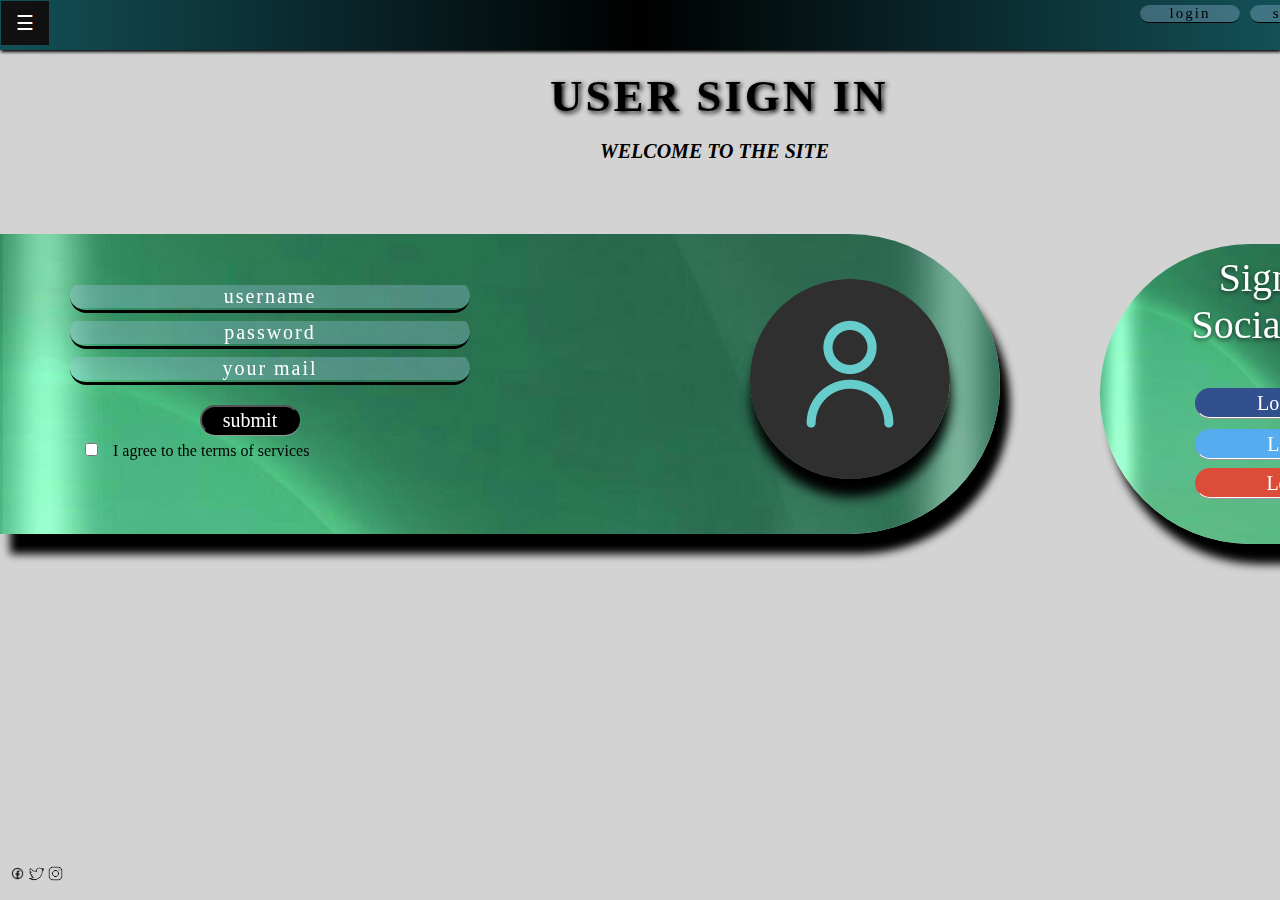
<file: index.html>
<!DOCTYPE html>
<html>
<head>
	<style type="text/css">
	*{
     padding: 0px;
     margin: 0px;
		}
    body
    {
      background-color:lightgrey;
      max-width: 100%;
      overflow-x: hidden;
      overflow-y: hidden;
    }
    .ll1
    {
      left: 0px;
      top: 0px;
      height: 50px;
      width: 100%;
      position: fixed;
      background: linear-gradient(90deg,#135058,black,#135058);
      box-shadow: 1px 2px 3px ;
    }
    .ss input[type="button"]
    {
      top: 5px;
      width: 100px;
      left: 100px;
      outline: none;
      border-bottom: 1.5px solid black;
      background: transparent;
      color: black;
      font-size: 15px;
      border-top-left-radius: 20px 20px;
      border-bottom-left-radius: 20px 20px;
      border-top-right-radius: 20px 20px;
      border-bottom-right-radius: 20px 20px;
      border-top: none;
      border-left: none;
      border-right: none;
      transition: 0.2s;
      left: 1140px;
      background::linear-gradient(90deg,#80d0c7,#13547a,#80d0c7);
      position:absolute;
      background: rgba(171, 205, 239, 0.3);
      opacity: 5.0;
      filter: alpha(opacity=500);
      text-align: center;
      letter-spacing: 2px;
      font-family:cursive;
    }
.ss input[type="button"]:hover
{
 cursor: pointer;
 background-color:#444;
}
 .ss input[type="button"]:active
{
  transform: translate(3px);
}
.dd input[type="button"]
{
  top: 5px;
  width: 100px;
  outline: none;
  border-bottom: 1.5px solid black;
  color: black;
  font-size: 15px;
  border-top-left-radius: 20px 20px;
  border-bottom-left-radius: 20px 20px;
  border-top-right-radius: 20px 20px;
  border-bottom-right-radius: 20px 20px;
  border-top: none;
  border-left: none;
  border-right: none;
  transition: 0.2s;
  left: 1250px;
  background::linear-gradient(90deg,#80d0c7,#13547a,#80d0c7);
  position:absolute;
  background: rgba(171, 205, 239, 0.3);
  opacity: 5.0;
  filter: alpha(opacity=500);
  text-align: center;
  letter-spacing: 2px;
  font-family:cursive;
}
.dd input[type="button"]:hover
{
 cursor: pointer;
 background-color:#444;
}
.dd input[type="button"]:active
{
 transform: translate(3px);
}
.openbtn
{
  top: 1px;
  position: absolute;
  margin-left: 1px;
  font-size: 20px;
  cursor: pointer;
  background-color: #111;
  color: white;
  padding: 10px 15px;
  border: none;
  outline: none;
}

.openbtn:hover
{
  background-color:#444;
}
.sidepanel  
{
  width: 0;
  position: fixed;
  height: 250px;
  top: 0;
  left: 0;
  background-color: #111;
  overflow-x: hidden;
  transition: 0.7s;
  padding-top: 60px;
  opacity: 1000.0;
  z-index: 12;
}

.sidepanel a {
  padding: 8px 8px 8px 32px;
  text-decoration: none;
  font-size: 25px;
  color: #818181;
  display: block;
  transition: 0.3s;
}

.sidepanel a:hover 
{
  color: #f1f1f1;
}

.sidepanel .closebtn 
{
  position: absolute;
  top: 0;
  right: 25px;
  font-size: 36px;
  
}
.uu
{
	top:0px;
  position: absolute;
  height: 100%;
  width:15%;
  background-repeat: no-repeat;
  box-sizing: border-box;
  filter: blur(2px);
  -webkit-filter:blur(0px);
  position: fixed;
  left:89%;
  visibility: hidden;
}
.aa
{
position: absolute;
position: fixed;
height: 300px;
width: 1000px;
margin-top: 180px;
box-shadow: 10px 20px 8px ;
border-top-left-radius: 0px 0px;
border-bottom-left-radius: 0px 0px;
 border-top-right-radius: 200px 200px;
border-bottom-right-radius: 200px 200px;
background-size: 100%  ;
background-repeat: no-repeat;
box-sizing: border-box;
padding: 10px 70px;
border-top: 3.5px solid none ;
background-image: url("z10.jpeg");
}
.aa input
{
  width:5%;
	margin-bottom:0px;
}
.aa input[type="text"],input[type="password"]
{
position: absolute;
width: 400px;
outline: none;
border-bottom: 3.5px solid black;
background: transparent;
color: white;
font-size: 26px;
border-top-left-radius: 100px 100px;
border-bottom-left-radius: 100px 100px;
border-top-right-radius: 100px 100px;
border-bottom-right-radius: 100px 100px;
border-top: none;
border-left: none;
border-right: none;
transition: 0.2s;
color: white;
text-align: center;
letter-spacing: 2px;
font-family:georgia,serif;
}
::placeholder
{
	background: rgba(171, 205, 239, 0.3);
  opacity: 5.0;
  filter: alpha(opacity=500);
  color:white;
  font-size: 20px;
}
.button
{
 top:57%;
 position: absolute;
 left: 20%;
 box-shadow:  0 1px #999; 
 outline: none;
 height: 30px;
 width:100px;
 color:white;
 background-color: black;
 font-size: 20px;
 border-top-left-radius: 30px 30px;
 border-bottom-left-radius: 30px 30px;
 border-top-right-radius: 30px 30px;
 border-bottom-right-radius: 30px 30px;
 transition: 0.1s ease;
 font-family:cursive; 
}
.aa input[type="checkbox"]:hover
{
cursor: pointer;
}
 .button:hover
{
 cursor: pointer;
 color: dimgrey;
}
.aa input[type="text"]:hover
{
 cursor: pointer;
 border-bottom: 1.5px solid white;
}
.aa input[type="password"]:hover
{
cursor: pointer;
border-bottom: 1.5px solid white;
}
.logo
{
  box-shadow: 1px 18px 12px ;
	width: 200px;
	height: 200px;
	border-radius: 50%;
	position:absolute;
	top: 45px;
	left: 75%;
}
#t1
{ 
  width: 100%;
	top: 70px;
	position: absolute;
  text-align: left;
  text-transform: uppercase;
  text-indent: 550px;
  letter-spacing: 3px;
  font-family:"georgia";
  text-shadow: 2px 2px 5px ;
  font-size: 45px;
  font-weight: 300px;
  color: black;
  filter: blur(0px);	
}
#t2
{
 position: absolute;
 top:140px;
 text-align: left;
 text-transform: uppercase;
 text-indent: 600px;
 font-family:Times New Roman,Times,serif;
 font-style: oblique;
 font-size: 20px;
 font-weight: bolder;
}

.kk
{
 margin-top: 190px;
 position: absolute;
 height: 300px;
 width: 433px;
 left: 1100px;
 box-shadow: 10px 20px 10px ;
 border-top-left-radius: 200px 200px;
 border-bottom-left-radius: 200px 200px;
 border-top-right-radius: 00px 00px;
 border-bottom-right-radius: 00px 00px;
 background-image: url("z10.jpeg");
 background-size: 100% ;
 background-repeat: no-repeat;
 cursor: pointer;
 box-sizing: border-box;
 padding: 10px 70px;
}
.ll
{
 display: block;
 font-size: 40px;
 color: #fff;
 text-align: center;
 text-shadow: 0 2px 4px rgba(0,0,0,0.6);
}

#ww input[type="button"]
{
	position: relative;
	top:40px;
  left: 25px;
  box-shadow:  0 1px #999; 
  outline: none;
  height: 30px;
  width:300px;
  color:white;
  border-bottom: 1.5px solid;
  background: #32508e;
  border-radius: 20px;
  font-size: 20px;
  border-top-left-radius: 30px 30px;
  border-bottom-left-radius: 30px 30px;
  border-top-right-radius: 30px 30px;
  border-bottom-right-radius: 30px 30px;
  border-top: 0.5px solid #32508e;
  border-left: 0.5px solid #32508e;
  border-right: 0.5px solid #32508e;
  transition: 0.1s ease;
  font-family:cursive;
}
#ww input[type="button"]:hover
{
 cursor: pointer;
 border-bottom: 0.5px solid #32508e;
}
#ww input[type="button"]:active
{
  transform: translate(1px);
}
#cc input[type="button"]
{
 position: relative;
 top:15px;
 left: 25px;
 box-shadow:  0 1px #999; 
 outline: none;
 height: 30px;
 width:300px;
 color:white;
 border-bottom: 1.5px solid ;
 background: #55acee;
 border-radius: 20px;
 font-size: 20px;
 border-top-left-radius: 30px 30px;
 border-bottom-left-radius: 30px 30px;
 border-top-right-radius: 30px 30px;
 border-bottom-right-radius: 30px 30px;
 border-top: 0.5px solid #55acee;
 border-left: 0.5px solid #55acee;
 border-right: 0.5px solid #55acee;
 transition: 0.1s ease;
 font-family:cursive;
}
#cc input[type="button"]:hover
{
 cursor: pointer;
 border-bottom: 0.5px solid #55acee;
}
#cc input[type="button"]:active
{
 transform: translate(1px);
}
#rr input[type="button"]
{
	position: relative;
	top:-12px;
  left: 25px;
  box-shadow:  0 1px #999; 
  outline: none;
  height: 30px;
  width:300px;
  color:white;
  border-bottom: 1.5px solid ;
  background: #dd4b39;
  border-radius: 20px;
  font-size: 20px;
  border-top-left-radius: 30px 30px;
  border-bottom-left-radius: 30px 30px;
  border-top-right-radius: 30px 30px;
  border-bottom-right-radius: 30px 30px;
  border-top: 0.5px solid #dd4b39;
  border-left: 0.5px solid #dd4b39;
  border-right: 0.5px solid #dd4b39;
  transition: 0.1s ease;
  font-family:cursive;
}
#rr input[type="button"]:hover
{
 cursor: pointer;
 border-bottom: 0.5px solid #dd4b39;
}
 #rr input[type="button"]:active
{
 transform: translate(1px);
}
.lastpoint
{
  position: absolute;
  top: 94%;
  height: 45px;
  width: 100%;
}
.icon
{
 position: absolute;
 margin-left: 10px;
 top: 10px;
 margin-top: 10px;
}
#i1:hover
{
 cursor: default;
}

.email
{
  position: absolute;
  margin-left: 40px;
  top: 155px;
  color: black;
}
 
</style>
<script type="text/javascript">
	function val()
	{
     var a=document.form.u1.value;
     var b=document.form.u2.value;
      var c=document.form.u3.value;
      console.log('a:- '+a);
      console.log('b:- '+b);
      console.log('c:- '+c);
      flag=true;
      if(a==""&& b=="" &&c=="")
      	{
      		alert("Full Form is blank");
      		flag=false;
      	}
      	else
      	{
      		if(a=="")
      		{
      			alet("username is blank");
      			document.form.u1.focus();
      			flag=false;
      		}
      	
      	else if(b=="")
      	{
         alert("set password");
         document.form.u2.focus();
         flag=false;

      	}
     else if(c="")
     {
     alert("enter mail");
     document.form.u3.focus();
     flag=false;

     }
    }
    val1();
return flag;
	}

function val1()
{
  var c=document.form.u1.value;
  var b=document.form.u2.value;
  var a=document.form.u3.value;
  console.log(a);
	var at=0;
	var st=0;
	var nt=0;
	var dt=0;
	var ct=0;
	var capital=0;
	var char1=/^[a-z A-Z]+$/;
	var char2=/^[A-Z]+$/;
	var no1=/^[0-9]+$/;
	var fchar=a.charAt(0);
    var len=a.length;
    flag=true;
    for(i=0;i<len;i++)
    {
    	var schar=a.charAt(i);
    	if(schar=="@")
    	{
    		at++;
    	}
    	if(schar==" ")
    	{
    		st++;
    	}
    	if(schar==".")
    	{
    		dt++;
    	}
       if(schar.match(no1))
    	{
    		nt++;
    	}
    	 if(schar.match(char1))
    	{
    		ct++;
    	}
    	 if(schar.match(char2))
    	{
    		capital++;
    	}
    }
if(a=="")
{
  l = '<div class="email">!blank</div>';
	document.getElementById('email').innerHTML=l;
	flag=false;
}

else if(at!=1||ct<1||dt<1||nt<1||capital>0)
{
  l = '<div class="email">!invalid mail id</div>'
	document.getElementById('email').innerHTML=l;
	flag=false;
}
else if(!(fchar.match(char1)))
{
  l = '<div class="email">!First letter should be character</div>'
	document.getElementById('email').innerHTML=l;
	flag=false;
}
return flag;
}

</script>
	
</head>
<body>
         
				<br/><br/>
<div><img src="z10.jpeg" class="uu"></div>
	<h1  id="t1"><b>USER SIGN IN</b></h1>
	<br/>
	<h1 align="center" id="t2">Welcome to the site</h1>
	<div  class="aa">
         
        			
			<img src="i1.png" class="logo" >
			<form action="projectprotype1.html" name="form" onsubmit="return val()">
				<br/><br/>
				 <input type="text" name="u1" placeholder="username" value="">
				 <br/><br/>
				 <input type="password" name="u2" placeholder="password" value="">
				
				
				 <br/><br/>
				 <input type="text" name="u3" placeholder="your mail" value="">
				 <p id="email"></p>
				  <br/><br/>

				<button type="submit" name="btn" value ="submit" class="button" >submit</button>
				 
				 <br/><br/>
            </br>
			
                <input type="checkbox" name=""  >I agree to the terms of services
			
           

			</form>
		</div>
		
	<div class="kk">
		
                <span class="ll">Sign in with<br/>Social Network</span> 
                             <div id="ww"><input type="button" name="" value="Log in with Facebook"></div>
                <br/><br/>
              <div id="cc">  <input type="button" name="" value="Log in with Twitter"></div>
                <br/><br/>
                <div id="rr"><input type="button" name="" value="Log in with Google"></div> 

		

		
	</div>
</div>
<div id="mySidepanel" class="sidepanel" onmouseleave="closeNav()">
  <a href="javascript:void(0)" class="closebtn" onclick="closeNav()">×</a>
  <a href="home.html">Home</a>
  <a href="#">Profile</a>
  <a href="#">About</a>
  <a href="#">Services</a>
  <a href="#">Clients</a>
  <a href="#">Contact</a>
</div>
<div class="ll1">
  <button class="openbtn" onclick="openNav()" >☰</button>  
  <div class="ss"><a href="projectprotype1.html"><input type="button" name="" value="login"></a></div>
    <div class="dd"><a href="index.html"><input type="button" name="" value="sign in"></a></div>
        </div>
        <div ></div>

<script>
function openNav() {
  document.getElementById("mySidepanel").style.width = "250px";
  document.getElementById("mySidepanel").style.height ="100%";
}

function closeNav() {
  document.getElementById("mySidepanel").style.width = "0";
}

</script>
      <div class="lastpoint">
                  <div class="icon">
                    <img src ='f.png' width="15px" height="15px" id="i1">
                    <img src ='tw.png' width="15px" height="15px" id="i2">
                    <img src ='in.png' width="15px" height="15px" id="i3">
                  </div>
        </div>

</body>
</html>
</file>
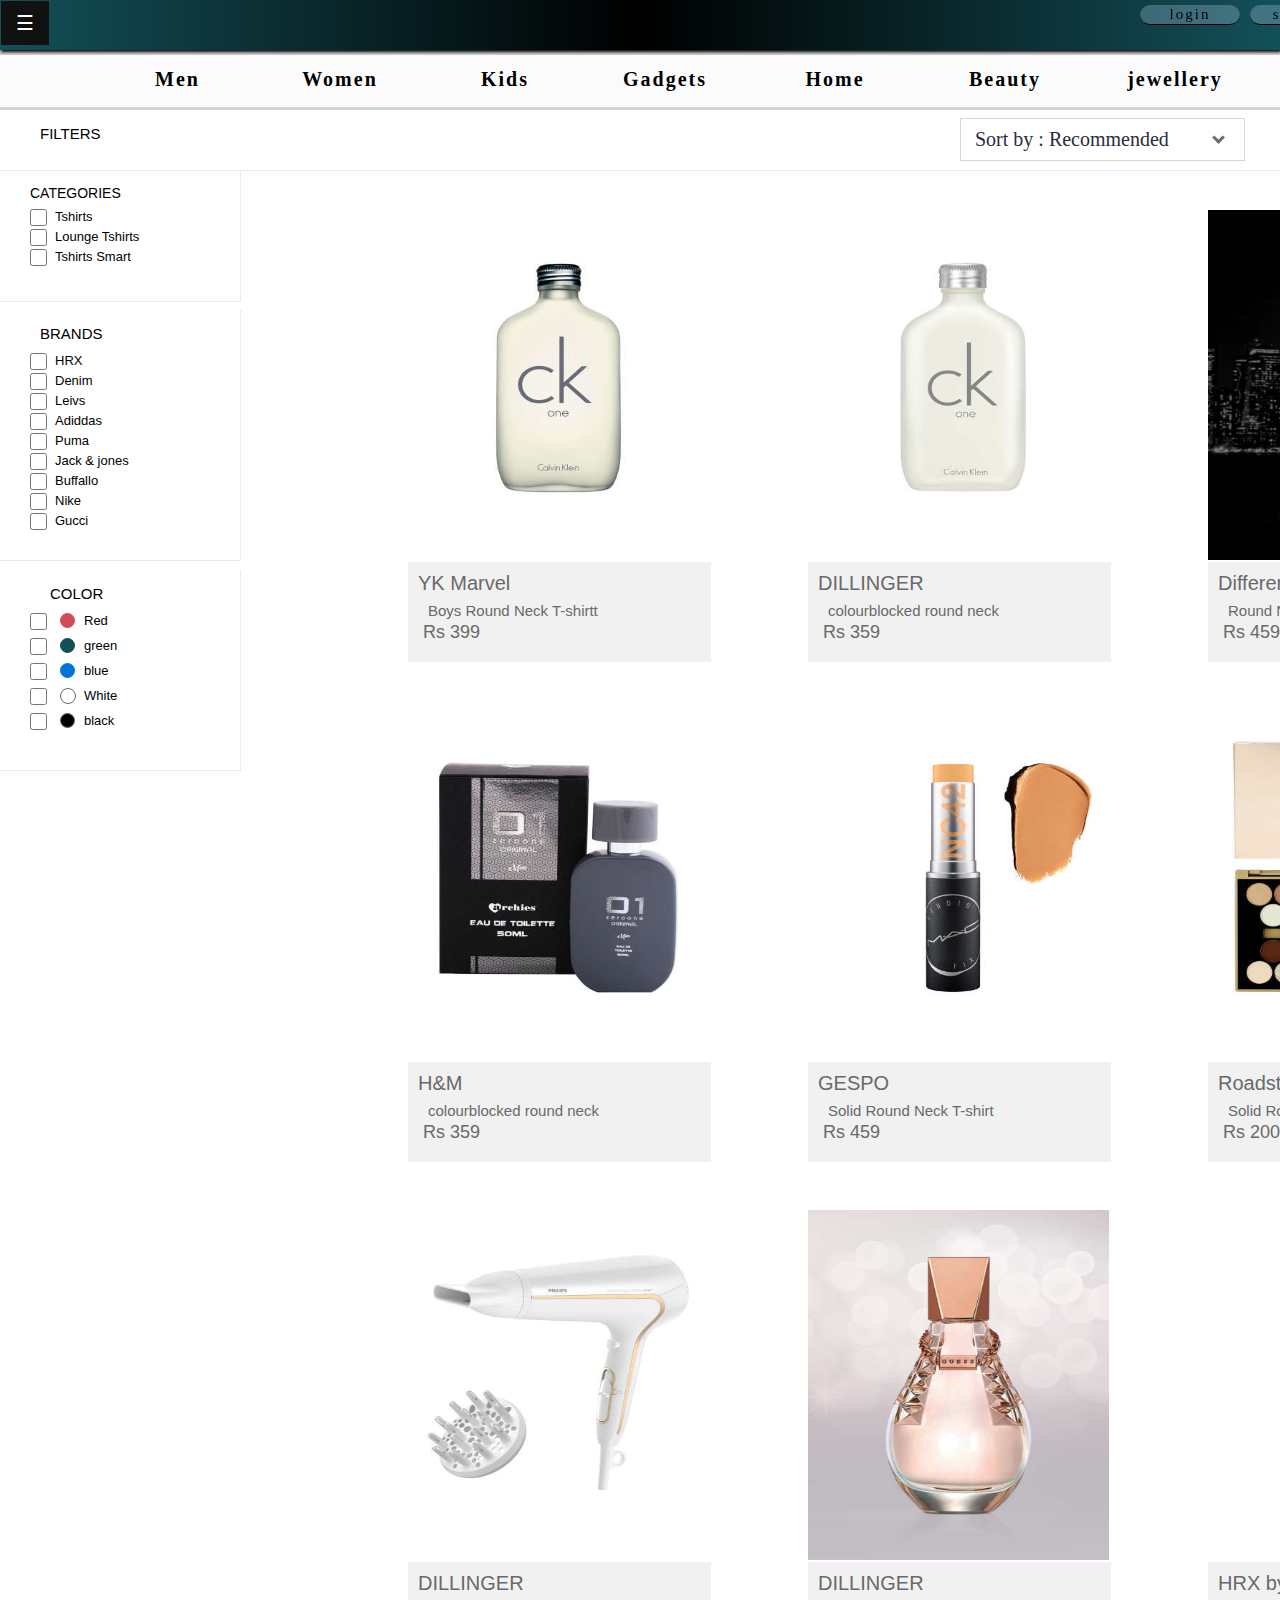
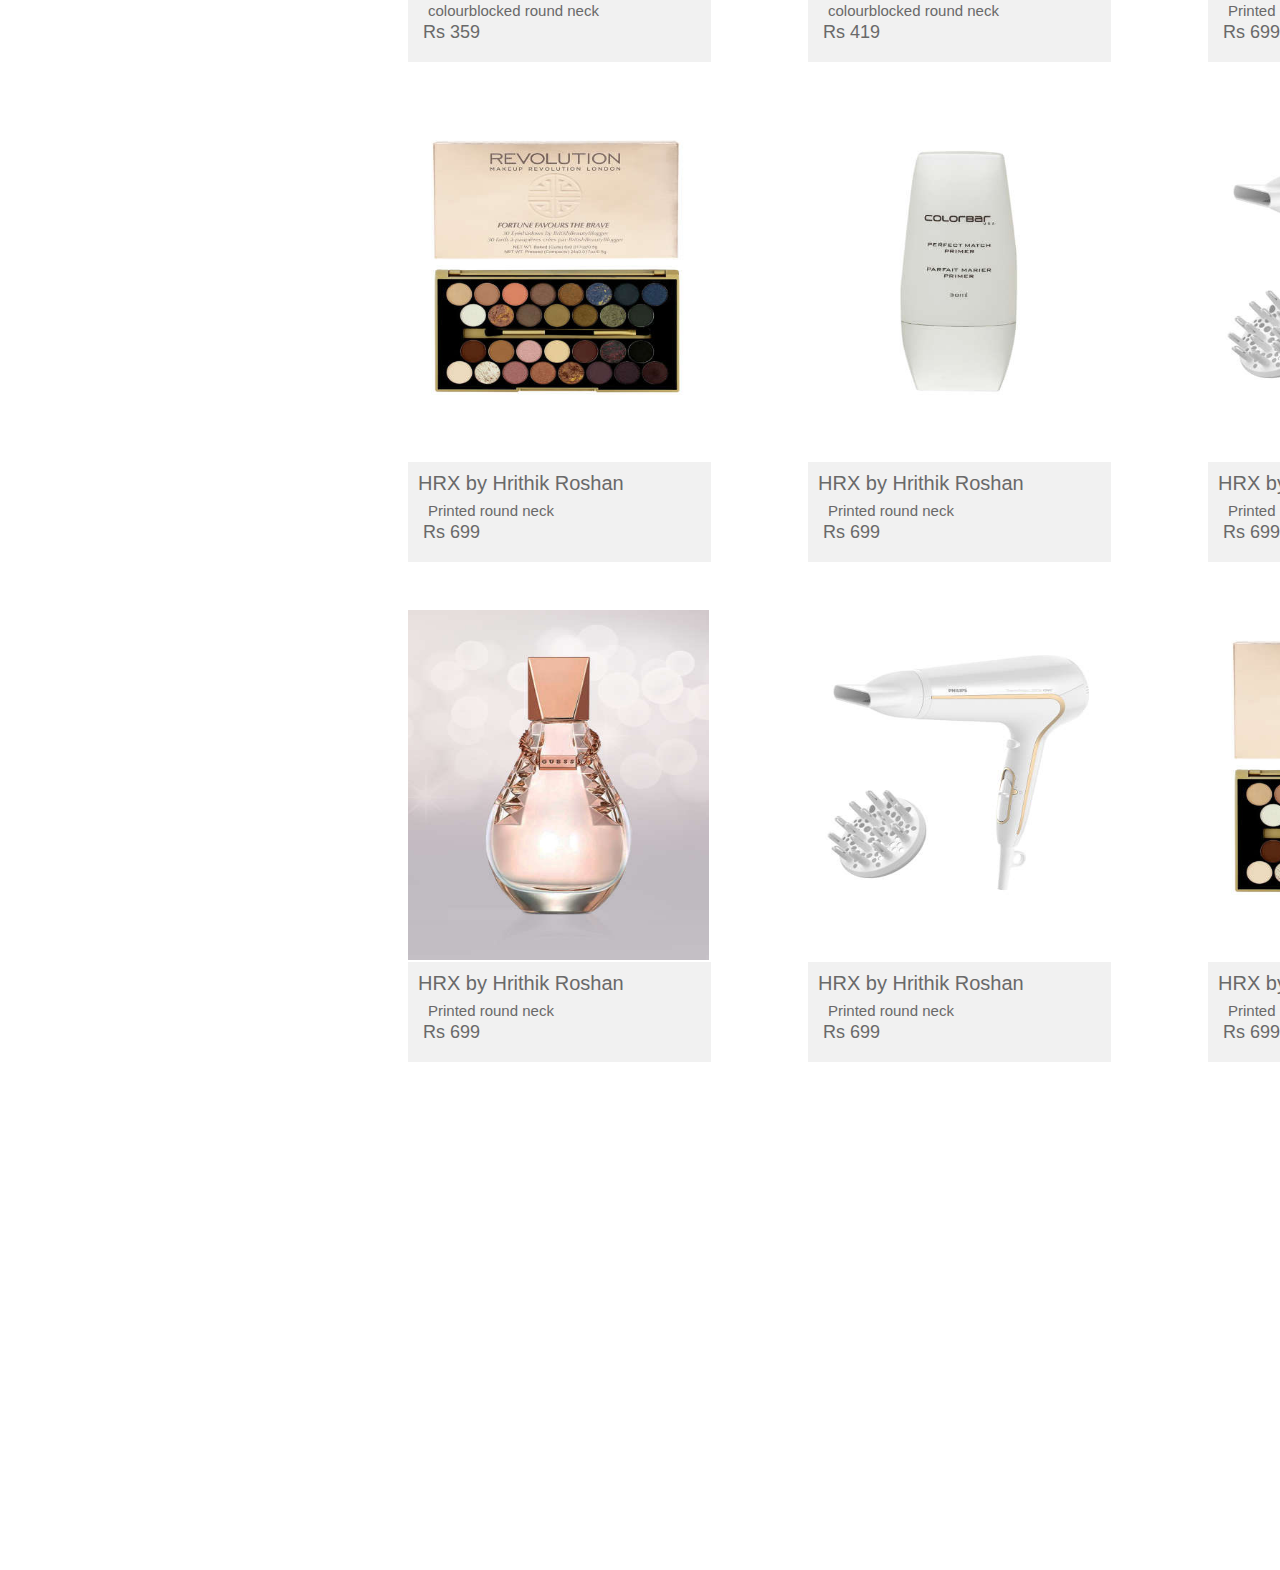
<file: beall.html>
<!DOCTYPE html>
<html>
<head>
   <script src="color.js" ></script>
   <link rel="stylesheet" type="text/css" href="colorall.css">
   
</head>
<body>
 
    <div class="ll">
<button class="openbtn" onclick="openNav()" >☰</button>  
 <div class="ss"><a href="projectprotype1.html"><input type="button" name="" value="login"></a></div>
 <div class="dd"><a href="index.html"><input type="button" name="" value="sign in"></a></div>
</div>

<div id="mySidepanel" class="sidepanel" onmouseleave="closeNav()">
  <a href="javascript:void(0)" class="closebtn" onclick="closeNav()">×</a>
  <a href="home.html">Home</a>
  <a href="#">Profile</a>
  <a href="#">About</a>
  <a href="#">Services</a>
  <a href="#">Clients</a>
  <a href="#">Contact</a>
</div>
<div class="mm" >
<a href="menall.html"><div class="main1"><h1 id="t5">Men</h1></div></a>
  <a href="femaleall.html"><div class="main2"><h1 id="t1">Women</h1></div></a>
  <a href="kidsall.html"><div class="main3"><h1 id="t6">Kids</h1></div></a>
  <a href="gadall.html"><div class="main4"><h1 id="t2">Gadgets</h1></div></a>
  <a href="homeall.html"><div class="main5"><h1 id="t7">Home</h1></div></a>
  <a href="beall.html"><div class="main6"><h1 id="t3">Beauty</h1></div></a>
  <a href="jewall.html"><div class="main7"><h1 id="t4">jewellery</h1></div></a>


</div>
<div class="scroll">
  <p id="h1">FILTERS</p>
  <div class="box1">
    <p id="h2">CATEGORIES</p>
  <input type="checkbox" name="" id="ck" >
  <p id="h3">Tshirts</p>
  <input type="checkbox" name="" id="ck1" >
  <p id="h4">Lounge Tshirts</p>
   <input type="checkbox" name="" id="ck2" >
  <p id="h5">Tshirts Smart</p>
</div>
<div class="scroll1">
  <p id="h6">BRANDS</p>
  <input type="checkbox" name="" id="ck3" >
  <p id="h7">HRX</p>
  <input type="checkbox" name="" id="ck4" >
  <p id="h8">Denim</p>
   <input type="checkbox" name="" id="ck5" >
  <p id="h9">Leivs</p>
    <input type="checkbox" name="" id="ck6" >
  <p id="h10">Adiddas</p>
  <input type="checkbox" name="" id="ck7" >
  <p id="h11">Puma</p>
   <input type="checkbox" name="" id="ck8" >
  <p id="h12">Jack & jones</p>
   <input type="checkbox" name="" id="ck9" >
  <p id="h13">Buffallo</p>
 <input type="checkbox" name="" id="ck10" >
  <p id="h14">Nike</p>
  <input type="checkbox" name="" id="ck11" >
  <p id="h15">Gucci</p>
</div>
<div class="scroll2">
   <p id="h16">COLOR</p>
 <input type="checkbox" name="" id="ck12" >
 <div class="red"></div>
  <p id="h17">Red</p>
 <input type="checkbox" name="" id="ck13" >
 <div class="green"></div>
  <p id="h18">green</p>
 <input type="checkbox" name="" id="ck14" >
 <div class="blue"></div>
  <p id="h19">blue</p>
  <input type="checkbox" name="" id="ck15" >
  <div class="white"></div>
  <p id="h20">White</p>
<input type="checkbox" name="" id="ck16" >
  <div class="black"></div>
  <p id="h21">black</p>
  </div>
 
  <div class="scroll3"></div>
  <div class="sort-sortBy">
    Sort by : <span>Recommended</span><i class="arrow down"></i>
    <div class="sort-list">
    <p id="li1">What's New</p>
    <p id="li2">Popularity</p>
    <p id="li3">Better Discount</p>
    <p id="li4">Price: High to Low</p>
    <p id="li5">Price: Low to High</p>
    <p id="li6">Faster Delivery</p>
  </div>
</div>
</div>
<div class="imag1"><img src ='g1.jpg' width="301px" height="350px" id="im1">
  <div class="tx1">
    <p id="tt1">YK Marvel</p>
    <p id="tt2">Boys Round Neck T-shirtt</p>
    <p id="tt3">Rs 399</p>
    <p id="tt4">Sizes: XS,S,M,L,XL</p>
  </div>
</div>
<div class="imag1" id="cd"><img src ='g2.jpg' width="301px" height="350px" id="im1">
  <div class="tx1">
    <p id="tt1">DILLINGER</p>
    <p id="tt2">colourblocked round neck</p>
    <p id="tt3">Rs 359</p>
    <p id="tt4">Sizes: S,M,L,XL</p>
  </div>
</div>
<div class="imag1" id="cd1"><img src ='g3.jpg' width="301px" height="350px" id="im1">
  <div class="tx1">
    <p id="tt1">Difference of Opinion</p>
    <p id="tt2">Round Neck T-shirt</p>
    <p id="tt3">Rs 459</p>
    <p id="tt4">Sizes: S,M,L,XL</p>
  </div>
</div>
<div class="imag1" id="cd2"><img src ='g4.jpg' width="301px" height="350px" id="im1">
  <div class="tx1">
    <p id="tt1">H&M</p>
    <p id="tt2">colourblocked round neck</p>
    <p id="tt3">Rs 359</p>
    <p id="tt4">Sizes: S,M,L,XL</p>
  </div>
</div>
<div class="imag1" id="cd3"><img src ='g5.jpg' width="301px" height="350px" id="im1">
  <div class="tx1">
    <p id="tt1">GESPO</p>
    <p id="tt2">Solid Round Neck T-shirt</p>
    <p id="tt3">Rs 459</p>
    <p id="tt4">Sizes: XS,S,M,L,XL</p>
  </div>
</div>
<div class="imag1" id="cd4"><img src ='g6.jpg' width="301px" height="350px" id="im1">
  <div class="tx1">
    <p id="tt1">Roadster</p>
    <p id="tt2">Solid Round Neck T-shirt</p>
    <p id="tt3">Rs 200</p>
    <p id="tt4">Sizes: S,M,L,XL</p>
  </div>
</div>
<div class="imag1" id="cd5"><img src ='g7.jpg' width="301px" height="350px" id="im1">
  <div class="tx1">
    <p id="tt1">DILLINGER</p>
    <p id="tt2">colourblocked round neck</p>
    <p id="tt3">Rs 359</p>
    <p id="tt4">Sizes: S,M,L,XL</p>
  </div>
</div>
<div class="imag1" id="cd6"><img src ='g8.jpg' width="301px" height="350px" id="im1">
  <div class="tx1">
    <p id="tt1">DILLINGER</p>
    <p id="tt2">colourblocked round neck</p>
    <p id="tt3">Rs 419</p>
    <p id="tt4">Sizes: S,M,L,XL</p>
  </div>
</div>
<div class="imag1" id="cd7"><img src ='g9.jpg' width="301px" height="350px" id="im1">
  <div class="tx1">
    <p id="tt1">HRX by Hrithik Roshan</p>
    <p id="tt2">Printed round neck</p>
    <p id="tt3">Rs 699</p>
    <p id="tt4">Sizes: XS,S,M,L,XL</p>
  </div>
</div>
<div class="imag1" id="cd8"><img src ='g6.jpg' width="301px" height="350px" id="im1">
  <div class="tx1">
    <p id="tt1">HRX by Hrithik Roshan</p>
    <p id="tt2">Printed round neck</p>
    <p id="tt3">Rs 699</p>
    <p id="tt4">Sizes: S,M,L,XL</p>
  </div>
</div>
<div class="imag1" id="cd9"><img src ='g11.jpg' width="301px" height="350px" id="im1">
  <div class="tx1">
    <p id="tt1">HRX by Hrithik Roshan</p>
    <p id="tt2">Printed round neck</p>
    <p id="tt3">Rs 699</p>
    <p id="tt4">Sizes: XS,M,L,XL</p>
  </div>
</div>
<div class="imag1" id="cd10"><img src ='g7.jpg' width="301px" height="350px" id="im1">
  <div class="tx1">
    <p id="tt1">HRX by Hrithik Roshan</p>
    <p id="tt2">Printed round neck</p>
    <p id="tt3">Rs 699</p>
    <p id="tt4">Sizes: XS,S,M,L,XL</p>
  </div>
</div>
<div class="imag1" id="cd11"><img src ='g8.jpg' width="301px" height="350px" id="im1">
  <div class="tx1">
    <p id="tt1">HRX by Hrithik Roshan</p>
    <p id="tt2">Printed round neck</p>
    <p id="tt3">Rs 699</p>
    <p id="tt4">Sizes: XS,S,M,L,XL</p>
  </div>
</div><div class="imag1" id="cd12"><img src ='g7.jpg' width="301px" height="350px" id="im1">
  <div class="tx1">
    <p id="tt1">HRX by Hrithik Roshan</p>
    <p id="tt2">Printed round neck</p>
    <p id="tt3">Rs 699</p>
    <p id="tt4">Sizes: XS,S,M,L,XL</p>
  </div>
</div><div class="imag1" id="cd13"><img src ='g6.jpg' width="301px" height="350px" id="im1">
  <div class="tx1">
    <p id="tt1">HRX by Hrithik Roshan</p>
    <p id="tt2">Printed round neck</p>
    <p id="tt3">Rs 699</p>
    <p id="tt4">Sizes: XS,S,M,L,XL</p>
  </div>
</div>

</div>
</body>
</html>
</file>
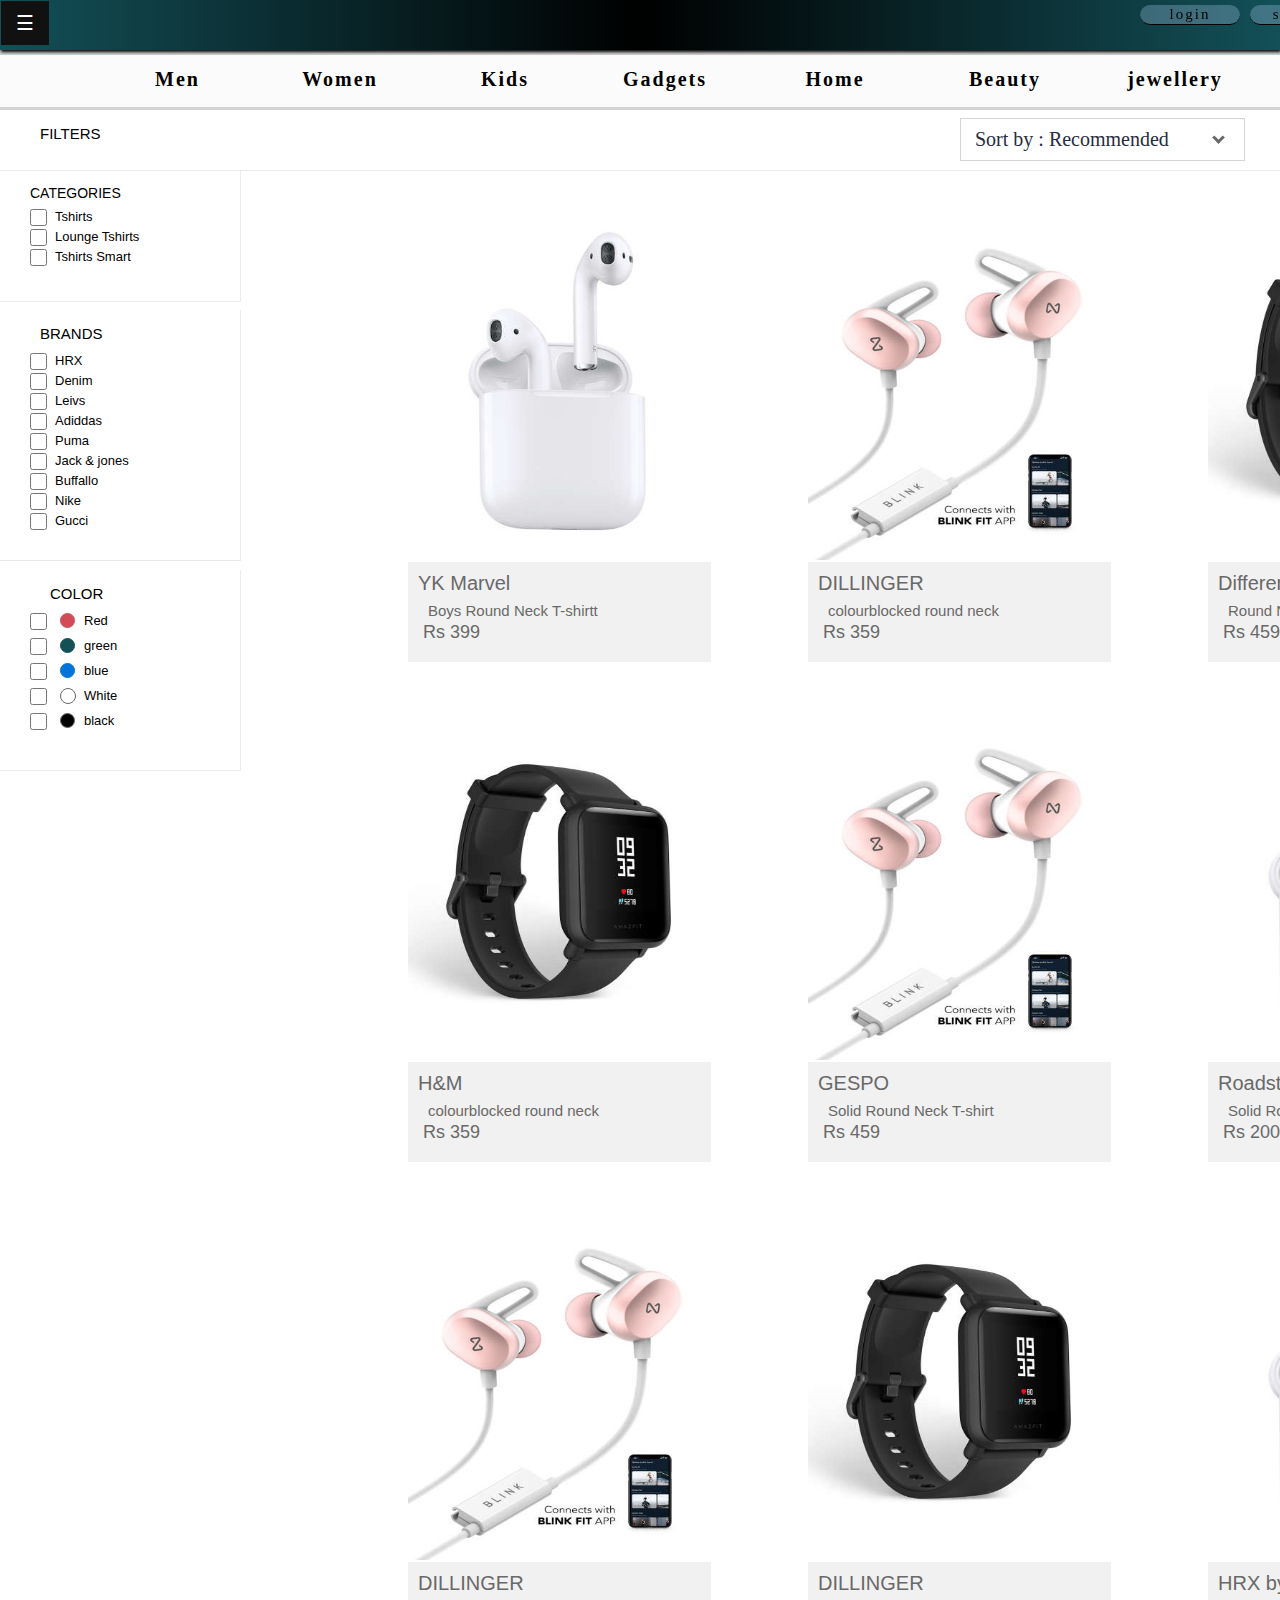
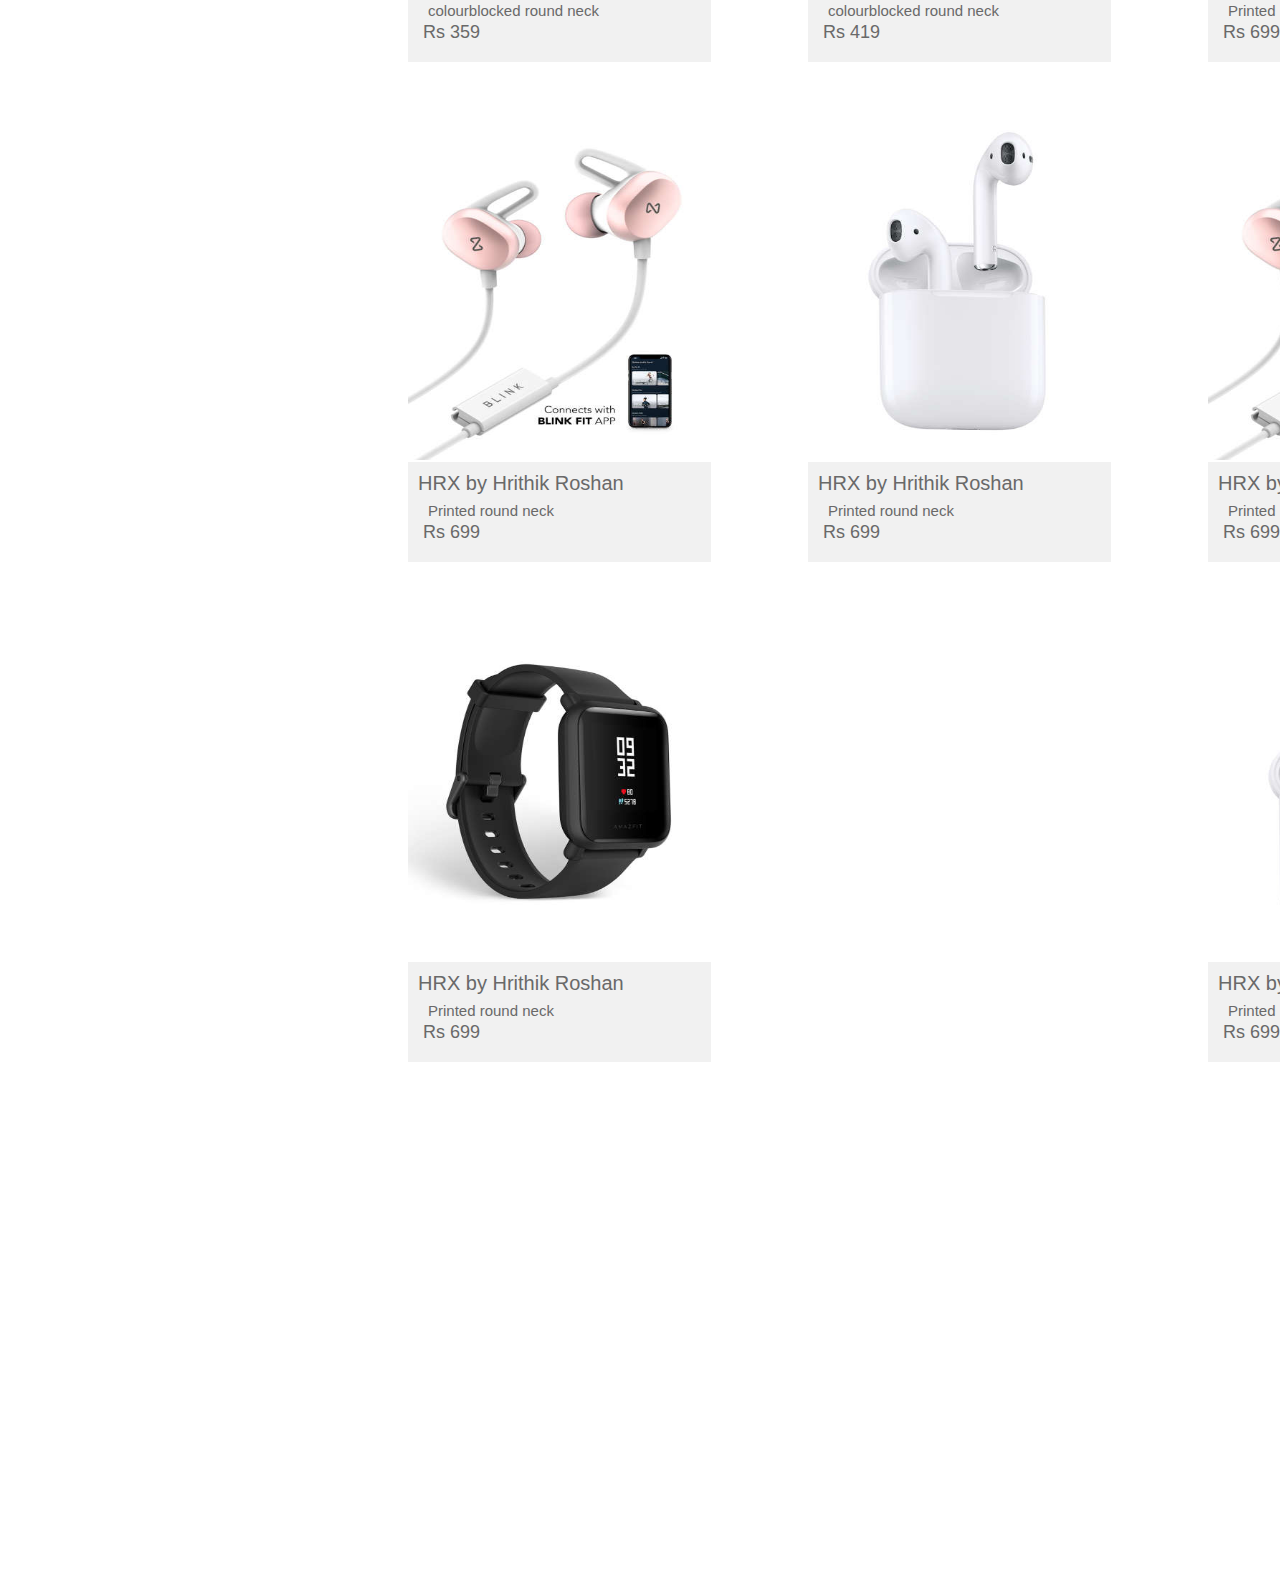
<file: gadall.html>
<!DOCTYPE html>
<html>
<head>
   <script src="color.js" ></script>
   <link rel="stylesheet" type="text/css" href="colorall.css">
   
</head>
<body>
 
    <div class="ll">
<button class="openbtn" onclick="openNav()" >☰</button>  
 <div class="ss"><a href="projectprotype1.html"><input type="button" name="" value="login"></a></div>
 <div class="dd"><a href="index.html"><input type="button" name="" value="sign in"></a></div>
</div>

<div id="mySidepanel" class="sidepanel" onmouseleave="closeNav()">
  <a href="javascript:void(0)" class="closebtn" onclick="closeNav()">×</a>
  <a href="home.html">Home</a>
  <a href="#">Profile</a>
  <a href="#">About</a>
  <a href="#">Services</a>
  <a href="#">Clients</a>
  <a href="#">Contact</a>
</div>
<div class="mm" >
  <a href="menall.html"><div class="main1"><h1 id="t5">Men</h1></div></a>
  <a href="femaleall.html"><div class="main2"><h1 id="t1">Women</h1></div></a>
  <a href="kidsall.html"><div class="main3"><h1 id="t6">Kids</h1></div></a>
  <a href="gadall.html"><div class="main4"><h1 id="t2">Gadgets</h1></div></a>
  <a href="homeall.html"><div class="main5"><h1 id="t7">Home</h1></div></a>
  <a href="beall.html"><div class="main6"><h1 id="t3">Beauty</h1></div></a>
  <a href="jewall.html"><div class="main7"><h1 id="t4">jewellery</h1></div></a>

</div>
<div class="scroll">
  <p id="h1">FILTERS</p>
  <div class="box1">
    <p id="h2">CATEGORIES</p>
  <input type="checkbox" name="" id="ck" >
  <p id="h3">Tshirts</p>
  <input type="checkbox" name="" id="ck1" >
  <p id="h4">Lounge Tshirts</p>
   <input type="checkbox" name="" id="ck2" >
  <p id="h5">Tshirts Smart</p>
</div>
<div class="scroll1">
  <p id="h6">BRANDS</p>
  <input type="checkbox" name="" id="ck3" >
  <p id="h7">HRX</p>
  <input type="checkbox" name="" id="ck4" >
  <p id="h8">Denim</p>
   <input type="checkbox" name="" id="ck5" >
  <p id="h9">Leivs</p>
    <input type="checkbox" name="" id="ck6" >
  <p id="h10">Adiddas</p>
  <input type="checkbox" name="" id="ck7" >
  <p id="h11">Puma</p>
   <input type="checkbox" name="" id="ck8" >
  <p id="h12">Jack & jones</p>
   <input type="checkbox" name="" id="ck9" >
  <p id="h13">Buffallo</p>
 <input type="checkbox" name="" id="ck10" >
  <p id="h14">Nike</p>
  <input type="checkbox" name="" id="ck11" >
  <p id="h15">Gucci</p>
</div>
<div class="scroll2">
   <p id="h16">COLOR</p>
 <input type="checkbox" name="" id="ck12" >
 <div class="red"></div>
  <p id="h17">Red</p>
 <input type="checkbox" name="" id="ck13" >
 <div class="green"></div>
  <p id="h18">green</p>
 <input type="checkbox" name="" id="ck14" >
 <div class="blue"></div>
  <p id="h19">blue</p>
  <input type="checkbox" name="" id="ck15" >
  <div class="white"></div>
  <p id="h20">White</p>
<input type="checkbox" name="" id="ck16" >
  <div class="black"></div>
  <p id="h21">black</p>
  </div>
 
  <div class="scroll3"></div>
  <div class="sort-sortBy">
    Sort by : <span>Recommended</span><i class="arrow down"></i>
    <div class="sort-list">
    <p id="li1">What's New</p>
    <p id="li2">Popularity</p>
    <p id="li3">Better Discount</p>
    <p id="li4">Price: High to Low</p>
    <p id="li5">Price: Low to High</p>
    <p id="li6">Faster Delivery</p>
  </div>
</div>
</div>
<div class="imag1"><img src ='m1.jpg' width="301px" height="350px" id="im1">
  <div class="tx1">
    <p id="tt1">YK Marvel</p>
    <p id="tt2">Boys Round Neck T-shirtt</p>
    <p id="tt3">Rs 399</p>
    <p id="tt4">Sizes: XS,S,M,L,XL</p>
  </div>
</div>
<div class="imag1" id="cd"><img src ='m2.jpg' width="301px" height="350px" id="im1">
  <div class="tx1">
    <p id="tt1">DILLINGER</p>
    <p id="tt2">colourblocked round neck</p>
    <p id="tt3">Rs 359</p>
    <p id="tt4">Sizes: S,M,L,XL</p>
  </div>
</div>
<div class="imag1" id="cd1"><img src ='m3.jpg' width="301px" height="350px" id="im1">
  <div class="tx1">
    <p id="tt1">Difference of Opinion</p>
    <p id="tt2">Round Neck T-shirt</p>
    <p id="tt3">Rs 459</p>
    <p id="tt4">Sizes: S,M,L,XL</p>
  </div>
</div>
<div class="imag1" id="cd2"><img src ='m3.jpg' width="301px" height="350px" id="im1">
  <div class="tx1">
    <p id="tt1">H&M</p>
    <p id="tt2">colourblocked round neck</p>
    <p id="tt3">Rs 359</p>
    <p id="tt4">Sizes: S,M,L,XL</p>
  </div>
</div>
<div class="imag1" id="cd3"><img src ='m2.jpg' width="301px" height="350px" id="im1">
  <div class="tx1">
    <p id="tt1">GESPO</p>
    <p id="tt2">Solid Round Neck T-shirt</p>
    <p id="tt3">Rs 459</p>
    <p id="tt4">Sizes: XS,S,M,L,XL</p>
  </div>
</div>
<div class="imag1" id="cd4"><img src ='m1.jpg' width="301px" height="350px" id="im1">
  <div class="tx1">
    <p id="tt1">Roadster</p>
    <p id="tt2">Solid Round Neck T-shirt</p>
    <p id="tt3">Rs 200</p>
    <p id="tt4">Sizes: S,M,L,XL</p>
  </div>
</div>
<div class="imag1" id="cd5"><img src ='m2.jpg' width="301px" height="350px" id="im1">
  <div class="tx1">
    <p id="tt1">DILLINGER</p>
    <p id="tt2">colourblocked round neck</p>
    <p id="tt3">Rs 359</p>
    <p id="tt4">Sizes: S,M,L,XL</p>
  </div>
</div>
<div class="imag1" id="cd6"><img src ='m3.jpg' width="301px" height="350px" id="im1">
  <div class="tx1">
    <p id="tt1">DILLINGER</p>
    <p id="tt2">colourblocked round neck</p>
    <p id="tt3">Rs 419</p>
    <p id="tt4">Sizes: S,M,L,XL</p>
  </div>
</div>
<div class="imag1" id="cd7"><img src ='m1.jpg' width="301px" height="350px" id="im1">
  <div class="tx1">
    <p id="tt1">HRX by Hrithik Roshan</p>
    <p id="tt2">Printed round neck</p>
    <p id="tt3">Rs 699</p>
    <p id="tt4">Sizes: XS,S,M,L,XL</p>
  </div>
</div>
<div class="imag1" id="cd8"><img src ='m2.jpg' width="301px" height="350px" id="im1">
  <div class="tx1">
    <p id="tt1">HRX by Hrithik Roshan</p>
    <p id="tt2">Printed round neck</p>
    <p id="tt3">Rs 699</p>
    <p id="tt4">Sizes: S,M,L,XL</p>
  </div>
</div>
<div class="imag1" id="cd9"><img src ='m1.jpg' width="301px" height="350px" id="im1">
  <div class="tx1">
    <p id="tt1">HRX by Hrithik Roshan</p>
    <p id="tt2">Printed round neck</p>
    <p id="tt3">Rs 699</p>
    <p id="tt4">Sizes: XS,M,L,XL</p>
  </div>
</div>
<div class="imag1" id="cd10"><img src ='m2.jpg' width="301px" height="350px" id="im1">
  <div class="tx1">
    <p id="tt1">HRX by Hrithik Roshan</p>
    <p id="tt2">Printed round neck</p>
    <p id="tt3">Rs 699</p>
    <p id="tt4">Sizes: XS,S,M,L,XL</p>
  </div>
</div>
<div class="imag1" id="cd11"><img src ='m3.jpg' width="301px" height="350px" id="im1">
  <div class="tx1">
    <p id="tt1">HRX by Hrithik Roshan</p>
    <p id="tt2">Printed round neck</p>
    <p id="tt3">Rs 699</p>
    <p id="tt4">Sizes: XS,S,M,L,XL</p>
  </div>

</div><div class="imag1" id="cd13"><img src ='m1.jpg' width="301px" height="350px" id="im1">
  <div class="tx1">
    <p id="tt1">HRX by Hrithik Roshan</p>
    <p id="tt2">Printed round neck</p>
    <p id="tt3">Rs 699</p>
    <p id="tt4">Sizes: XS,S,M,L,XL</p>
  </div>
</div>

</div>
</body>
</html>
</file>
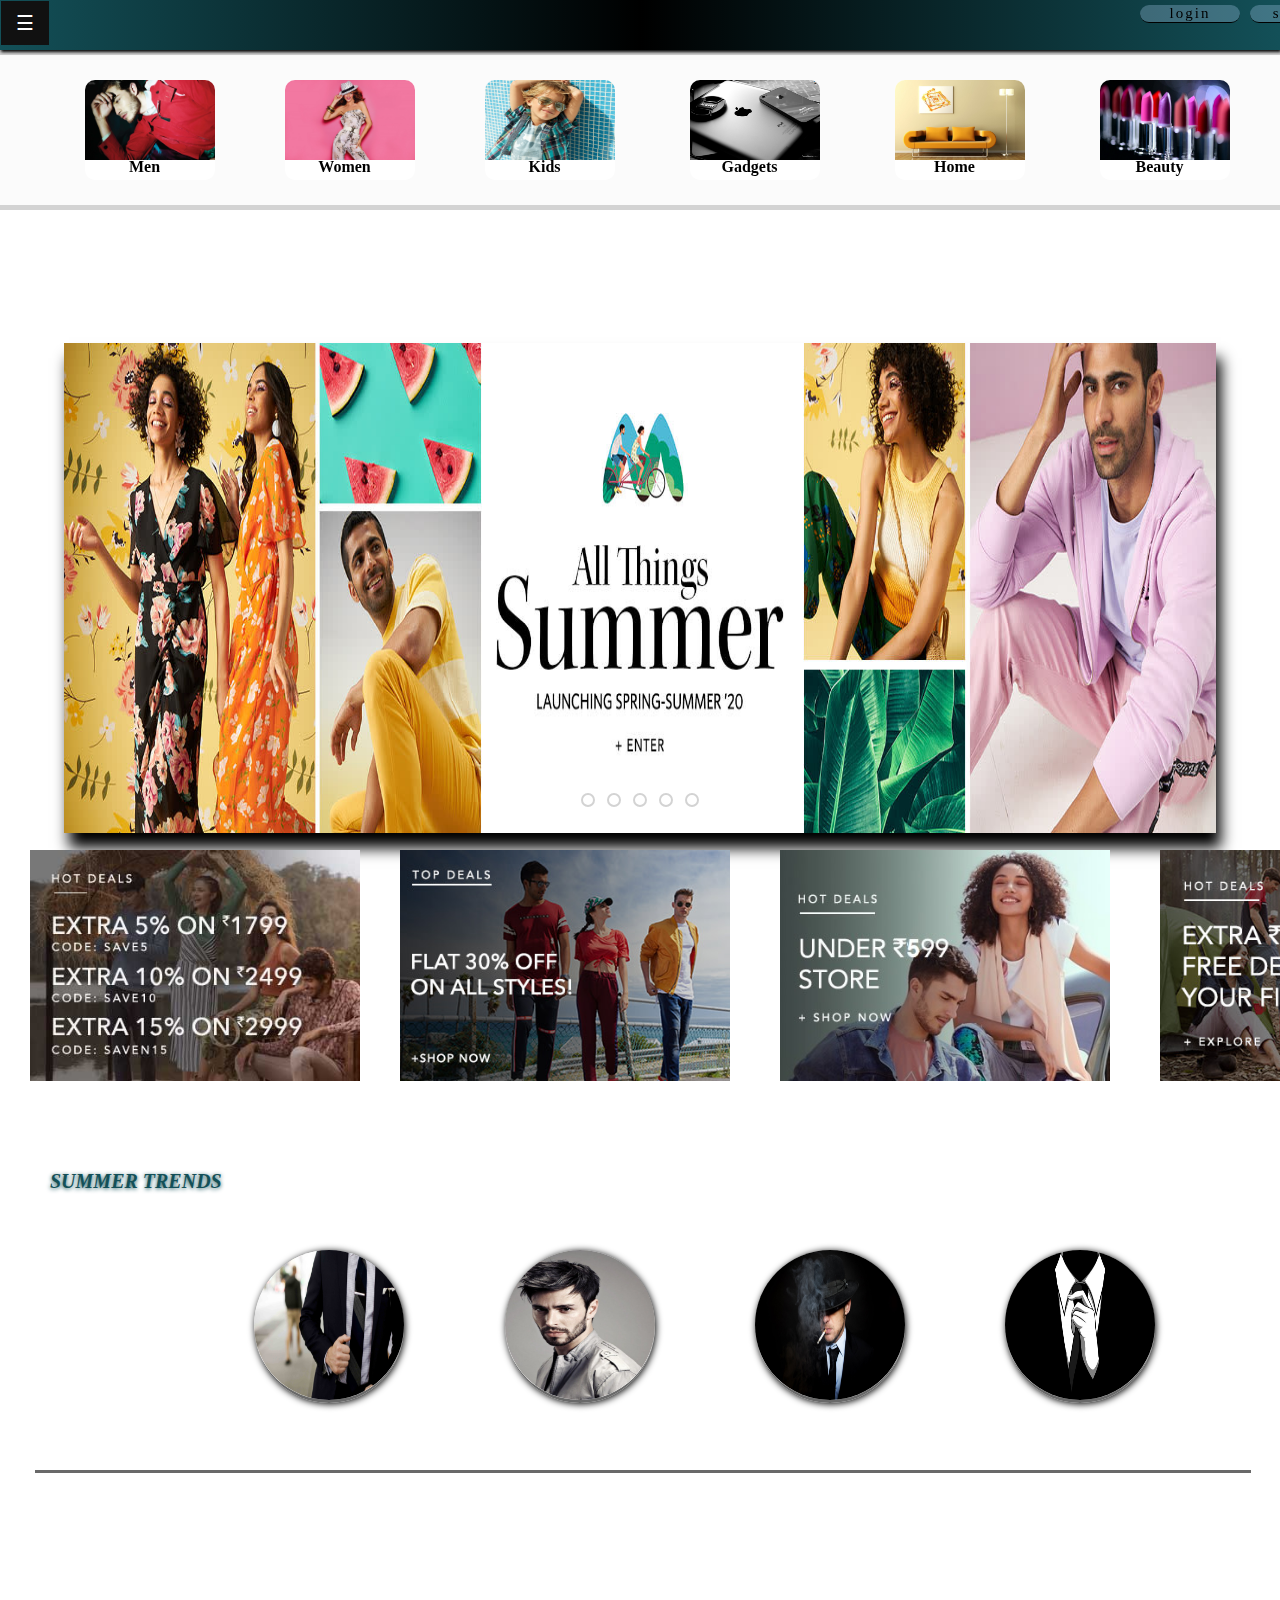
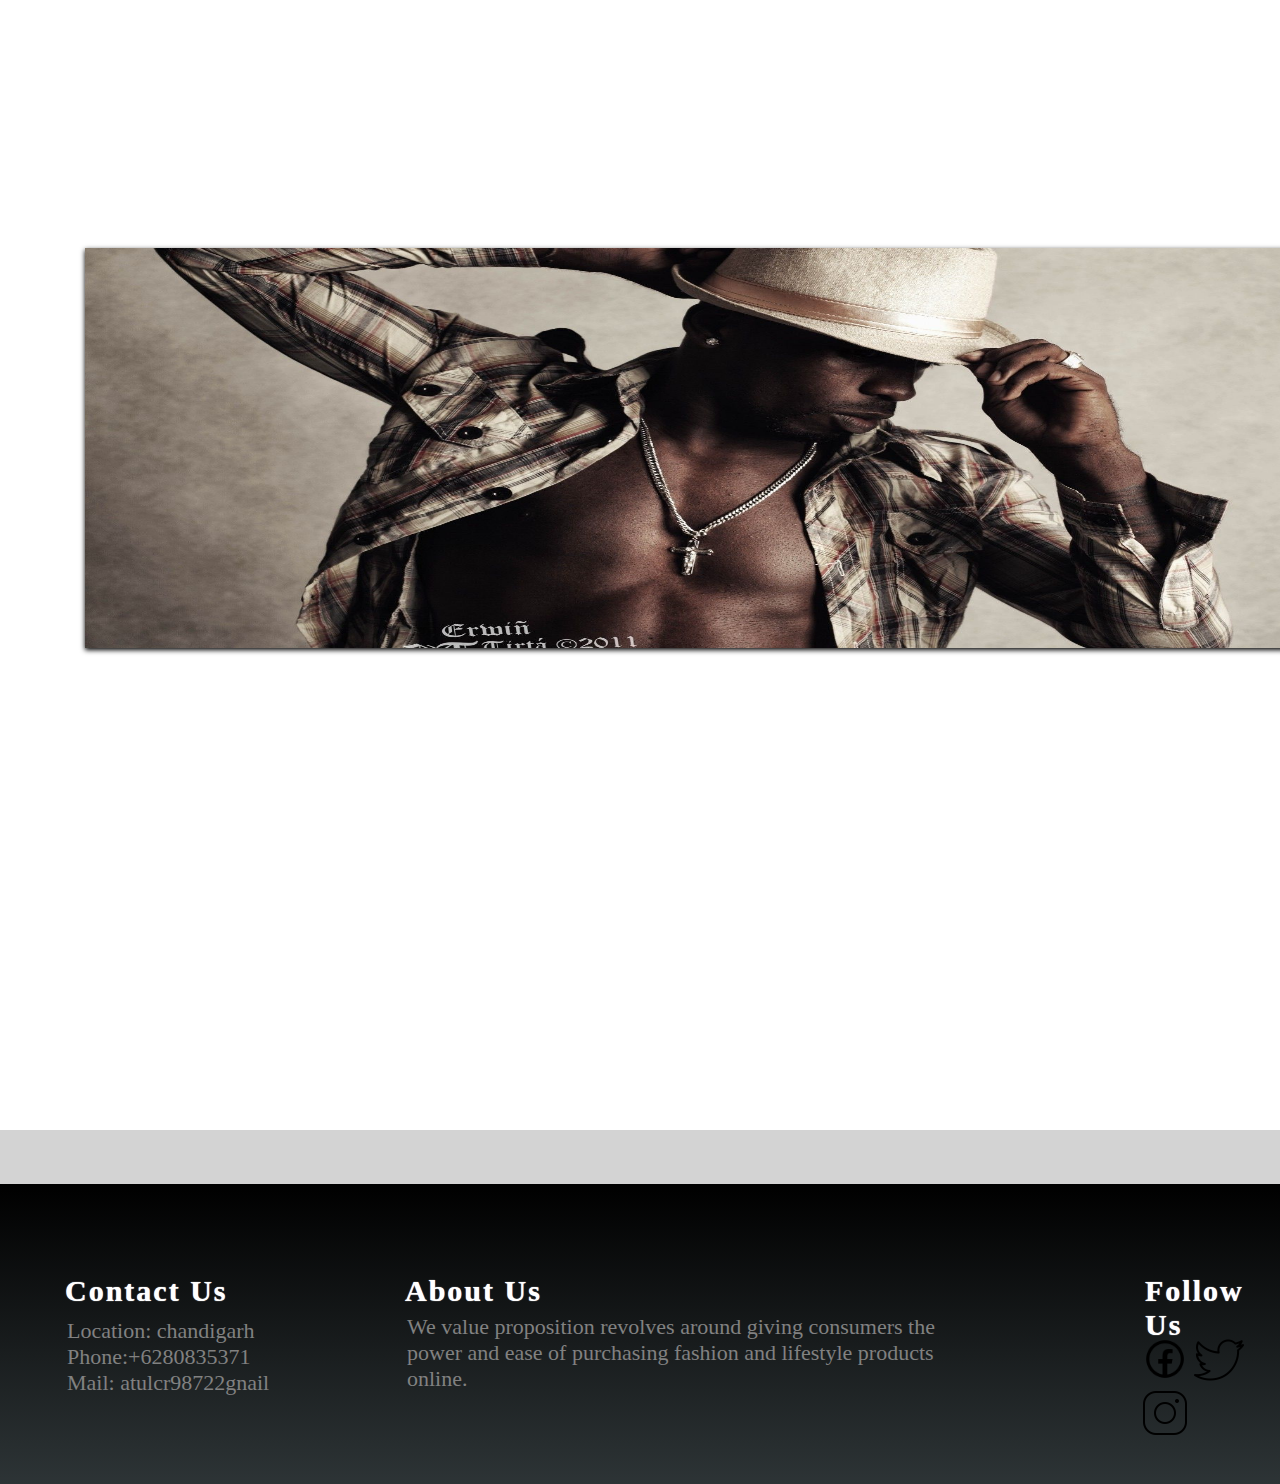
<file: home.html>
<!DOCTYPE html>
  <html>
  <head>
  	<style type="text/css">
  	    *{
              padding: 0px;
      		margin: 0px;
  		}
  		body
  		{
  			background-color:lightgrey;
  			max-width: 100%;
  			overflow-x: hidden;
          }
  		.mm
  		{
  			
  			top: 55px;
  			height: 150px;
  			width: 100%;
  			position: fixed;
  			background: rgba(491, 805, 839, 0.9);
              transition: top .2s;
              z-index: 9;
          }
  		.mm.animate
  		{
  			top: -130px;
  				
  		}
  		.mm.sticky
  		{
  			top: 55px;
  			z-index: 9;
  		}
  .sidepanel  
  {
    width: 0;
    position: fixed;
    height: 250px;
    top: 0;
    left: 0;
    background-color: #111;
    overflow-x: hidden;
    transition: 0.7s;
    padding-top: 60px;
    opacity: 1000.0;
    z-index: 12;
  }

  .sidepanel a 
  {
    padding: 8px 8px 8px 32px;
    text-decoration: none;
    font-size: 25px;
    color: #818181;
    display: block;
    transition: 0.3s;
  }

  .sidepanel a:hover {
    color: #f1f1f1;
  }

  .sidepanel .closebtn {
    position: absolute;
    top: 0;
    right: 25px;
    font-size: 36px;
    
  }
  .openbtn {

    top: 1px;
    position: absolute;
    margin-left: 1px;
    font-size: 20px;
    cursor: pointer;
    background-color: #111;
    color: white;
    padding: 10px 15px;
    border: none;
    outline: none;

  }

  .openbtn:hover {
    background-color:#444;
  }
    .main1

   {
   	position: absolute;
   	top:25px;
   	margin-left: 85px;
   	height: 100px;
   	width: 130px; 	
      background-color: #fff;
      border-top-left-radius: 10px 10px;
      border-bottom-left-radius: 10px 10px;
      border-top-right-radius: 10px 10px;
      border-bottom-right-radius: 10px 10px;
  }
  .main1:hover
   {
   	cursor: pointer;
   	box-shadow: 2px 3px 5px black ;

    }
   .main2:hover{
   	cursor: pointer;
   	box-shadow: 2px 3px 5px ;
   }
   .main3:hover{
   	cursor: pointer;
   	box-shadow: 2px 3px 5px ;
   }
   .main4:hover{
   	cursor: pointer;
   	box-shadow: 2px 3px 5px ;
   }
   .main5:hover{
   	cursor: pointer;
   	box-shadow: 2px 3px 5px ;
   }
   .main6:hover{
   	cursor: pointer;
   	box-shadow: 2px 3px 5px ;
   }
   .main7:hover{
   	cursor: pointer;
   	box-shadow: 2px 3px 5px ;
   }

  #mn1_img
  {
   height:80px; 
   width:130px;
   border-top-left-radius: 10px 10px;
   border-bottom-left-radius: 0px 0px;
   border-top-right-radius: 10px 10px;
   border-bottom-right-radius: 0px 0px;
  }
  .main1_text
  {
    position: absolute;
    top:78px;
    width: 179px;
    left: -30px;	
    font-family:georgia,serif;

  }
  #mn2_img
  {
    height: 80px;
    width: 130px;
    border-top-left-radius: 10px 10px;
    border-bottom-left-radius: 0px 0px;
    border-top-right-radius: 10px 10px;
    border-bottom-right-radius: 0px 0px;
  }
  .main2
  {
   	position: absolute;
   	top:25px;
   	margin-left: 285px;
   	height: 100px;
   	width: 130px; 	
      background-color: #fff;
      border-top-left-radius: 10px 10px;
      border-bottom-left-radius: 10px 10px;
      border-top-right-radius: 10px 10px;
      border-bottom-right-radius: 10px 10px;
  }


  .main3
  {
   	position: absolute;
   	top:25px;
   	margin-left: 485px;
   	height:100px; 
      width:130px;
      background-color: #fff;
      border-top-left-radius: 10px 10px;
      border-bottom-left-radius: 10px 10px;
      border-top-right-radius: 10px 10px;
      border-bottom-right-radius: 10px 10px;
  }
  #mn3_img
  {
   	height:80px; 
      width:130px;
      border-top-left-radius: 10px 10px;
      border-bottom-left-radius: 0px 0px;
      border-top-right-radius: 10px 10px;
      border-bottom-right-radius: 0px 0px;
  }
  #mn4_img
  {
   height:80px; 
   width:130px;
   border-top-left-radius: 10px 10px;
   border-bottom-left-radius: 0px 0px;
   border-top-right-radius: 10px 10px;
   border-bottom-right-radius: 0px 0px;
  }
   #mn5_img
   {
   height:80px; 
   width:130px;
   border-top-left-radius: 10px 10px;
   border-bottom-left-radius: 0px 0px;
   border-top-right-radius: 10px 10px;
   border-bottom-right-radius: 0px 0px;
  }
  #mn6_img
  {
   height:80px; 
   width:130px;
   border-top-left-radius: 10px 10px;
   border-bottom-left-radius: 0px 0px;
   border-top-right-radius: 10px 10px;
   border-bottom-right-radius: 0px 0px;
  }
  #mn7_img
  {
   height:80px; 
   width:130px;
   border-top-left-radius: 10px 10px;
   border-bottom-left-radius: 0px 0px;
   border-top-right-radius: 10px 10px;
   border-bottom-right-radius: 0px 0px;
  }
  .main4
  {
   	position: absolute;
   	top:25px;
   	margin-left: 690px;
   	height:100px; 
      width:130px;
   	background-color: #fff;
      border-top-left-radius: 10px 10px;
      border-bottom-left-radius: 10px 10px;
      border-top-right-radius: 10px 10px;
      border-bottom-right-radius: 10px 10px;
  }
  .main5
  {
   	position: absolute;
   	top:25px;
   	margin-left: 895px;
   	height:100px; 
      width:130px;
    	background-color: #fff;
      border-top-left-radius: 10px 10px;
      border-bottom-left-radius: 10px 10px;
      border-top-right-radius: 10px 10px;
      border-bottom-right-radius: 10px 10px;
  }
  .main6
  {
   	position: absolute;
   	top:25px;
   	margin-left: 1100px;
      height:100px; 
      width:130px;
    	background-color: #fff;
      border-top-left-radius: 10px 10px;
      border-bottom-left-radius: 10px 10px;
      border-top-right-radius: 10px 10px;
      border-bottom-right-radius: 10px 10px;
  }
  .main7
  {
   	position: absolute;
   	top:25px;
   	margin-left: 1300px;
      height:100px; 
      width:130px;
    	border-top-left-radius: 10px 10px;
      border-bottom-left-radius: 10px 10px;
      border-top-right-radius: 10px 10px;
      border-bottom-right-radius: 10px 10px;
      background-color: #fff;
  }
  .ss input[type="button"]
  {
   top: 5px;
   width: 100px;
   left: 100px;
   outline: none;
   border-bottom: 1.5px solid black;
   background: transparent;
   color: black;
   font-size: 15px;
   border-top-left-radius: 20px 20px;
   border-bottom-left-radius: 20px 20px;
   border-top-right-radius: 20px 20px;
   border-bottom-right-radius: 20px 20px;
   border-top: none;
   border-left: none;
   border-right: none;
   transition: 0.2s;
   left: 1140px;
   background::linear-gradient(90deg,#80d0c7,#13547a,#80d0c7);
   position:absolute;
   background: rgba(171, 205, 239, 0.3);
   opacity: 5.0;
   filter: alpha(opacity=500);
   text-align: center;
   letter-spacing: 2px;
   font-family:cursive;
  }
  .ss input[type="button"]:hover
  {
   cursor: pointer;
   background-color:#444;
  }
  .ss input[type="button"]:active
  {
    transform: translate(3px);
  }
  .dd input[type="button"]
  {
   top: 5px;
   width: 100px;
   outline: none;
   border-bottom: 1.5px solid black;
   color: black;
   font-size: 15px;
   border-top-left-radius: 20px 20px;
   border-bottom-left-radius: 20px 20px;
   border-top-right-radius: 20px 20px;
   border-bottom-right-radius: 20px 20px;
   border-top: none;
   border-left: none;
   border-right: none;
   transition: 0.2s;
   left: 1250px;
   background::linear-gradient(90deg,#80d0c7,#13547a,#80d0c7);
   position:absolute;
   background: rgba(171, 205, 239, 0.3);
   opacity: 5.0;
   filter: alpha(opacity=500);
   text-align: center;
   letter-spacing: 2px;
   font-family:cursive;
  }
  .dd input[type="button"]:hover
  {
   cursor: pointer;
   background-color:#444;
  }
  .dd input[type="button"]:active
  {
    transform: translate(3px);
  }
  .ll
  {
   z-index: 11;
   left: 0px;
   top: 0px;
   height: 50px;
   width: 100%;
   position: fixed;
   background: linear-gradient(90deg,#135058,black,#135058);
   box-shadow: 1px 2px 3px ;
  }
  .scroll
  {
  	top: 210px;
  	height: 280%;
  	width: 100%;
  	background : white;
  	position: absolute;
  }
  .slidershow
  {
  	width: 700px;
  	height: 400px;
  	overflow: hidden;
  }
  .middle
  {
    position: absolute;
    top:15%;
    left: 50%;
    transform: translate(-50%,-50%);
    width: 90%;
    height:490px;
    box-shadow: 5px 15px 14px ;
  }
  .offer_img
  {
   position: absolute;
   top: 640px;
   margin-left: 0px;
   height: 231px;
   width: 100%;
  }
  .offer_img1
  {
   margin-left: 30px;
   position: absolute;
   height: 231px;
  }
  .offer_img2:hover
  {
  	cursor: pointer;
  	box-shadow: 1px 1px 3px ;
  }
  .offer_img3:hover
  {
  	cursor: pointer;
  	box-shadow: 1px 1px 3px ;
  }

  .offer_img4:hover
  {
  	cursor: pointer;
  	box-shadow: 1px 1px 3px ;
  }
  .offer_img1:hover
  {
  	cursor: pointer;
  	box-shadow: 1px 1px 3px ;
  }
  .offer_img2
  {
  	margin-left:400PX;
  	position: absolute;
  	height: 231px;
  }
  .offer_img3
  {
  	margin-left: 780PX;
  	position: absolute;
  	height: 231px;

  }
  .offer_img4
  {
  	margin-left: 1160px;
  	position: absolute;
  	height: 231px;

  }
  .main2_text
  {
    position: absolute;
    top:960px;
    font-family:georgia,serif;
    text-transform: uppercase;
    text-indent: 50px;
    font-style: oblique;
    font-size: 20px;
    font-weight: bolder;
    color:#135058;
    text-shadow: 0px 1px 4px;	
  }
  .main2_text
  {
  	cursor:default;
  }

  .offer_img10
  {
   position: absolute;
   top: 1040px;
   margin-left: 205px;
   height: 150px;
   width: 64%;
  }
  .offer_img11
  {
   margin-left: 49px;
   position: absolute;
   height: 150px;
   border-radius: 50%;
   box-shadow: 1px 1px 7px ;
   border-bottom: 3.5px solid dimgrey; 
   border-top: none;
   border-left: none;
   border-right: none;
  }
  #j1
  {
  	border-radius: 50%;
  }
  #j2
  {
  	border-radius: 50%;

  }
  #j3
  {
  	border-radius: 50%;
  }
  #j4
  {
  	border-radius: 50%;
  }
  .offer_img22:hover
  {
  	cursor: pointer;
  	box-shadow: 1px 1px 3px ;
  }
  .offer_img33:hover
  {
  	cursor: pointer;
  	box-shadow: 1px 1px 3px ;
  }

  .offer_img44:hover
  {
  	cursor: pointer;
  	box-shadow: 1px 1px 3px ;
  }
  .offer_img11:hover
  {
  	cursor: pointer;
  	box-shadow: 1px 1px 3px ;
  }
  .offer_img22
  {
   margin-left:300PX;
   position: absolute;
   height: 150px;
   border-radius: 50%;
   box-shadow: 1px 1px 7px ;
   border-bottom: 3.5px solid dimgrey;
  }
  .offer_img33
  {
   margin-left: 550PX;
   position: absolute;
   height: 150px;
   border-radius: 50%;
   box-shadow: 1px 1px 7px ;
   border-bottom: 3.5px solid dimgrey;
  }
  .offer_img44
  {
   margin-left: 800px;
   position: absolute;
   height: 150px;
   border-radius: 50%;
   box-shadow: 1px 1px 7px ;
   border-bottom: 3.5px solid dimgrey;
  }
  .navigation
  {
   position: absolute;
   bottom: 20px;
   left: 50%;
   transform: translateX(-50%);
   display: flex;
  }
  .bar
  {
  	width: 10px;
  	height: 10px;
  	border:2px solid lightgrey;
  	margin: 6px;
  	cursor: pointer;
  	transition: 0.4s;
  	border-top-left-radius: 100px 100px;
      border-bottom-left-radius: 100px 100px;
      border-top-right-radius: 100px 100px;
      border-bottom-right-radius: 100px 100px;
  }
  .bar:hover
  {
  	background:black;
  }
  input[name="r"]
  {
  	position: absolute;
  	visibility: hidden;
  }


  .slides
  {
  	width: 500%;
  	height: 100%;
  	display: flex;
  }
  .slide
  {
  	width: 20%;
  	transition: 0.6s;
  }
  .slide img
  {
  	width: 100%;
  	height: 100%;
  }

  .line
  {
  	position: absolute;
  	height: 3px;
  	width: 95%;
  	left: 35px;
  	background-color: dimgrey;
  	top:50%;
  }
  .row
  {
  	background-color: black;
  	background: rgba(491, 805, 839, 0.9);
      height: 100%;
      width: 100%;
      border-top-left-radius: 0px 0px;
      border-bottom-left-radius: 10px 10px;
      border-top-right-radius: 0px 0px;
      border-bottom-right-radius: 10px 10px;
      box-shadow: 0px 4px 7px;
      border-top: none;
  }
  .column 
  {
    float: left;
    width: 33.33%;
    padding: 10px;
    height: 150px;
    text-align: center;
    margin-left: 25px;
    color: #FC354C;
  }

  .column a
  {
   position: relative;
   top: 25px;
   float: none;
   color: black;
   padding: 5px;
   text-decoration: none;
   display: block;
   text-align: center;
  }

  .column a:hover
  {
    background-color: #ddd;
    width: 100%;
    width: 100%;
  }

  .dropdown-content 
  {
    display: none;
    position: absolute;
    margin-top: -2px;	
    left: 0;
    z-index: 1;
    height: 400px;
    width: 400px;
    border-top-left-radius: 10px 10px;
    border-bottom-left-radius: 0px 0px;
    border-top-right-radius: 10px 10px;
    border-bottom-right-radius: 0px 0px;
  }

  .dropdown-content .header 
  {
    background-color: #616161 ;
    padding: 16px;
    color: white;
    border-top-left-radius: 10px 10px;
    border-bottom-left-radius: 0px 0px;
    border-top-right-radius: 10px 10px;
    border-bottom-right-radius: 0px 0px;
    text-align: center;
  }

  .main1:hover .dropdown-content
  {
   top: 105%;
   display: block;
  }

  .row1
  {
   background-color: black;
   background: rgba(491, 805, 839, 0.9);
   height: 100%;
   width: 100%;
   border-top-left-radius: 0px 0px;
   border-bottom-left-radius: 10px 10px;
   border-top-right-radius: 0px 0px;
   border-bottom-right-radius: 10px 10px;
   box-shadow: 0px 4px 7px;
   border-top: none;
  }

  .column1
   {
    float: left;
    width: 33.33%;
    padding: 10px;
    height: 150px;
    text-align: center;
    margin-left: 25px;
    top: 2px;
    color: #FC354C;
  }

  .column1 a 
  {
   position: relative;
   top: 25px;
   float: none;
   color: black;
   padding: 4px;
   text-decoration: none;
   display: block;
   text-align: center;

  }

  .column1 a:hover 
  {
    background-color: #ddd;
    width: 100%;
  }

  .dropdown-content1 
  {
    display: none;
    position: absolute;
    margin-top: -2px;
    left: 0;
    z-index: 1;
    height: 400px;
    width: 400px;
    border-top-left-radius: 10px 10px;
    border-bottom-left-radius: 0px 0px;
    border-top-right-radius: 10px 10px;
    border-bottom-right-radius: 0px 0px;
  }

  .dropdown-content1 .header1 
  {
    background: #EA384D;
    padding: 16px;
    color: white;
    border-top-left-radius: 10px 10px;
    border-bottom-left-radius: 0px 0px;
    border-top-right-radius: 10px 10px;
    border-bottom-right-radius: 0px 0px;
    text-align: center;
  }
  .main2:hover .dropdown-content1
  {
  display: block;
  top: 105%;
  }
  .row2
  {
  	background-color: black;
  	background: rgba(491, 805, 839, 0.9);

  	  height: 100%;
  width: 100%;
  border-top-left-radius: 0px 0px;
  border-bottom-left-radius: 10px 10px;
   border-top-right-radius: 0px 0px;
  border-bottom-right-radius: 10px 10px;
  box-shadow: 0px 4px 7px;
  border-top: none;
  }

  .column2 {
    float: left;
    width: 33.33%;
    padding: 10px;
      height: 150px;
      text-align: center;
       margin-left: 25px;
  }

  .column2 a {
    float: none;
    color: black;
    padding: 16px;
    text-decoration: none;
    display: block;
    text-align: center;

  }

  .column2 a:hover {
    background-color: #ddd;
    width: 100%;
  }

  .dropdown-content2 {
    display: none;
    position: absolute;
    margin-top: -2px;
        left: 0;
        z-index: 1;
        height: 400px;
  	width: 400px;
  	border-top-left-radius: 10px 10px;
  border-bottom-left-radius: 0px 0px;
   border-top-right-radius: 10px 10px;
  border-bottom-right-radius: 0px 0px;
  	
  }

  .dropdown-content2 .header2 {
    background: black;
    padding: 16px;
    color: white;

  border-top-left-radius: 10px 10px;
  border-bottom-left-radius: 0px 0px;
   border-top-right-radius: 10px 10px;
  border-bottom-right-radius: 0px 0px;
  text-align: center;
  }
  .main3:hover .dropdown-content
  {
  display: block;
  top: 105%;
  }

  .row3
  {
  	background-color: black;
  	background: rgba(491, 805, 839, 0.9);

  	  height: 100%;
  width: 100%;
  border-top-left-radius: 0px 0px;
  border-bottom-left-radius: 10px 10px;
   border-top-right-radius: 0px 0px;
  border-bottom-right-radius: 10px 10px;
  box-shadow: 0px 4px 7px;
  border-top: none;
  }

  .column3 {
    float: left;
    width: 33.33%;
    padding: 10px;
      height: 150px;
      text-align: center;
       margin-left: 25px;
       color: #FC354C;

  }

  .column3 a {
     position: relative;
  	top: 25px;
    float: none;
    color: black;
    padding: 4px;  text-decoration: none;
    display: block;
    text-align: center;

  }

  .column3 a:hover {
    background-color: #ddd;
    width: 100%;
  }

  .dropdown-content3 {
    display: none;
    position: absolute;
    margin-top: -2px;
        left: 0;
        z-index: 1;
        height: 400px;
  	width: 400px;
  	border-top-left-radius: 10px 10px;
  border-bottom-left-radius: 0px 0px;
   border-top-right-radius: 10px 10px;
  border-bottom-right-radius: 0px 0px;
  	
  }

  .dropdown-content3 .header3 {
    background: #314755;
    padding: 16px;
    color: white;

  border-top-left-radius: 10px 10px;
  border-bottom-left-radius: 0px 0px;
   border-top-right-radius: 10px 10px;
  border-bottom-right-radius: 0px 0px;
  text-align: center;
  }
  .main3:hover .dropdown-content3
  {
  display: block;
  top: 105%;
  }
  .row4
  {
  	background-color: black;
  	background: rgba(491, 805, 839, 0.9);

  	  height: 100%;
  width: 100%;
  border-top-left-radius: 0px 0px;
  border-bottom-left-radius: 10px 10px;
   border-top-right-radius: 0px 0px;
  border-bottom-right-radius: 10px 10px;
  box-shadow: 0px 4px 7px;
  border-top: none;
  }

  .column4 {
    float: left;
    width: 33.33%;
    padding: 10px;
      height: 150px;
      text-align: center;
       margin-left: 25px;
       color: #FC354C;

  }

  .column4 a {
      position: relative;
  	top: 25px;
    float: none;
    color: black;
      text-decoration: none;
    display: block;
    text-align: center;

  }

  .column4 a:hover {
    background-color: #ddd;
    width: 100%;
    height: 30px;
  }

  .dropdown-content4 {
    display: none;
    position: absolute;
    margin-top: -2px;
        left: 0;
        z-index: 1;
        height: 400px;
  	width: 400px;
  	border-top-left-radius: 10px 10px;
  border-bottom-left-radius: 0px 0px;
   border-top-right-radius: 10px 10px;
  border-bottom-right-radius: 0px 0px;
  	
  }

  .dropdown-content4 .header4 {
    background:#333333;
    padding: 16px;
    color: white;

  border-top-left-radius: 10px 10px;
  border-bottom-left-radius: 0px 0px;
   border-top-right-radius: 10px 10px;
  border-bottom-right-radius: 0px 0px;
  text-align: center;
  }
  .main4:hover .dropdown-content4
  {
  display: block;
  top: 105%;
  }

  .row5
  {
  	background-color: black;
  	background: rgba(491, 805, 839, 0.9);

  	  height: 100%;
  width: 100%;
  border-top-left-radius: 0px 0px;
  border-bottom-left-radius: 10px 10px;
   border-top-right-radius: 0px 0px;
  border-bottom-right-radius: 10px 10px;
  box-shadow: 0px 4px 7px;
  border-top: none;
  }

  .column5 {
    float: left;
    width: 33.33%;
    padding: 10px;
      height: 150px;
      text-align: center;
       margin-left: 25px;
       color: #FC354C;

  }

  .column5 a {
     position: relative;
  	top: 25px;
    float: none;
    color: black;
    text-decoration: none;
    display: block;
    text-align: center;

  }

  .column5 a:hover {
    background-color: #ddd;
    width: 100%;
    height: 30px;
  }

  .dropdown-content5 {
    display: none;
    position: absolute;
    margin-top: -2px;
        left: 0;
        z-index: 1;
        height: 400px;
  	width: 400px;
  	border-top-left-radius: 10px 10px;
  border-bottom-left-radius: 0px 0px;
   border-top-right-radius: 10px 10px;
  border-bottom-right-radius: 0px 0px;
  	
  }

  .dropdown-content5 .header5 {
  background: #16A085;
  padding: 16px;
  color: white;
  border-top-left-radius: 10px 10px;
  border-bottom-left-radius: 0px 0px;
  border-top-right-radius: 10px 10px;
  border-bottom-right-radius: 0px 0px;
  text-align: center;
  }
  .main5:hover .dropdown-content5
  {
  display: block;
  top: 105%;
  }

  .row6
  {
  	background-color: black;
  	background: rgba(491, 805, 839, 0.9);

  	  height: 100%;
  width: 100%;
  border-top-left-radius: 0px 0px;
  border-bottom-left-radius: 10px 10px;
   border-top-right-radius: 0px 0px;
  border-bottom-right-radius: 10px 10px;
  box-shadow: 0px 4px 7px;
  border-top: none;
  }

  .column6 {
    float: left;
    width: 33.33%;
    padding: 10px;
      height: 150px;
      text-align: center;
       margin-left: 25px;
       color: #FC354C;

  }

  .column6 a {
   position: relative;
  	top: 25px;
    float: none;
    color: black;
    text-decoration: none;
    display: block;
    text-align: center;

  }

  .column6 a:hover {
    background-color: #ddd;
    width: 100%;
    height: 30px;
  }

  .dropdown-content6 {
    display: none;
    position: absolute;
    margin-top: -2px;
        left: 0;
        z-index: 1;
        height: 400px;
  	width: 400px;
  	border-top-left-radius: 10px 10px;
  border-bottom-left-radius: 0px 0px;
   border-top-right-radius: 10px 10px;
  border-bottom-right-radius: 0px 0px;
  	
  }

  .dropdown-content6 .header6 {
    background: #f64f59;
    padding: 16px;
    color: white;

  border-top-left-radius: 10px 10px;
  border-bottom-left-radius: 0px 0px;
   border-top-right-radius: 10px 10px;
  border-bottom-right-radius: 0px 0px;
  text-align: center;
  }
  .main6:hover .dropdown-content6
  {
  display: block;
  top: 105%;
  }

  .row7
  {
  	background-color: black;
  	background: rgba(491, 805, 839, 0.9);

  	  height: 100%;
  width: 100%;
  border-top-left-radius: 0px 0px;
  border-bottom-left-radius: 10px 10px;
   border-top-right-radius: 0px 0px;
  border-bottom-right-radius: 10px 10px;
  box-shadow: 0px 4px 7px;
  border-top: none;
  }

  .column7 {
    float: left;
    width: 33.33%;
    padding: 10px;
      height: 150px;
      text-align: center;
       margin-left: 25px;
       color: #FC354C;

  }

  .column7 a {
      position: relative;
  	top: 25px;
    float: none;
    color: black;
    text-decoration: none;
    display: block;
    text-align: center;

  }

  .column7 a:hover {
    background-color: #ddd;
    width: 100%;
    height: 30px;
  }

  .dropdown-content7 {
    display: none;
    position: absolute;
    margin-top: -2px;
        right: 0;
        z-index: 1;
        height: 400px;
  	width: 400px;
  	border-top-left-radius: 10px 10px;
  border-bottom-left-radius: 0px 0px;
   border-top-right-radius: 10px 10px;
  border-bottom-right-radius: 0px 0px;
  	
  }

  .dropdown-content7 .header7 {
    background: #FBD786;
    padding: 16px;
    color: white;

  border-top-left-radius: 10px 10px;
  border-bottom-left-radius: 0px 0px;
   border-top-right-radius: 10px 10px;
  border-bottom-right-radius: 0px 0px;
  text-align: center;
  }
  .main7:hover .dropdown-content7
  {
  display: block;
  top: 105%;
  }
  .last
  {
  	position: absolute;
  	top: 65%;
  	left: 85px;
  	box-shadow: 0px 2px 5px;
  	height: 400px;
  }
  .last:hover
  {
  	cursor: pointer;
  	box-shadow: 0px 2px 2px;
  }
  .lastpoint
  {
      position: absolute;
      top: 309.3%;
      height: 300px;
      width: 100%;
      background: linear-gradient(#000000,#2d3436);
  }
  #t1
  {
   	margin-top: 90px;
   	margin-left: 65px;
   	letter-spacing: 2px;
      font-family:Times New Roman,Times,serif;
      text-shadow: 0px 0px 1px;
      font-size: 30px;
      color: white;
  }
  #t1:hover
  {
   	cursor:default;
  }
  #t2
  {
   position: relative;
   color: black;
   padding: 10px;
   display: block;
   left: 57px;
   font-size: 22px;
   color: #818181;
   font-family: serif;
  }
  #t2:hover
  {
   cursor: default;
  }
  .tt3
  {
   position: absolute;
   margin-left: 405px;
   top: 0px;
   margin-top: 90px;
  }
  #t3
  {
   letter-spacing: 2px;
   font-family:Times New Roman,Times,serif;
   text-shadow: 0px 0px 1px;
   font-size: 30px;
   color: white;
  }
  #t3:hover
  {
   cursor: default;
  }
  .t4
  {
   position: absolute;
   margin-left: 340px;
   top: 0px;
   margin-top: 120px;
   color: black;
   padding: 10px;
   display: block;
   left: 57px;
   font-size: 22px;
   color: #818181;
   font-family: serif;
  }
  .t4:hover
  {
   cursor: default;
  }
  .tt5
  {
   position: absolute;
   margin-left: 1145px;
   top: 0px;
   margin-top: 90px;
  }
  #t5
  {
   letter-spacing: 2px;
   font-family:Times New Roman,Times,serif;
   text-shadow: 0px 0px 1px;
   font-size: 30px;
   color: white;
  }
  .icon
  {
   position: absolute;
   margin-left: 1140px;
   top: 0px;
   margin-top: 150px;
  }
  #i1:hover
  {
   cursor: default;
  }
  </style>
  <script ></script>
  <script type="text/javascript" src="jquery.js"></script>
  <script type="text/javascript">
  	var slides=['s26.jpg','s21.jpg','s32.jpg','s24.jpg','s31.jpg'];
  	var i=0;
  	function slideshow() {
  		abc = document.getElementById('a1').src;
  		if(abc.includes(slides[i]))
  		{
  			if(i<4)
  				i=0;
  			else
  				i++;
  		}
  		document.getElementById('a1').src= slides[i];
  		i++;
  		console.log('Atul');
  		console.log(slides[i]+' value'+abc);
  				if(i>=5)
  		{
  			i=0;
  		}
  	}
  setInterval(slideshow,3000);
  function chg_function(key){
  	console.log('onchange is called = Atul');
  	var arr = 'a'+key;
  	console.log('arr :- '+arr);
  document.getElementById('a1').src= slides[key];
  }


  </script>
  </head>
  <body>

  		<div class="mm" >
  		 <div class="main1">
  		 	<div class="main1_img">
  		 		<a href="menall.html"><img src="s34.jpg" id ="mn1_img"></a>
  		 	</div>
  		 	<center><div class="main1_text"><b>Men</b></div></center>
  		 	<!---!-->
  	 <div class="dropdown-content">
        <div class="header">
          <h2>Mega Menu</h2>
        </div>   
        <div class="row">
          <div class="column">
            <h3>Topwear</h3>
            <a href="men1.html">T-shirt</a>
            <a href="men2.html">Casual Shirt</a>
            <a href="men3.html">Formal Shirt</a>
          </div>
          <div class="column">
            <h3>Bottomwear</h3>
            <a href="#">Jeans</a>
            <a href="#">Casual Trousers</a>
            <a href="#">Formal Trousers</a>
          </div>
          <div class="column">
            <h3>Footwear</h3>
            <a href="#">Casual shoes</a>
            <a href="#">Sports Shoes</a>
            <a href="#">Sneakers</a>
          </div>
          <div class="column">
            <h3>Indian & Festive Wear</h3>
            <a href="#">Dhotis</a>
            <a href="#">Kurtas & kurta Sets</a>
            <a href="#">Nehru Jackets</a>
          </div>
        </div>
      </div>
      <!---!-->
  		 </div>	

  		  <div class="main2">
  		 	<div class="main2_img">
  		 		<a href="femaleall.html"><img src="s35.jpg" id ="mn2_img"></a>
  		 	</div>
  		 	<center><div class="main1_text"><b>Women</b></div></center>
  		 		 	<!---!-->
  		 	<div class="dropdown-content1">
        <div class="header1">
          <h2>Mega Menu</h2>
        </div>   
        <div class="row1">
          <div class="column1">
            <h3>Indian & Fashion Wear</h3>
            <a href="#">Kurtas & Suits</a>
            <a href="#">Ethnic Dressess</a>
            <a href="#">Jackets & Waitcoats</a>
          </div>
          <div class="column1">
            <h3>Western wear</h3>
            <a href="#">Dressess & Jumpswuits</a>
            <a href="#">Tops,T-shirts&Shirts</a>
            <a href="#">Shorts&Skirts</a>
          </div>
          <div class="column1">
            <h3>footwear</h3>
            <a href="#">Flats</a>
            <a href="#">Heels</a>
            <a href="#">Boots</a>
          </div>
          <div class="column1">
            <h3>Sports & Active Wear</h3>
            <a href="#">Clothing</a>
            <a href="#">Footwear</a>
            <a href="#">Sports Accessories</a>
          </div>
        </div>
      </div>
      <!--!-->
  		 </div>	

  		 <div class="main3">
  		 	<div class="main3_img">
  		 		<a href="kidsall.html"><img src="s39.jpg" id ="mn3_img"></a>
  		 	</div>
  		 	<center><div class="main1_text"><b>Kids</b></div></center>
  		 			 	<!---!-->
  		 	<div class="dropdown-content3">
        <div class="header3">
          <h2>Mega Menu</h2>
        </div>   
        <div class="row3">
          <div class="column3">
            <h3>Boys Clothing</h3>
            <a href="#">T-shirts</a>
            <a href="#">Shirts</a>
            <a href="#">Jeans</a>
          </div>
          <div class="column3">
            <h3>Girls Clothing</h3>
            <a href="#">Dress</a>
            <a href="#">Tops</a>
            <a href="#">Clothing-sets</a>
          </div>
          <div class="column3">
            <h3>Girls-footwear</h3>
            <a href="#">Flats</a>
            <a href="#">Heels</a>
            <a href="#">Boots</a>
          </div>
          <div class="column3">
            <h3>Boys-footwear</h3>
            <a href="#">Casual Shoes</a>
            <a href="#">Sports Shoes</a>
            <a href="#">flip flops</a>
          </div>
        </div>
      </div>
      <!--!-->
  		 </div>	

  		 <div class="main4">
  		 	<div class="main4_img">
  		 		<a href="gadall.html"><img src="s36.jpg" id ="mn4_img"></a>
  		 	</div>
  		 	<center><div class="main1_text"><b>Gadgets</b></div></center>
  		 	<!---!-->
  		 	<div class="dropdown-content4">
        <div class="header4">
          <h2>Mega Menu</h2>
        </div>   
        <div class="row4">
          <div class="column4">
            <h3>Mobiles</h3>
            <a href="#">Mi</a>
            <a href="#">iphone</a>
            <a href="#">samsung</a>
          </div>
          <div class="column4">
            <h3>Mobile accessories</h3>
            <a href="#">Mobile Cases</a>
            <a href="#">Power Banks</a>
            <a href="#">Screenguards</a>
          </div>
          <div class="column4">
            <h3>Smart wearable Tech</h3>
            <a href="#">Smart watches</a>
            <a href="#">Smart glasses</a>
            <a href="#">Smart bands</a>
          </div>
          <div class="column4">
            <h3>Computer</h3>
            <a href="#">Dell</a>
            <a href="#">Hp</a>
            <a href="#">Asus</a>
          </div>
        </div>
      </div>
      <!--!-->
  		 </div>	

  		 <div class="main5">
  		 	<div class="main5_img">
  		 		<a href="homeall.html"><img src="s41.jpg" id ="mn5_img"></a>
  		 	</div>
  		 	<center><div class="main1_text"><b>Home</b></div></center>
  		 			 	<!---!-->
  		 	<div class="dropdown-content5">
        <div class="header5">
          <h2>Mega Menu</h2>
        </div>   
        <div class="row5">
          <div class="column5">
            <h3>Bed Linen & Furning</h3>
            <a href="#">Bedsheets</a>
            <a href="#">Bedding Sets</a>
            <a href="#">Bed cover</a>
          </div>
          <div class="column5">
            <h3>Flooring</h3>
            <a href="#">Carpets</a>
            <a href="#">Floor Mats&Dhurries</a>
            <a href="#">Door Mats</a>
          </div>
          <div class="column5">
            <h3>Lamps & Lighting</h3>
            <a href="#">Floor lamps</a>
            <a href="#">Table lamps</a>
            <a href="#">Wall lamps</a>
          </div>
          <div class="column5">
            <h3>Bath</h3>
            <a href="#">Bath Towels</a>
            <a href="#">Hand&Face Towels</a>
            <a href="#">Beach Towels</a>
          </div>
        </div>
      </div>
      <!--!-->
  		 </div>	

  		 <div class="main6">
  		 	<div class="main6_img">
  		 		<a href="beall.html"><img src="s40.jpg" id ="mn6_img"></a>
  		 	</div>
  		 	<center><div class="main1_text"><b>Beauty</b></div></center>
  		 			 	<!---!-->
  		 	<div class="dropdown-content6">
        <div class="header6">
          <h2>Mega Menu</h2>
        </div>   
        <div class="row6">
          <div class="column6">
            <h3>New Arrived</h3>
            <a href="#">Pure vitality skin renewing cream</a>
            <a href="#">Avocado</a>
            <a href="#">Serum</a>
          </div>
          <div class="column6">
            <h3>Skincare</h3>
            <a href="#">Eye Creams</a>
            <a href="#">Face Mask</a>
            <a href="#">Face oils</a>
          </div>
          <div class="column6">
            <h3>Body</h3>
            <a href="#">Body lotion</a>
            <a href="#">Body wash and scrubs</a>
            <a href="#">Fragrance</a>
          </div>
          <div class="column6">
            <h3>Hair</h3>
            <a href="#">Shampoos</a>
            <a href="#">Conditioners</a>
            <a href="#">Hair styling</a>
          </div>
        </div>
      </div>
      <!--!-->
  		 </div>	

  		  <div class="main7">
  		 	<div class="main7_img">
  		 		<a href="jewall.html"><img src="s38.jpg" id ="mn7_img"></a>
  		 	</div>
  		 	<center><div class="main1_text"><b>Jewellery</b></div></center>
  		 			 	<!---!-->
  		 	<div class="dropdown-content7">
        <div class="header7">
          <h2>Mega Menu</h2>
        </div>   
        <div class="row7">
          <div class="column7">
            <h3>All jewelry</h3>
            <a href="#">Rings</a>
            <a href="#">Earring</a>
            <a href="#">Bracelets</a>
          </div>
          <div class="column7">
            <h3>Men's jewelry</h3>
            <a href="#">Engagment Rings</a>
            <a href="#">Bridal Sets</a>
            <a href="#">semi-Mount rings</a>
          </div>
          <div class="column7">
            <h3>Watches</h3>
            <a href="#">Men's </a>
            <a href="#">women</a>
            <a href="#">kids</a>
          </div>
          <div class="column7">
            <h3>Fine Jewerly</h3>
            <a href="#">Diamonds rings</a>
            <a href="#">Gold Necklaces</a>
            <a href="#">Diamond Studs</a>
          </div>
        </div>
      </div>
      <!--!-->
  		 </div>	
  		</div>
  <script type="text/javascript" src="jquery.js"></script>
  <script type="text/javascript">
  $(function()
  {
  	var scroll=$(document).scrollTop();
  	var navHeight=$('.mm').outerHeight();
  	$(window).scroll(function(){
  		var scrolled=$(document).scrollTop();	
  		if(scrolled>navHeight)
  		{
  			$('.mm').addClass('animate');
  		}
  		else
  		{
  			$('.mm').removeClass('animate');
  		}
  		if(scrolled>scroll)
  		{
  			$('.mm').removeClass('sticky');
  		}
  		else
  		{
  			$('.mm').addClass('sticky');
  		}
  		scroll=$(document).scrollTop();
  	});
  });	
  </script>


  <div class="scroll">
  <div class="slidershow middle">
  	

  <div class="slides" >
  	<input type="radio" name="r" id="r1" checked onclick="chg_function(0)">
  	<input type="radio" name="r" id="r2" onclick="chg_function(1)">
  	<input type="radio" name="r" id="r3" onclick="chg_function(2)">
  	<input type="radio" name="r" id="r4" onclick="chg_function(3)">
  	<input type="radio" name="r" id="r5" onclick="chg_function(4)">
  <div class="slide s1">
  	<img src="s26.jpg" alt="" id='a1'>
  </div>
  <div class="slide s2">
  	<img src="s21.jpg" alt="" id='a2'>
  </div>
  <div class="slide s3">
  	<img src="s24.jpg" alt="" id='a3'>
  </div>
  <div class="slide s4">
  	<img src="s32.jpg" alt="" id='a4'>
  </div>
  <div class="slide s5">
  	<img src="s31.jpg" alt="" id='a5'>
  </div>

  </div>
  <div class="navigation">
  	<label for="r1" class="bar"></label>
  	<label for="r2" class="bar"></label>
  	<label for="r3" class="bar"></label>
  	<label for="r4" class="bar"></label>
  	<label for="r5" class="bar"></label>


  </div>
  </div>
  <div class= "offer_img">
  	<div class = "offer_img1"><img src ='s50.jpg' width="330px"></div>
  	<div class = "offer_img2"><img src ='s51.jpg' width="330px"></div>
  	<div class = "offer_img3"><img src ='s52.jpg' width="330px"></div>
  	<div class = "offer_img4"><img src ='s54.jpg' width="330px"></div>
  </div>
    <div class="line"></div>  
    <div class="main2_text"><b>Summer trends</b></div>		
  <div class= "offer_img10">
  	<div class = "offer_img11"><img src ='s72.jpg' width="150px" height="150px" id="j1"></div>
  	<div class = "offer_img22"><img src ='s80.jpg' width="150px" height="150px"	 id="j2"></div>
  	<div class = "offer_img33"><img src ='s75.jpg' width="150px" height="150px" id="j3"></div>
  	<div class = "offer_img44"><img src ='s85.jpg' width="150px" height="150px" id="j4"></div>
  </div>
  <div class="last"><img src ='1448069.jpg' width="1350px" height="400px" id="last1">
  </div>
  </div>
  <div class="lastpoint">
  		<h1 id="t1">Contact Us</h1>
  		<div id="t2">
  		<p>Location: chandigarh</p>
  		<p>Phone:+6280835371</p>
  		<p>Mail: atulcr98722gnail</p>
  	    </div>
  	    <div class="tt3"><h1 id="t3">About Us</h1></div>
  	    <div class="t4">
  	    	<p>
  	    		We value proposition revolves around giving consumers the </p>
  	    		<p>power and ease of purchasing fashion and lifestyle products </p>
                  <p>	online.
  	    	</p>
  	    </div>
               	    <div class="tt5"><h1 id="t5">Follow Us</h1></div>
               	    <div class="icon">
               	    	<img src ='f.png' width="50px" height="50px" id="i1">
               	    	<img src ='tw.png' width="50px" height="50px" id="i2">
               	    	<img src ='in.png' width="50px" height="50px" id="i3">
               	    	
               	    </div>
  	</div>

  <div id="mySidepanel" class="sidepanel" onmouseleave="closeNav()">
    <a href="javascript:void(0)" class="closebtn" onclick="closeNav()">×</a>
    <a href="#">Home</a>
    <a href="#">Profile</a>
    <a href="#">About</a>
    <a href="#">Services</a>
    <a href="#">Clients</a>
    <a href="#">Contact</a>
  </div>

  <div class="ll">
  	<button class="openbtn" onclick="openNav()" >☰</button>  
  	<div class="ss"><a href="projectprotype1.html"><input type="button" name="" value="login"></a></div>
      <div class="dd"><a href="index.html"><input type="button" name="" value="sign in"></a></div>
     </div>
    <div>
  </div>

  <script>
  function openNav() {
    document.getElementById("mySidepanel").style.width = "250px";
    document.getElementById("mySidepanel").style.height ="100%";
  }

  function closeNav() {
    document.getElementById("mySidepanel").style.width = "0";
  }

  </script>

  </body>
  </html>
</file>
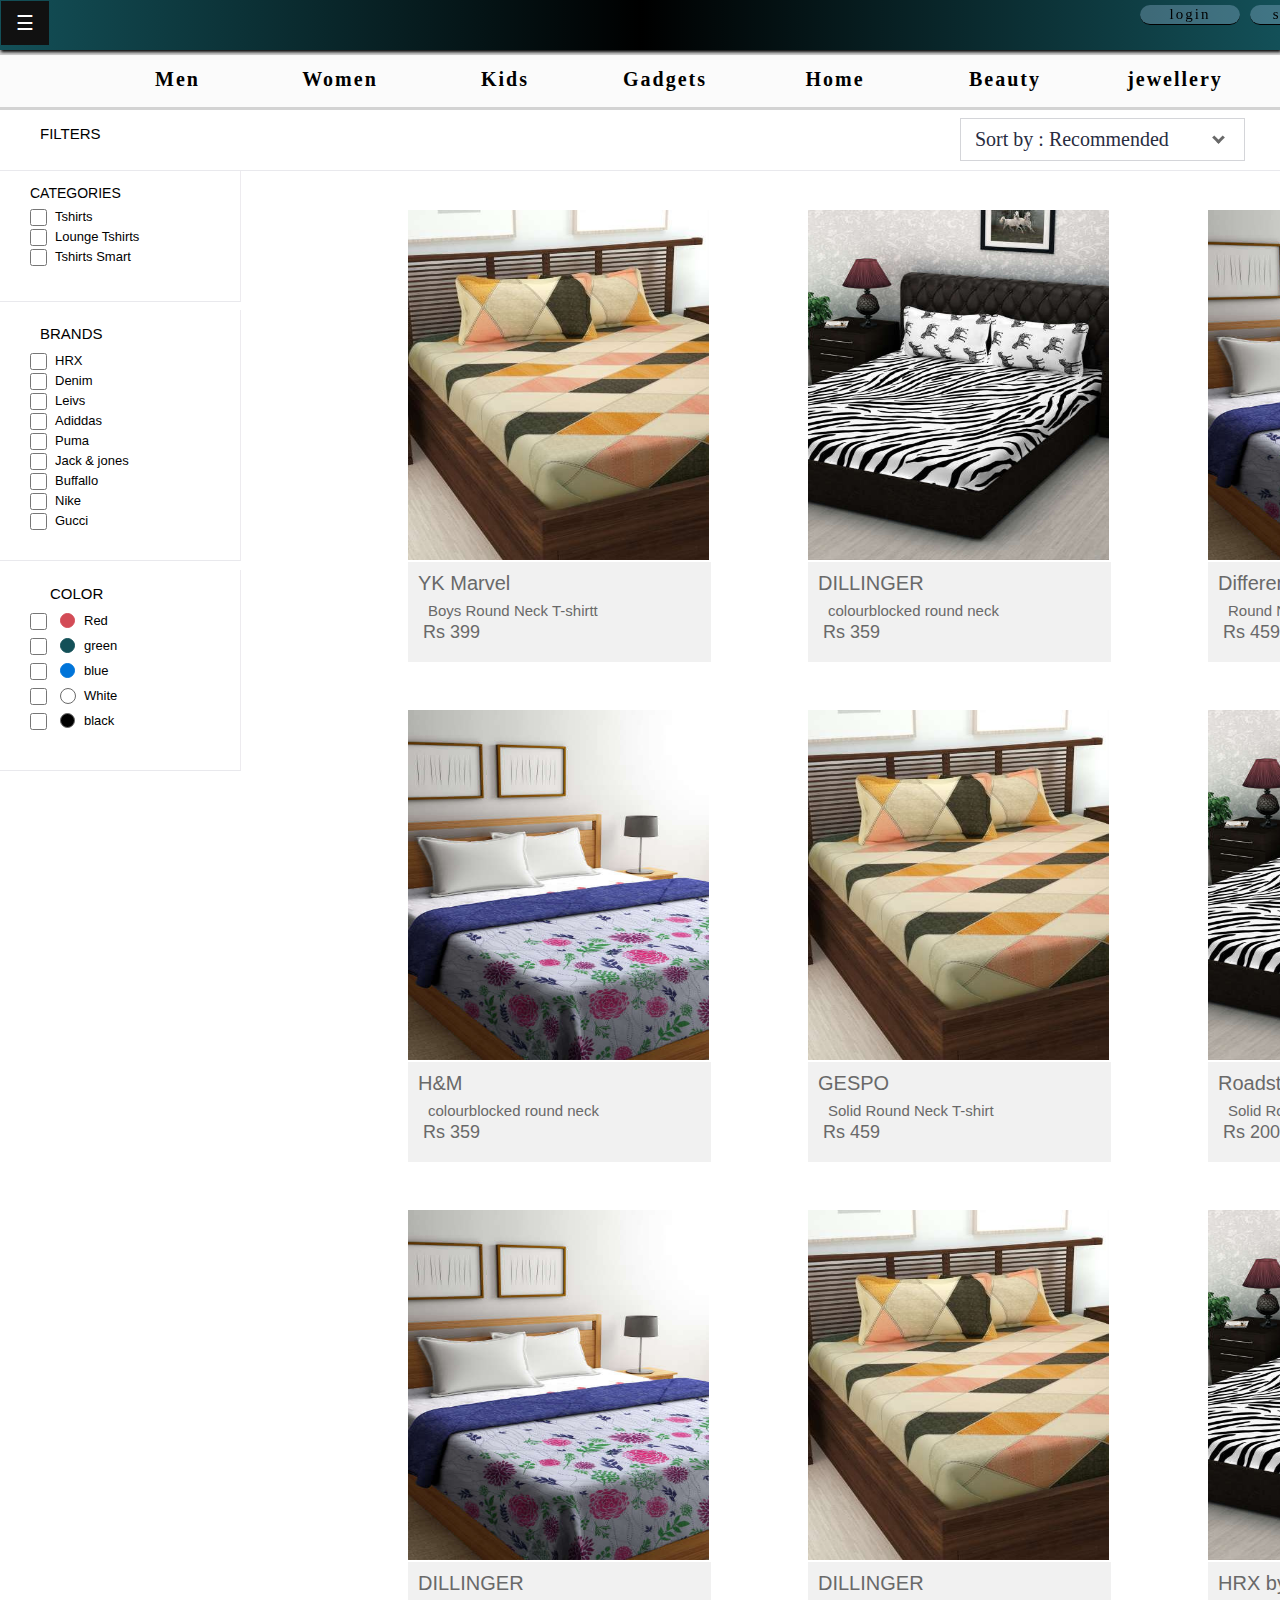
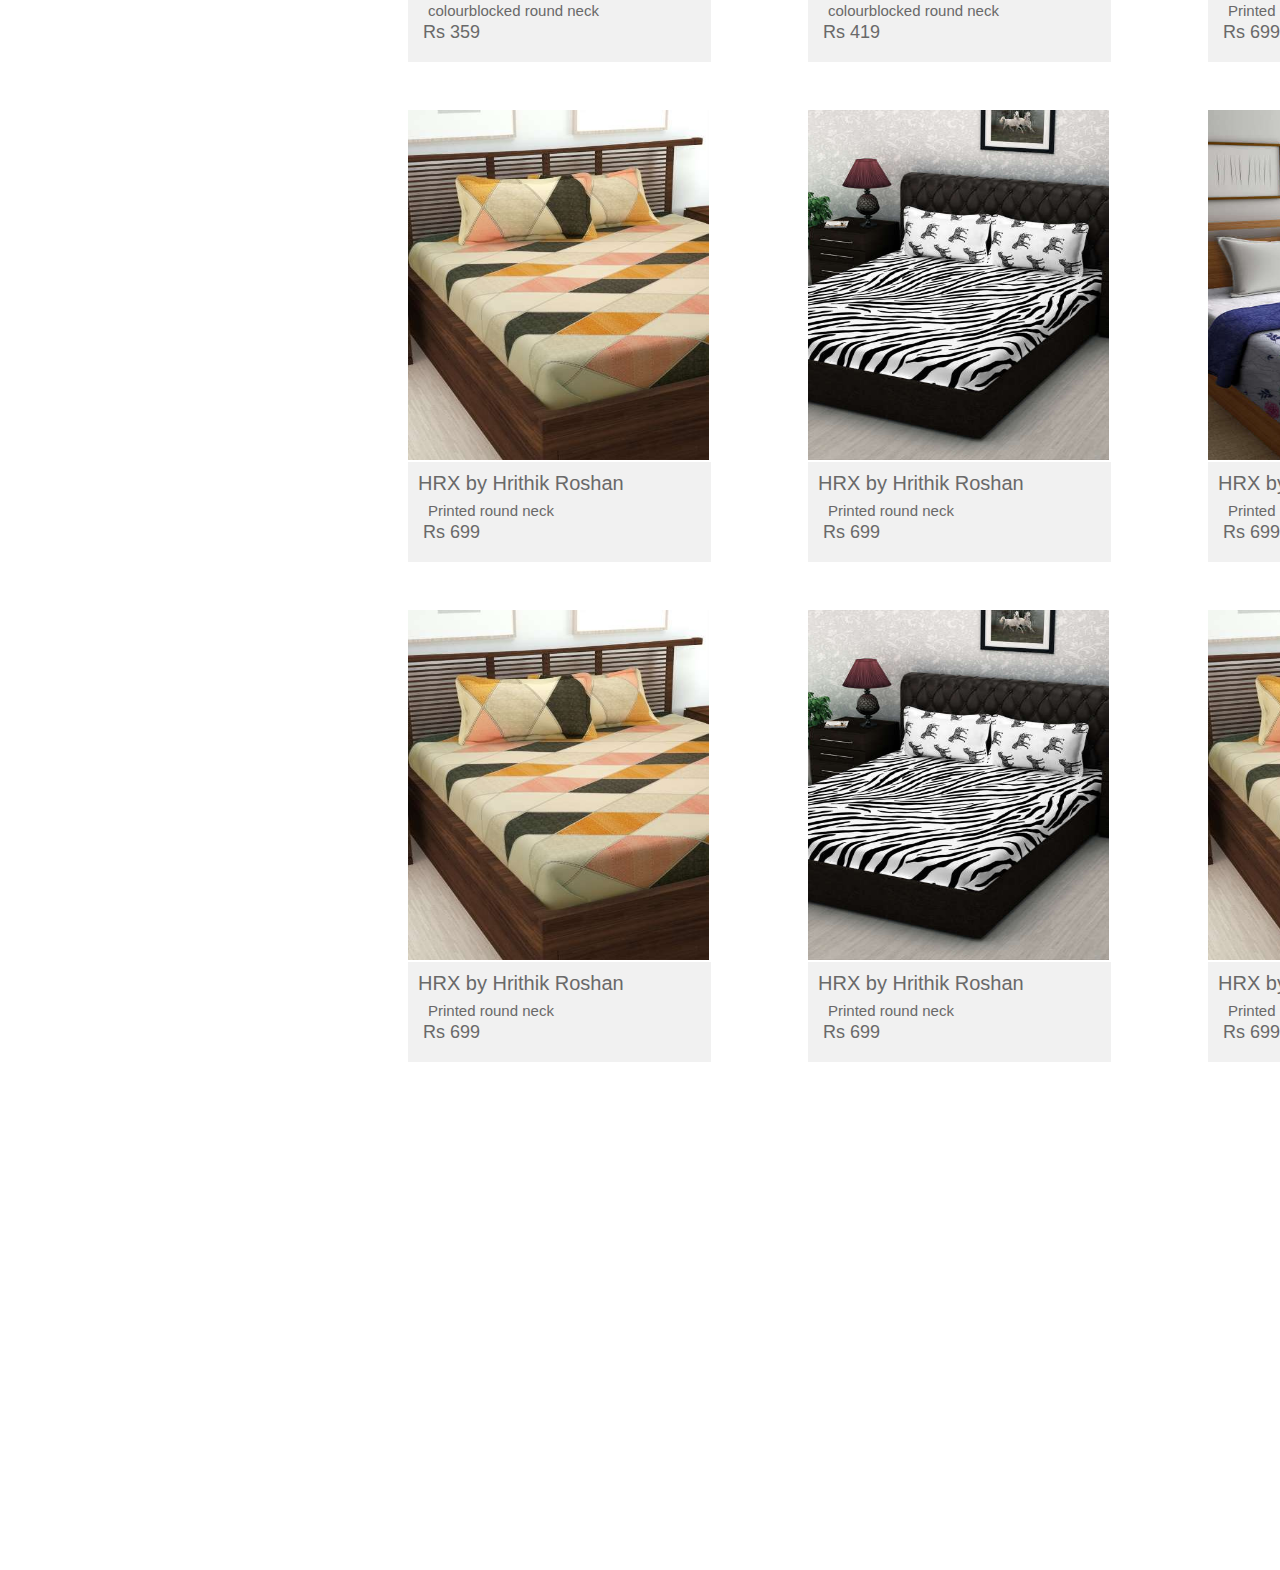
<file: homeall.html>
<!DOCTYPE html>
<html>
<head>
   <script src="color.js" ></script>
   <link rel="stylesheet" type="text/css" href="colorall.css">
   
</head>
<body>
 
    <div class="ll">
<button class="openbtn" onclick="openNav()" >☰</button>  
 <div class="ss"><a href="projectprotype1.html"><input type="button" name="" value="login"></a></div>
 <div class="dd"><a href="index.html"><input type="button" name="" value="sign in"></a></div>
</div>

<div id="mySidepanel" class="sidepanel" onmouseleave="closeNav()">
  <a href="javascript:void(0)" class="closebtn" onclick="closeNav()">×</a>
  <a href="home.html">Home</a>
  <a href="#">Profile</a>
  <a href="#">About</a>
  <a href="#">Services</a>
  <a href="#">Clients</a>
  <a href="#">Contact</a>
</div>
<div class="mm" >
 <a href="menall.html"><div class="main1"><h1 id="t5">Men</h1></div></a>
  <a href="femaleall.html"><div class="main2"><h1 id="t1">Women</h1></div></a>
  <a href="kidsall.html"><div class="main3"><h1 id="t6">Kids</h1></div></a>
  <a href="gadall.html"><div class="main4"><h1 id="t2">Gadgets</h1></div></a>
  <a href="homeall.html"><div class="main5"><h1 id="t7">Home</h1></div></a>
  <a href="beall.html"><div class="main6"><h1 id="t3">Beauty</h1></div></a>
  <a href="jewall.html"><div class="main7"><h1 id="t4">jewellery</h1></div></a>



</div>
<div class="scroll">
  <p id="h1">FILTERS</p>
  <div class="box1">
    <p id="h2">CATEGORIES</p>
  <input type="checkbox" name="" id="ck" >
  <p id="h3">Tshirts</p>
  <input type="checkbox" name="" id="ck1" >
  <p id="h4">Lounge Tshirts</p>
   <input type="checkbox" name="" id="ck2" >
  <p id="h5">Tshirts Smart</p>
</div>
<div class="scroll1">
  <p id="h6">BRANDS</p>
  <input type="checkbox" name="" id="ck3" >
  <p id="h7">HRX</p>
  <input type="checkbox" name="" id="ck4" >
  <p id="h8">Denim</p>
   <input type="checkbox" name="" id="ck5" >
  <p id="h9">Leivs</p>
    <input type="checkbox" name="" id="ck6" >
  <p id="h10">Adiddas</p>
  <input type="checkbox" name="" id="ck7" >
  <p id="h11">Puma</p>
   <input type="checkbox" name="" id="ck8" >
  <p id="h12">Jack & jones</p>
   <input type="checkbox" name="" id="ck9" >
  <p id="h13">Buffallo</p>
 <input type="checkbox" name="" id="ck10" >
  <p id="h14">Nike</p>
  <input type="checkbox" name="" id="ck11" >
  <p id="h15">Gucci</p>
</div>
<div class="scroll2">
   <p id="h16">COLOR</p>
 <input type="checkbox" name="" id="ck12" >
 <div class="red"></div>
  <p id="h17">Red</p>
 <input type="checkbox" name="" id="ck13" >
 <div class="green"></div>
  <p id="h18">green</p>
 <input type="checkbox" name="" id="ck14" >
 <div class="blue"></div>
  <p id="h19">blue</p>
  <input type="checkbox" name="" id="ck15" >
  <div class="white"></div>
  <p id="h20">White</p>
<input type="checkbox" name="" id="ck16" >
  <div class="black"></div>
  <p id="h21">black</p>
  </div>
 
  <div class="scroll3"></div>
  <div class="sort-sortBy">
    Sort by : <span>Recommended</span><i class="arrow down"></i>
    <div class="sort-list">
    <p id="li1">What's New</p>
    <p id="li2">Popularity</p>
    <p id="li3">Better Discount</p>
    <p id="li4">Price: High to Low</p>
    <p id="li5">Price: Low to High</p>
    <p id="li6">Faster Delivery</p>
  </div>
</div>
</div>
<div class="imag1"><img src ='h1.jpg' width="301px" height="350px" id="im1">
  <div class="tx1">
    <p id="tt1">YK Marvel</p>
    <p id="tt2">Boys Round Neck T-shirtt</p>
    <p id="tt3">Rs 399</p>
    <p id="tt4">Sizes: XS,S,M,L,XL</p>
  </div>
</div>
<div class="imag1" id="cd"><img src ='h2.jpg' width="301px" height="350px" id="im1">
  <div class="tx1">
    <p id="tt1">DILLINGER</p>
    <p id="tt2">colourblocked round neck</p>
    <p id="tt3">Rs 359</p>
    <p id="tt4">Sizes: S,M,L,XL</p>
  </div>
</div>
<div class="imag1" id="cd1"><img src ='h3.jpg' width="301px" height="350px" id="im1">
  <div class="tx1">
    <p id="tt1">Difference of Opinion</p>
    <p id="tt2">Round Neck T-shirt</p>
    <p id="tt3">Rs 459</p>
    <p id="tt4">Sizes: S,M,L,XL</p>
  </div>
</div>
<div class="imag1" id="cd2"><img src ='h3.jpg' width="301px" height="350px" id="im1">
  <div class="tx1">
    <p id="tt1">H&M</p>
    <p id="tt2">colourblocked round neck</p>
    <p id="tt3">Rs 359</p>
    <p id="tt4">Sizes: S,M,L,XL</p>
  </div>
</div>
<div class="imag1" id="cd3"><img src ='h1.jpg' width="301px" height="350px" id="im1">
  <div class="tx1">
    <p id="tt1">GESPO</p>
    <p id="tt2">Solid Round Neck T-shirt</p>
    <p id="tt3">Rs 459</p>
    <p id="tt4">Sizes: XS,S,M,L,XL</p>
  </div>
</div>
<div class="imag1" id="cd4"><img src ='h2.jpg' width="301px" height="350px" id="im1">
  <div class="tx1">
    <p id="tt1">Roadster</p>
    <p id="tt2">Solid Round Neck T-shirt</p>
    <p id="tt3">Rs 200</p>
    <p id="tt4">Sizes: S,M,L,XL</p>
  </div>
</div>
<div class="imag1" id="cd5"><img src ='h3.jpg' width="301px" height="350px" id="im1">
  <div class="tx1">
    <p id="tt1">DILLINGER</p>
    <p id="tt2">colourblocked round neck</p>
    <p id="tt3">Rs 359</p>
    <p id="tt4">Sizes: S,M,L,XL</p>
  </div>
</div>
<div class="imag1" id="cd6"><img src ='h1.jpg' width="301px" height="350px" id="im1">
  <div class="tx1">
    <p id="tt1">DILLINGER</p>
    <p id="tt2">colourblocked round neck</p>
    <p id="tt3">Rs 419</p>
    <p id="tt4">Sizes: S,M,L,XL</p>
  </div>
</div>
<div class="imag1" id="cd7"><img src ='h2.jpg' width="301px" height="350px" id="im1">
  <div class="tx1">
    <p id="tt1">HRX by Hrithik Roshan</p>
    <p id="tt2">Printed round neck</p>
    <p id="tt3">Rs 699</p>
    <p id="tt4">Sizes: XS,S,M,L,XL</p>
  </div>
</div>
<div class="imag1" id="cd8"><img src ='h1.jpg' width="301px" height="350px" id="im1">
  <div class="tx1">
    <p id="tt1">HRX by Hrithik Roshan</p>
    <p id="tt2">Printed round neck</p>
    <p id="tt3">Rs 699</p>
    <p id="tt4">Sizes: S,M,L,XL</p>
  </div>
</div>
<div class="imag1" id="cd9"><img src ='h2.jpg' width="301px" height="350px" id="im1">
  <div class="tx1">
    <p id="tt1">HRX by Hrithik Roshan</p>
    <p id="tt2">Printed round neck</p>
    <p id="tt3">Rs 699</p>
    <p id="tt4">Sizes: XS,M,L,XL</p>
  </div>
</div>
<div class="imag1" id="cd10"><img src ='h3.jpg' width="301px" height="350px" id="im1">
  <div class="tx1">
    <p id="tt1">HRX by Hrithik Roshan</p>
    <p id="tt2">Printed round neck</p>
    <p id="tt3">Rs 699</p>
    <p id="tt4">Sizes: XS,S,M,L,XL</p>
  </div>
</div>
<div class="imag1" id="cd11"><img src ='h1.jpg' width="301px" height="350px" id="im1">
  <div class="tx1">
    <p id="tt1">HRX by Hrithik Roshan</p>
    <p id="tt2">Printed round neck</p>
    <p id="tt3">Rs 699</p>
    <p id="tt4">Sizes: XS,S,M,L,XL</p>
  </div>
</div><div class="imag1" id="cd12"><img src ='h2.jpg' width="301px" height="350px" id="im1">
  <div class="tx1">
    <p id="tt1">HRX by Hrithik Roshan</p>
    <p id="tt2">Printed round neck</p>
    <p id="tt3">Rs 699</p>
    <p id="tt4">Sizes: XS,S,M,L,XL</p>
  </div>
</div><div class="imag1" id="cd13"><img src ='h1.jpg' width="301px" height="350px" id="im1">
  <div class="tx1">
    <p id="tt1">HRX by Hrithik Roshan</p>
    <p id="tt2">Printed round neck</p>
    <p id="tt3">Rs 699</p>
    <p id="tt4">Sizes: XS,S,M,L,XL</p>
  </div>
</div>

</div>
</body>
</html>
</file>
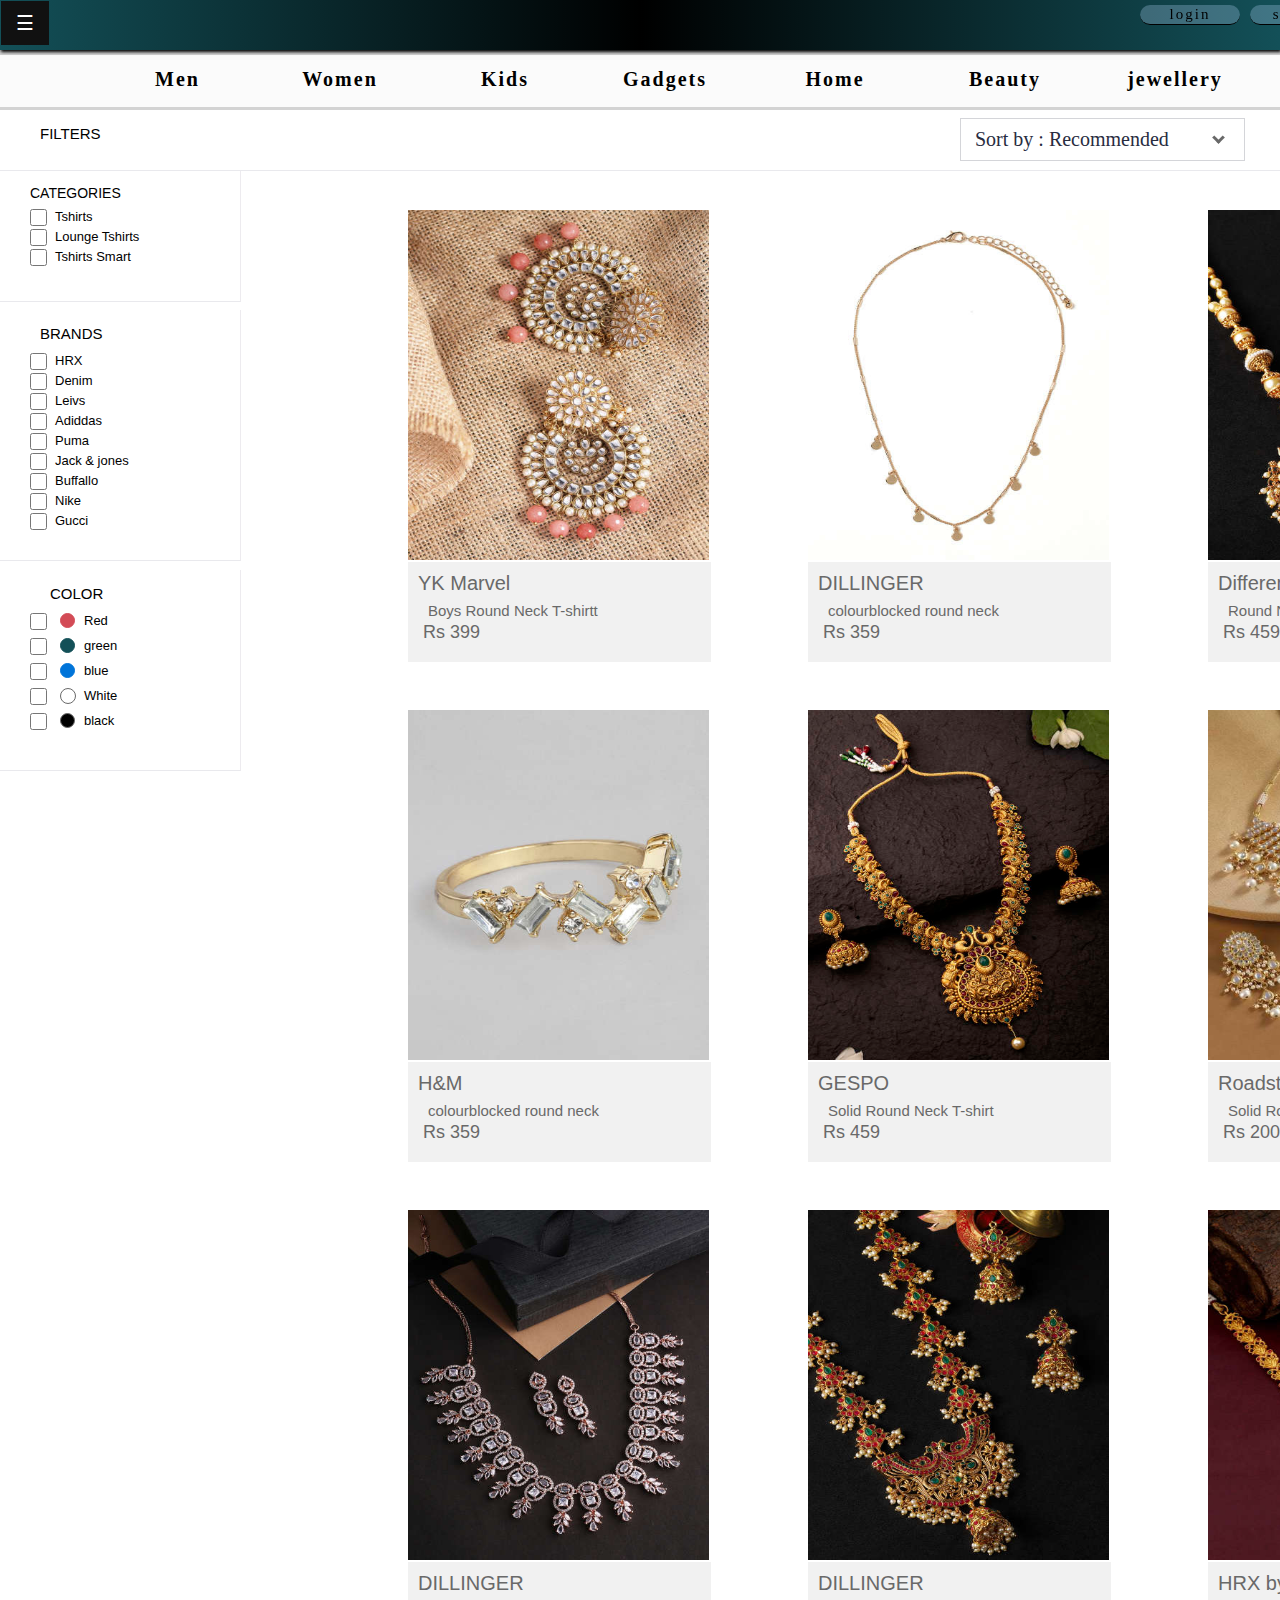
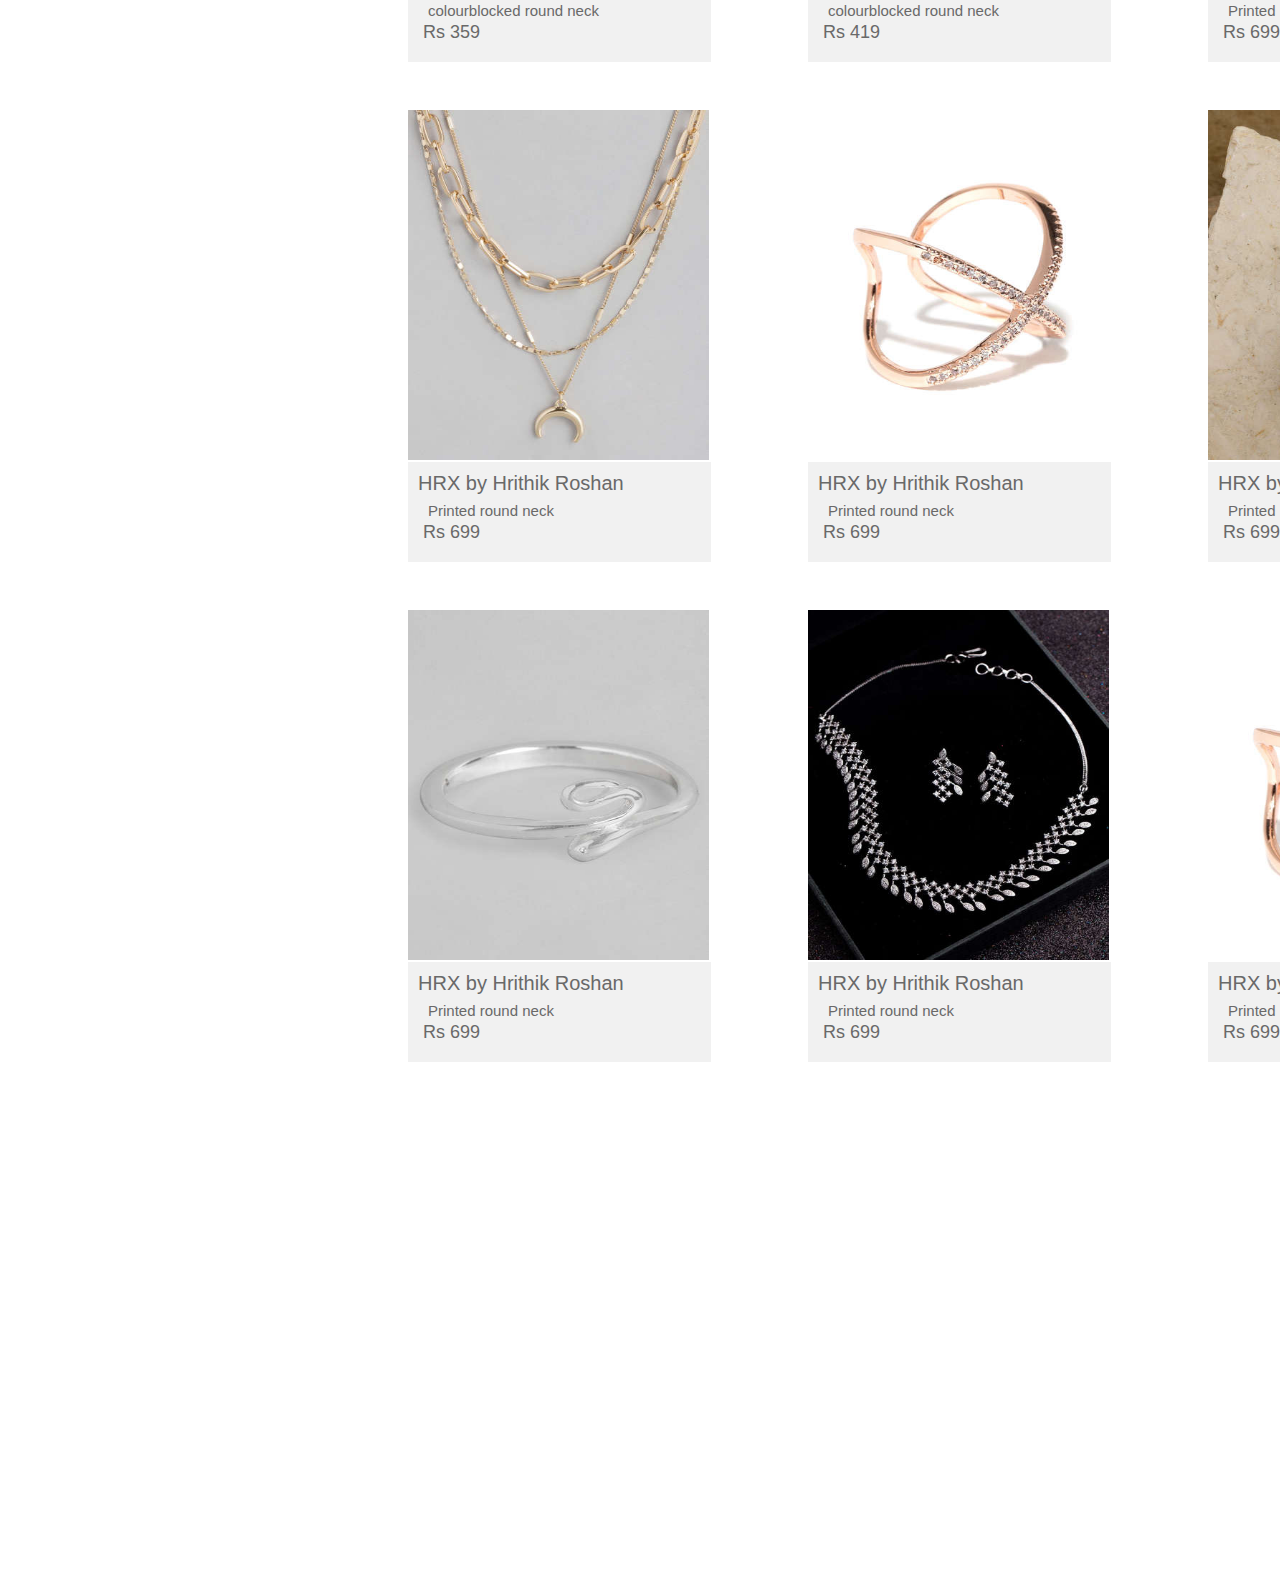
<file: jewall.html>
<!DOCTYPE html>
<html>
<head>
   <script src="color.js" ></script>
   <link rel="stylesheet" type="text/css" href="colorall.css">
   
</head>
<body>
 
    <div class="ll">
<button class="openbtn" onclick="openNav()" >☰</button>  
 <div class="ss"><a href="projectprotype1.html"><input type="button" name="" value="login"></a></div>
 <div class="dd"><a href="index.html"><input type="button" name="" value="sign in"></a></div>
</div>

<div id="mySidepanel" class="sidepanel" onmouseleave="closeNav()">
  <a href="javascript:void(0)" class="closebtn" onclick="closeNav()">×</a>
  <a href="home.html">Home</a>
  <a href="#">Profile</a>
  <a href="#">About</a>
  <a href="#">Services</a>
  <a href="#">Clients</a>
  <a href="#">Contact</a>
</div>
<div class="mm" >
  <a href="menall.html"><div class="main1"><h1 id="t5">Men</h1></div></a>
  <a href="femaleall.html"><div class="main2"><h1 id="t1">Women</h1></div></a>
  <a href="kidsall.html"><div class="main3"><h1 id="t6">Kids</h1></div></a>
  <a href="gadall.html"><div class="main4"><h1 id="t2">Gadgets</h1></div></a>
  <a href="homeall.html"><div class="main5"><h1 id="t7">Home</h1></div></a>
  <a href="beall.html"><div class="main6"><h1 id="t3">Beauty</h1></div></a>
  <a href="jewall.html"><div class="main7"><h1 id="t4">jewellery</h1></div></a>

</div>
<div class="scroll">
  <p id="h1">FILTERS</p>
  <div class="box1">
    <p id="h2">CATEGORIES</p>
  <input type="checkbox" name="" id="ck" >
  <p id="h3">Tshirts</p>
  <input type="checkbox" name="" id="ck1" >
  <p id="h4">Lounge Tshirts</p>
   <input type="checkbox" name="" id="ck2" >
  <p id="h5">Tshirts Smart</p>
</div>
<div class="scroll1">
  <p id="h6">BRANDS</p>
  <input type="checkbox" name="" id="ck3" >
  <p id="h7">HRX</p>
  <input type="checkbox" name="" id="ck4" >
  <p id="h8">Denim</p>
   <input type="checkbox" name="" id="ck5" >
  <p id="h9">Leivs</p>
    <input type="checkbox" name="" id="ck6" >
  <p id="h10">Adiddas</p>
  <input type="checkbox" name="" id="ck7" >
  <p id="h11">Puma</p>
   <input type="checkbox" name="" id="ck8" >
  <p id="h12">Jack & jones</p>
   <input type="checkbox" name="" id="ck9" >
  <p id="h13">Buffallo</p>
 <input type="checkbox" name="" id="ck10" >
  <p id="h14">Nike</p>
  <input type="checkbox" name="" id="ck11" >
  <p id="h15">Gucci</p>
</div>
<div class="scroll2">
   <p id="h16">COLOR</p>
 <input type="checkbox" name="" id="ck12" >
 <div class="red"></div>
  <p id="h17">Red</p>
 <input type="checkbox" name="" id="ck13" >
 <div class="green"></div>
  <p id="h18">green</p>
 <input type="checkbox" name="" id="ck14" >
 <div class="blue"></div>
  <p id="h19">blue</p>
  <input type="checkbox" name="" id="ck15" >
  <div class="white"></div>
  <p id="h20">White</p>
<input type="checkbox" name="" id="ck16" >
  <div class="black"></div>
  <p id="h21">black</p>
  </div>
 
  <div class="scroll3"></div>
  <div class="sort-sortBy">
    Sort by : <span>Recommended</span><i class="arrow down"></i>
    <div class="sort-list">
    <p id="li1">What's New</p>
    <p id="li2">Popularity</p>
    <p id="li3">Better Discount</p>
    <p id="li4">Price: High to Low</p>
    <p id="li5">Price: Low to High</p>
    <p id="li6">Faster Delivery</p>
  </div>
</div>
</div>
<div class="imag1"><img src ='j1.jpg' width="301px" height="350px" id="im1">
  <div class="tx1">
    <p id="tt1">YK Marvel</p>
    <p id="tt2">Boys Round Neck T-shirtt</p>
    <p id="tt3">Rs 399</p>
    <p id="tt4">Sizes: XS,S,M,L,XL</p>
  </div>
</div>
<div class="imag1" id="cd"><img src ='j2.jpg' width="301px" height="350px" id="im1">
  <div class="tx1">
    <p id="tt1">DILLINGER</p>
    <p id="tt2">colourblocked round neck</p>
    <p id="tt3">Rs 359</p>
    <p id="tt4">Sizes: S,M,L,XL</p>
  </div>
</div>
<div class="imag1" id="cd1"><img src ='j3.jpg' width="301px" height="350px" id="im1">
  <div class="tx1">
    <p id="tt1">Difference of Opinion</p>
    <p id="tt2">Round Neck T-shirt</p>
    <p id="tt3">Rs 459</p>
    <p id="tt4">Sizes: S,M,L,XL</p>
  </div>
</div>
<div class="imag1" id="cd2"><img src ='j4.jpg' width="301px" height="350px" id="im1">
  <div class="tx1">
    <p id="tt1">H&M</p>
    <p id="tt2">colourblocked round neck</p>
    <p id="tt3">Rs 359</p>
    <p id="tt4">Sizes: S,M,L,XL</p>
  </div>
</div>
<div class="imag1" id="cd3"><img src ='j5.jpg' width="301px" height="350px" id="im1">
  <div class="tx1">
    <p id="tt1">GESPO</p>
    <p id="tt2">Solid Round Neck T-shirt</p>
    <p id="tt3">Rs 459</p>
    <p id="tt4">Sizes: XS,S,M,L,XL</p>
  </div>
</div>
<div class="imag1" id="cd4"><img src ='j6.jpg' width="301px" height="350px" id="im1">
  <div class="tx1">
    <p id="tt1">Roadster</p>
    <p id="tt2">Solid Round Neck T-shirt</p>
    <p id="tt3">Rs 200</p>
    <p id="tt4">Sizes: S,M,L,XL</p>
  </div>
</div>
<div class="imag1" id="cd5"><img src ='j7.jpg' width="301px" height="350px" id="im1">
  <div class="tx1">
    <p id="tt1">DILLINGER</p>
    <p id="tt2">colourblocked round neck</p>
    <p id="tt3">Rs 359</p>
    <p id="tt4">Sizes: S,M,L,XL</p>
  </div>
</div>
<div class="imag1" id="cd6"><img src ='j8.jpg' width="301px" height="350px" id="im1">
  <div class="tx1">
    <p id="tt1">DILLINGER</p>
    <p id="tt2">colourblocked round neck</p>
    <p id="tt3">Rs 419</p>
    <p id="tt4">Sizes: S,M,L,XL</p>
  </div>
</div>
<div class="imag1" id="cd7"><img src ='j9.jpg' width="301px" height="350px" id="im1">
  <div class="tx1">
    <p id="tt1">HRX by Hrithik Roshan</p>
    <p id="tt2">Printed round neck</p>
    <p id="tt3">Rs 699</p>
    <p id="tt4">Sizes: XS,S,M,L,XL</p>
  </div>
</div>
<div class="imag1" id="cd8"><img src ='j10.jpg' width="301px" height="350px" id="im1">
  <div class="tx1">
    <p id="tt1">HRX by Hrithik Roshan</p>
    <p id="tt2">Printed round neck</p>
    <p id="tt3">Rs 699</p>
    <p id="tt4">Sizes: S,M,L,XL</p>
  </div>
</div>
<div class="imag1" id="cd9"><img src ='j11.jpg' width="301px" height="350px" id="im1">
  <div class="tx1">
    <p id="tt1">HRX by Hrithik Roshan</p>
    <p id="tt2">Printed round neck</p>
    <p id="tt3">Rs 699</p>
    <p id="tt4">Sizes: XS,M,L,XL</p>
  </div>
</div>
<div class="imag1" id="cd10"><img src ='j12.jpg' width="301px" height="350px" id="im1">
  <div class="tx1">
    <p id="tt1">HRX by Hrithik Roshan</p>
    <p id="tt2">Printed round neck</p>
    <p id="tt3">Rs 699</p>
    <p id="tt4">Sizes: XS,S,M,L,XL</p>
  </div>
</div>
<div class="imag1" id="cd11"><img src ='j13.jpg' width="301px" height="350px" id="im1">
  <div class="tx1">
    <p id="tt1">HRX by Hrithik Roshan</p>
    <p id="tt2">Printed round neck</p>
    <p id="tt3">Rs 699</p>
    <p id="tt4">Sizes: XS,S,M,L,XL</p>
  </div>
</div><div class="imag1" id="cd12"><img src ='j14.jpg' width="301px" height="350px" id="im1">
  <div class="tx1">
    <p id="tt1">HRX by Hrithik Roshan</p>
    <p id="tt2">Printed round neck</p>
    <p id="tt3">Rs 699</p>
    <p id="tt4">Sizes: XS,S,M,L,XL</p>
  </div>
</div><div class="imag1" id="cd13"><img src ='j11.jpg' width="301px" height="350px" id="im1">
  <div class="tx1">
    <p id="tt1">HRX by Hrithik Roshan</p>
    <p id="tt2">Printed round neck</p>
    <p id="tt3">Rs 699</p>
    <p id="tt4">Sizes: XS,S,M,L,XL</p>
  </div>
</div>

</div>
</body>
</html>
</file>
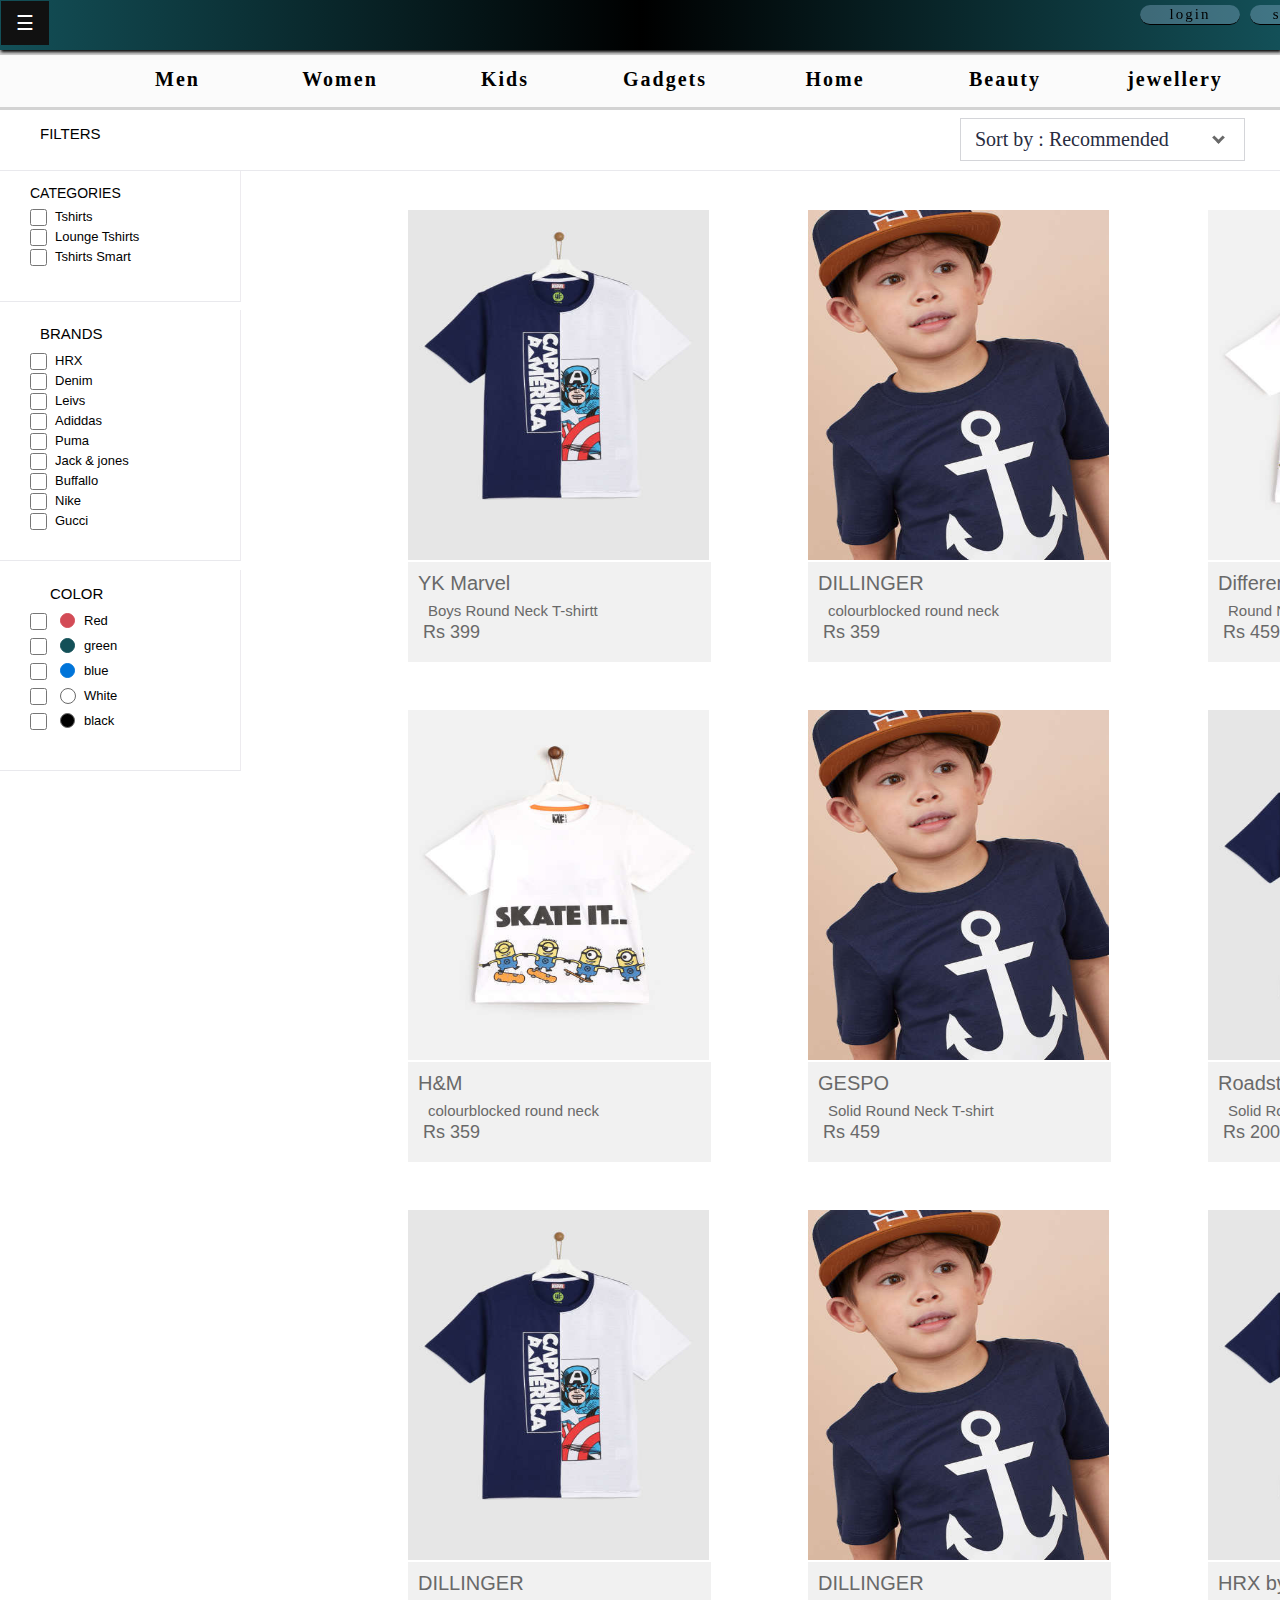
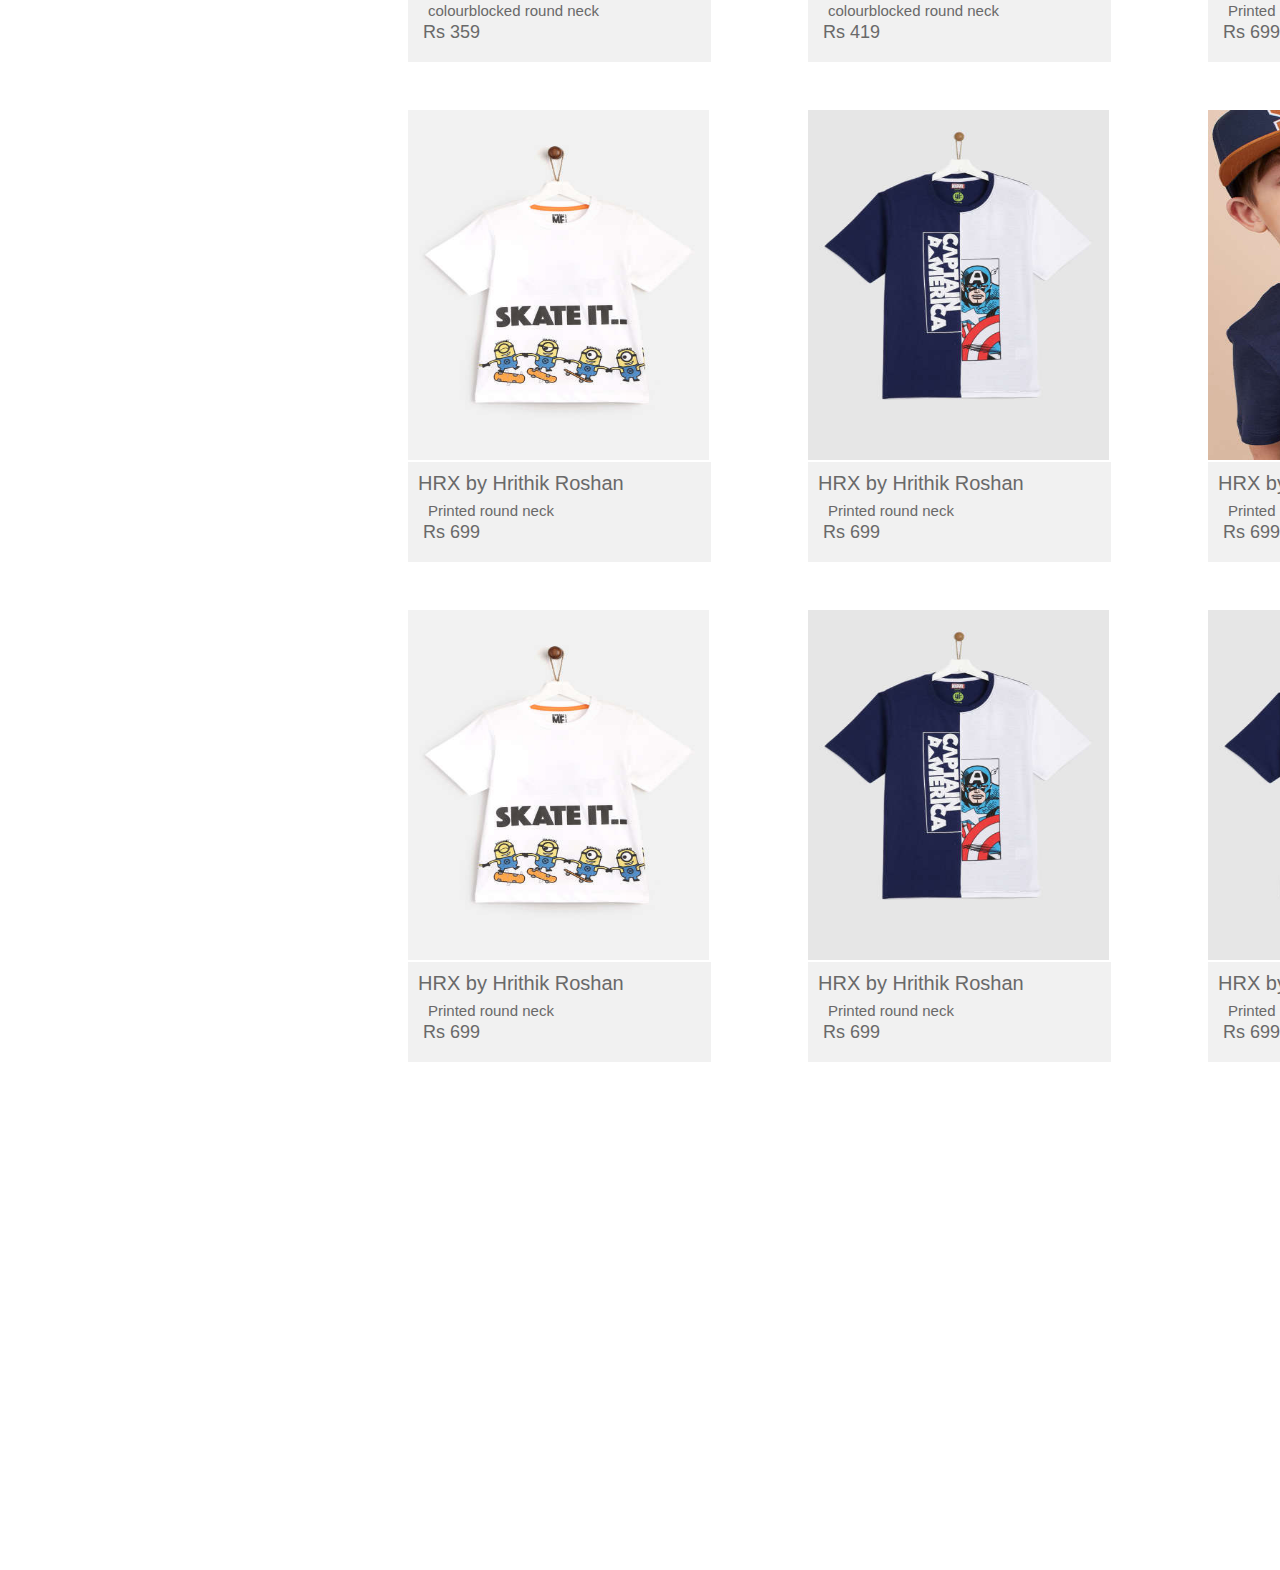
<file: kidsall.html>
<!DOCTYPE html>
<html>
<head>
   <script src="color.js" ></script>
   <link rel="stylesheet" type="text/css" href="colorall.css">
   
</head>
<body>
 
    <div class="ll">
<button class="openbtn" onclick="openNav()" >☰</button>  
 <div class="ss"><a href="projectprotype1.html"><input type="button" name="" value="login"></a></div>
 <div class="dd"><a href="index.html"><input type="button" name="" value="sign in"></a></div>
</div>

<div id="mySidepanel" class="sidepanel" onmouseleave="closeNav()">
  <a href="javascript:void(0)" class="closebtn" onclick="closeNav()">×</a>
  <a href="home.html">Home</a>
  <a href="#">Profile</a>
  <a href="#">About</a>
  <a href="#">Services</a>
  <a href="#">Clients</a>
  <a href="#">Contact</a>
</div>
<div class="mm" >
   <a href="menall.html"><div class="main1"><h1 id="t5">Men</h1></div></a>
  <a href="femaleall.html"><div class="main2"><h1 id="t1">Women</h1></div></a>
  <a href="kidsall.html"><div class="main3"><h1 id="t6">Kids</h1></div></a>
  <a href="gadall.html"><div class="main4"><h1 id="t2">Gadgets</h1></div></a>
  <a href="homeall.html"><div class="main5"><h1 id="t7">Home</h1></div></a>
  <a href="beall.html"><div class="main6"><h1 id="t3">Beauty</h1></div></a>
  <a href="jewall.html"><div class="main7"><h1 id="t4">jewellery</h1></div></a>


</div>
<div class="scroll">
  <p id="h1">FILTERS</p>
  <div class="box1">
    <p id="h2">CATEGORIES</p>
  <input type="checkbox" name="" id="ck" >
  <p id="h3">Tshirts</p>
  <input type="checkbox" name="" id="ck1" >
  <p id="h4">Lounge Tshirts</p>
   <input type="checkbox" name="" id="ck2" >
  <p id="h5">Tshirts Smart</p>
</div>
<div class="scroll1">
  <p id="h6">BRANDS</p>
  <input type="checkbox" name="" id="ck3" >
  <p id="h7">HRX</p>
  <input type="checkbox" name="" id="ck4" >
  <p id="h8">Denim</p>
   <input type="checkbox" name="" id="ck5" >
  <p id="h9">Leivs</p>
    <input type="checkbox" name="" id="ck6" >
  <p id="h10">Adiddas</p>
  <input type="checkbox" name="" id="ck7" >
  <p id="h11">Puma</p>
   <input type="checkbox" name="" id="ck8" >
  <p id="h12">Jack & jones</p>
   <input type="checkbox" name="" id="ck9" >
  <p id="h13">Buffallo</p>
 <input type="checkbox" name="" id="ck10" >
  <p id="h14">Nike</p>
  <input type="checkbox" name="" id="ck11" >
  <p id="h15">Gucci</p>
</div>
<div class="scroll2">
   <p id="h16">COLOR</p>
 <input type="checkbox" name="" id="ck12" >
 <div class="red"></div>
  <p id="h17">Red</p>
 <input type="checkbox" name="" id="ck13" >
 <div class="green"></div>
  <p id="h18">green</p>
 <input type="checkbox" name="" id="ck14" >
 <div class="blue"></div>
  <p id="h19">blue</p>
  <input type="checkbox" name="" id="ck15" >
  <div class="white"></div>
  <p id="h20">White</p>
<input type="checkbox" name="" id="ck16" >
  <div class="black"></div>
  <p id="h21">black</p>
  </div>
 
  <div class="scroll3"></div>
  <div class="sort-sortBy">
    Sort by : <span>Recommended</span><i class="arrow down"></i>
    <div class="sort-list">
    <p id="li1">What's New</p>
    <p id="li2">Popularity</p>
    <p id="li3">Better Discount</p>
    <p id="li4">Price: High to Low</p>
    <p id="li5">Price: Low to High</p>
    <p id="li6">Faster Delivery</p>
  </div>
</div>
</div>
<div class="imag1"><img src ='p1.jpg' width="301px" height="350px" id="im1">
  <div class="tx1">
    <p id="tt1">YK Marvel</p>
    <p id="tt2">Boys Round Neck T-shirtt</p>
    <p id="tt3">Rs 399</p>
    <p id="tt4">Sizes: XS,S,M,L,XL</p>
  </div>
</div>
<div class="imag1" id="cd"><img src ='p2.jpg' width="301px" height="350px" id="im1">
  <div class="tx1">
    <p id="tt1">DILLINGER</p>
    <p id="tt2">colourblocked round neck</p>
    <p id="tt3">Rs 359</p>
    <p id="tt4">Sizes: S,M,L,XL</p>
  </div>
</div>
<div class="imag1" id="cd1"><img src ='p3.jpg' width="301px" height="350px" id="im1">
  <div class="tx1">
    <p id="tt1">Difference of Opinion</p>
    <p id="tt2">Round Neck T-shirt</p>
    <p id="tt3">Rs 459</p>
    <p id="tt4">Sizes: S,M,L,XL</p>
  </div>
</div>
<div class="imag1" id="cd2"><img src ='p3.jpg' width="301px" height="350px" id="im1">
  <div class="tx1">
    <p id="tt1">H&M</p>
    <p id="tt2">colourblocked round neck</p>
    <p id="tt3">Rs 359</p>
    <p id="tt4">Sizes: S,M,L,XL</p>
  </div>
</div>
<div class="imag1" id="cd3"><img src ='p2.jpg' width="301px" height="350px" id="im1">
  <div class="tx1">
    <p id="tt1">GESPO</p>
    <p id="tt2">Solid Round Neck T-shirt</p>
    <p id="tt3">Rs 459</p>
    <p id="tt4">Sizes: XS,S,M,L,XL</p>
  </div>
</div>
<div class="imag1" id="cd4"><img src ='p1.jpg' width="301px" height="350px" id="im1">
  <div class="tx1">
    <p id="tt1">Roadster</p>
    <p id="tt2">Solid Round Neck T-shirt</p>
    <p id="tt3">Rs 200</p>
    <p id="tt4">Sizes: S,M,L,XL</p>
  </div>
</div>
<div class="imag1" id="cd5"><img src ='p1.jpg' width="301px" height="350px" id="im1">
  <div class="tx1">
    <p id="tt1">DILLINGER</p>
    <p id="tt2">colourblocked round neck</p>
    <p id="tt3">Rs 359</p>
    <p id="tt4">Sizes: S,M,L,XL</p>
  </div>
</div>
<div class="imag1" id="cd6"><img src ='p2.jpg' width="301px" height="350px" id="im1">
  <div class="tx1">
    <p id="tt1">DILLINGER</p>
    <p id="tt2">colourblocked round neck</p>
    <p id="tt3">Rs 419</p>
    <p id="tt4">Sizes: S,M,L,XL</p>
  </div>
</div>
<div class="imag1" id="cd7"><img src ='p1.jpg' width="301px" height="350px" id="im1">
  <div class="tx1">
    <p id="tt1">HRX by Hrithik Roshan</p>
    <p id="tt2">Printed round neck</p>
    <p id="tt3">Rs 699</p>
    <p id="tt4">Sizes: XS,S,M,L,XL</p>
  </div>
</div>
<div class="imag1" id="cd8"><img src ='p3.jpg' width="301px" height="350px" id="im1">
  <div class="tx1">
    <p id="tt1">HRX by Hrithik Roshan</p>
    <p id="tt2">Printed round neck</p>
    <p id="tt3">Rs 699</p>
    <p id="tt4">Sizes: S,M,L,XL</p>
  </div>
</div>
<div class="imag1" id="cd9"><img src ='p1.jpg' width="301px" height="350px" id="im1">
  <div class="tx1">
    <p id="tt1">HRX by Hrithik Roshan</p>
    <p id="tt2">Printed round neck</p>
    <p id="tt3">Rs 699</p>
    <p id="tt4">Sizes: XS,M,L,XL</p>
  </div>
</div>
<div class="imag1" id="cd10"><img src ='p2.jpg' width="301px" height="350px" id="im1">
  <div class="tx1">
    <p id="tt1">HRX by Hrithik Roshan</p>
    <p id="tt2">Printed round neck</p>
    <p id="tt3">Rs 699</p>
    <p id="tt4">Sizes: XS,S,M,L,XL</p>
  </div>
</div>
<div class="imag1" id="cd11"><img src ='p3.jpg' width="301px" height="350px" id="im1">
  <div class="tx1">
    <p id="tt1">HRX by Hrithik Roshan</p>
    <p id="tt2">Printed round neck</p>
    <p id="tt3">Rs 699</p>
    <p id="tt4">Sizes: XS,S,M,L,XL</p>
  </div>
</div><div class="imag1" id="cd12"><img src ='p1.jpg' width="301px" height="350px" id="im1">
  <div class="tx1">
    <p id="tt1">HRX by Hrithik Roshan</p>
    <p id="tt2">Printed round neck</p>
    <p id="tt3">Rs 699</p>
    <p id="tt4">Sizes: XS,S,M,L,XL</p>
  </div>
</div><div class="imag1" id="cd13"><img src ='p1.jpg' width="301px" height="350px" id="im1">
  <div class="tx1">
    <p id="tt1">HRX by Hrithik Roshan</p>
    <p id="tt2">Printed round neck</p>
    <p id="tt3">Rs 699</p>
    <p id="tt4">Sizes: XS,S,M,L,XL</p>
  </div>
</div>

</div>
</body>
</html>
</file>
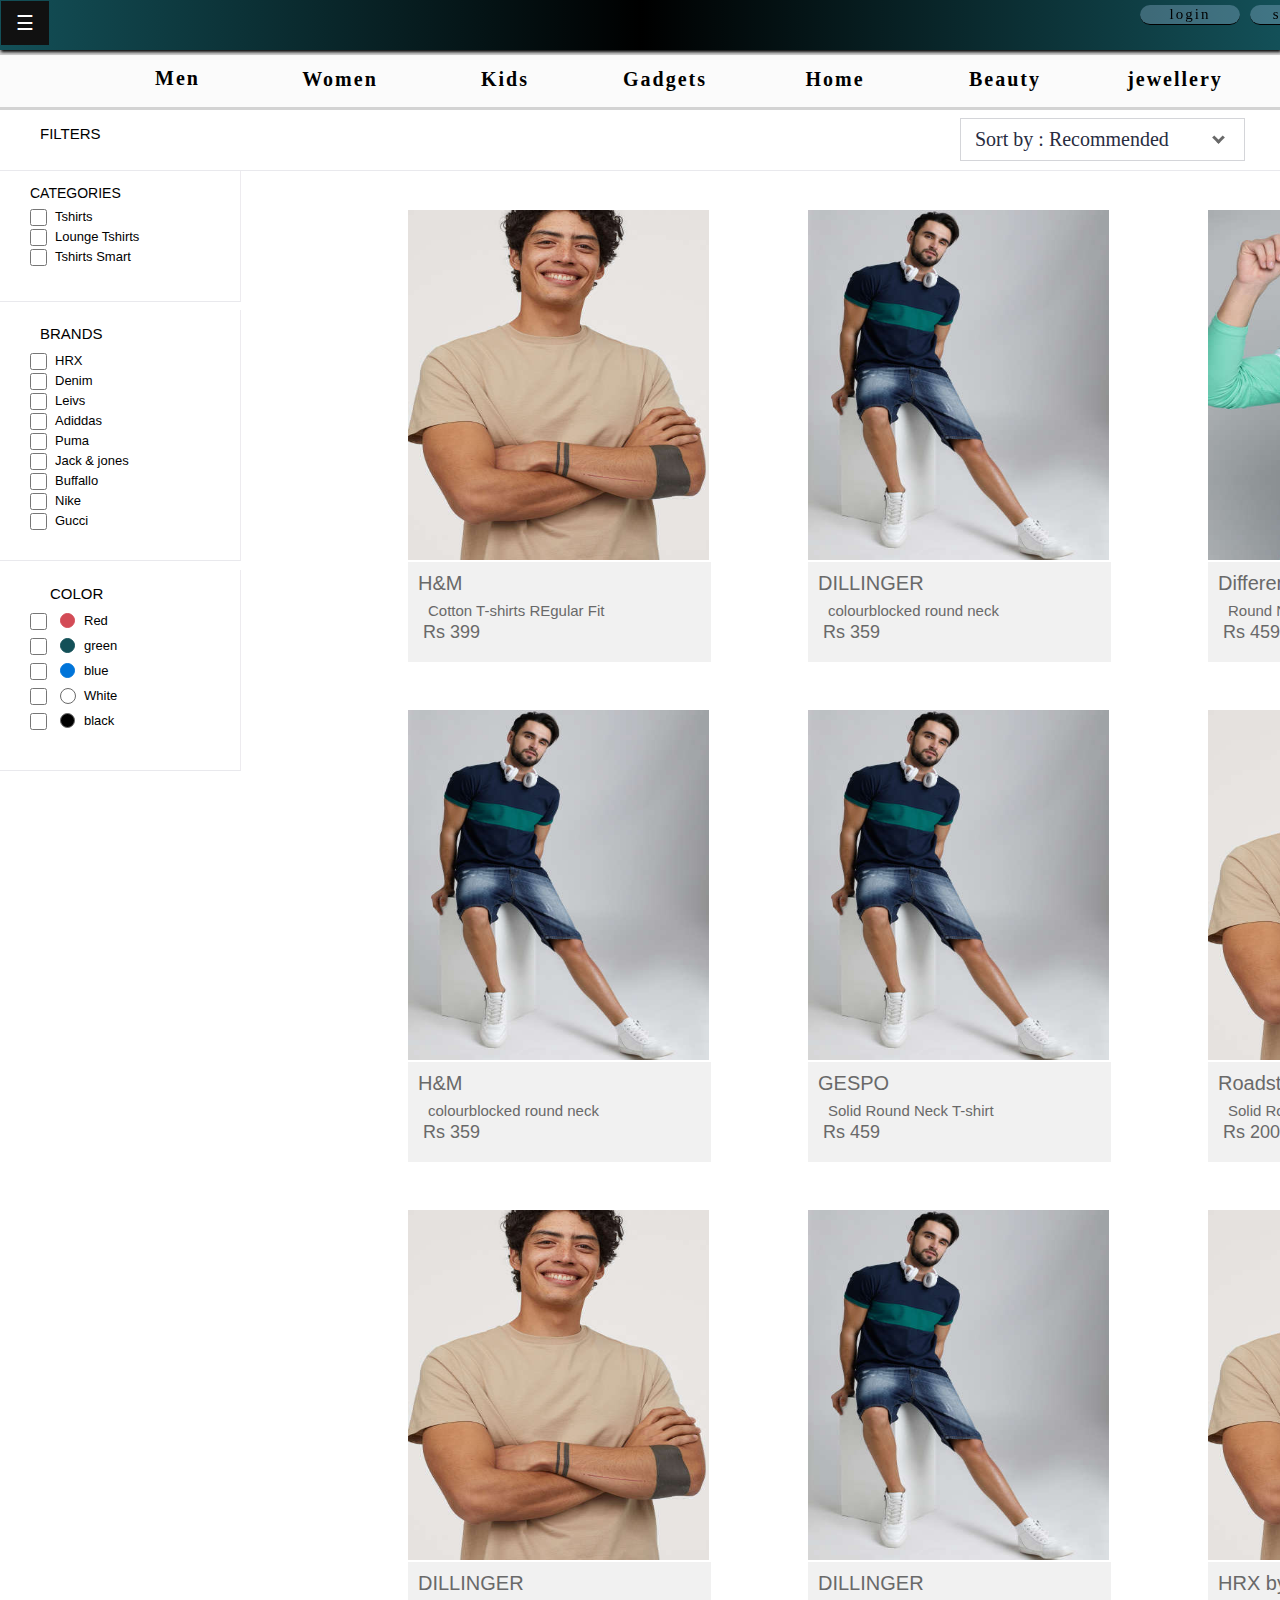
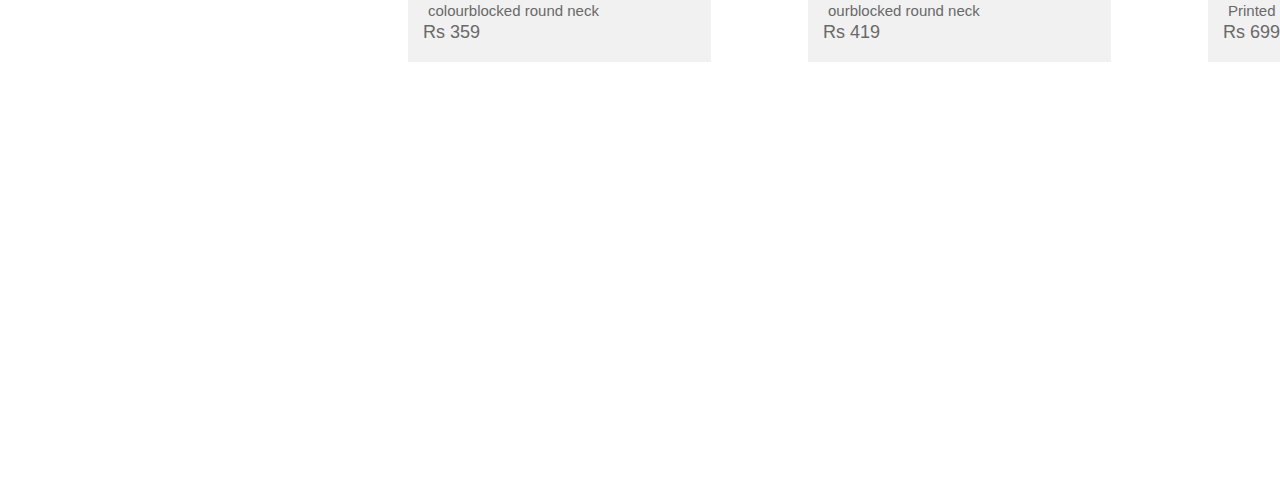
<file: men1.html>
<!DOCTYPE html>
<html>
<head>
   <script src="color.js" ></script>
   <link rel="stylesheet" type="text/css" href="color.css">
   
</head>
<body>
 
    <div class="ll">
  <button class="openbtn" onclick="openNav()" >☰</button>  
 <div class="ss"><a href="projectprotype1.html"><input type="button" name="" value="login"></a></div>
 <div class="dd"><a href="index.html"><input type="button" name="" value="sign in"></a></div>
</div>

<div id="mySidepanel" class="sidepanel" onmouseleave="closeNav()">
  <a href="javascript:void(0)" class="closebtn" onclick="closeNav()">×</a>
  <a href="home.html">Home</a>
  <a href="#">Profile</a>
  <a href="#">About</a>
  <a href="#">Services</a>
  <a href="#">Clients</a>
  <a href="#">Contact</a>
</div>
<div class="mm" >
	<a href="menall.html"><div class="main1"><h1 id="t5">Men</h1></div></a>
  <a href="femaleall.html"><div class="main2"><h1 id="t1">Women</h1></div></a>
  <a href="kidsall.html"><div class="main3"><h1 id="t6">Kids</h1></div></a>
  <a href="gadall.html"><div class="main4"><h1 id="t2">Gadgets</h1></div></a>
  <a href="homeall.html"><div class="main5"><h1 id="t7">Home</h1></div></a>
  <a href="beall.html"><div class="main6"><h1 id="t3">Beauty</h1></div></a>
  <a href="jewall.html"><div class="main7"><h1 id="t4">jewellery</h1></div></a>

</div>
<div class="scroll">
  <p id="h1">FILTERS</p>
  <div class="box1">
    <p id="h2">CATEGORIES</p>
  <input type="checkbox" name="" id="ck" >
  <p id="h3">Tshirts</p>
  <input type="checkbox" name="" id="ck1" >
  <p id="h4">Lounge Tshirts</p>
   <input type="checkbox" name="" id="ck2" >
  <p id="h5">Tshirts Smart</p>
</div>
<div class="scroll1">
  <p id="h6">BRANDS</p>
  <input type="checkbox" name="" id="ck3" >
  <p id="h7">HRX</p>
  <input type="checkbox" name="" id="ck4" >
  <p id="h8">Denim</p>
   <input type="checkbox" name="" id="ck5" >
  <p id="h9">Leivs</p>
    <input type="checkbox" name="" id="ck6" >
  <p id="h10">Adiddas</p>
  <input type="checkbox" name="" id="ck7" >
  <p id="h11">Puma</p>
   <input type="checkbox" name="" id="ck8" >
  <p id="h12">Jack & jones</p>
   <input type="checkbox" name="" id="ck9" >
  <p id="h13">Buffallo</p>
 <input type="checkbox" name="" id="ck10" >
  <p id="h14">Nike</p>
  <input type="checkbox" name="" id="ck11" >
  <p id="h15">Gucci</p>
</div>
<div class="scroll2">
   <p id="h16">COLOR</p>
 <input type="checkbox" name="" id="ck12" >
 <div class="red"></div>
  <p id="h17">Red</p>
 <input type="checkbox" name="" id="ck13" >
 <div class="green"></div>
  <p id="h18">green</p>
 <input type="checkbox" name="" id="ck14" >
 <div class="blue"></div>
  <p id="h19">blue</p>
  <input type="checkbox" name="" id="ck15" >
  <div class="white"></div>
  <p id="h20">White</p>
<input type="checkbox" name="" id="ck16" >
  <div class="black"></div>
  <p id="h21">black</p>
  </div>

  <div class="scroll3"></div>
  <div class="sort-sortBy">
    Sort by : <span>Recommended</span><i class="arrow down"></i>
    <div class="sort-list">
    <p id="li1">What's New</p>
    <p id="li2">Popularity</p>
    <p id="li3">Better Discount</p>
    <p id="li4">Price: High to Low</p>
    <p id="li5">Price: Low to High</p>
    <p id="li6">Faster Delivery</p>
  </div>
</div>
</div>
<div class="imag1"><img src ='a1.jpg' width="301px" height="350px" id="im1">
  <div class="tx1">
    <p id="tt1">H&M</p>
    <p id="tt2">Cotton T-shirts REgular Fit</p>
    <p id="tt3">Rs 399</p>
    <p id="tt4">Sizes: XS,S,M,L,XL</p>
  </div>
</div>
<div class="imag1" id="cd"><img src ='a2.jpg' width="301px" height="350px" id="im1">
  <div class="tx1">
    <p id="tt1">DILLINGER</p>
    <p id="tt2">colourblocked round neck</p>
    <p id="tt3">Rs 359</p>
    <p id="tt4">Sizes: S,M,L,XL</p>
  </div>
</div>
<div class="imag1" id="cd1"><img src ='a4.jpg' width="301px" height="350px" id="im1">
  <div class="tx1">
    <p id="tt1">Difference of Opinion</p>
    <p id="tt2">Round Neck T-shirt</p>
    <p id="tt3">Rs 459</p>
    <p id="tt4">Sizes: S,M,L,XL</p>
  </div>
</div>
<div class="imag1" id="cd2"><img src ='a2.jpg' width="301px" height="350px" id="im1">
  <div class="tx1">
    <p id="tt1">H&M</p>
    <p id="tt2">colourblocked round neck</p>
    <p id="tt3">Rs 359</p>
    <p id="tt4">Sizes: S,M,L,XL</p>
  </div>
</div>
<div class="imag1" id="cd3"><img src ='a2.jpg' width="301px" height="350px" id="im1">
  <div class="tx1">
    <p id="tt1">GESPO</p>
    <p id="tt2">Solid Round Neck T-shirt</p>
    <p id="tt3">Rs 459</p>
    <p id="tt4">Sizes: XS,S,M,L,XL</p>
  </div>
</div>
<div class="imag1" id="cd4"><img src ='a1.jpg' width="301px" height="350px" id="im1">
  <div class="tx1">
    <p id="tt1">Roadster</p>
    <p id="tt2">Solid Round Neck T-shirt</p>
    <p id="tt3">Rs 200</p>
    <p id="tt4">Sizes: S,M,L,XL</p>
  </div>
</div>
<div class="imag1" id="cd5"><img src ='a1.jpg' width="301px" height="350px" id="im1">
  <div class="tx1">
    <p id="tt1">DILLINGER</p>
    <p id="tt2">colourblocked round neck</p>
    <p id="tt3">Rs 359</p>
    <p id="tt4">Sizes: S,M,L,XL</p>
  </div>
</div>
<div class="imag1" id="cd6"><img src ='a2.jpg' width="301px" height="350px" id="im1">
  <div class="tx1">
    <p id="tt1">DILLINGER</p>
    <p id="tt2"><colgroup></colgroup>ourblocked round neck</p>
    <p id="tt3">Rs 419</p>
    <p id="tt4">Sizes: S,M,L,XL</p>
  </div>
</div>
<div class="imag1" id="cd7"><img src ='a1.jpg' width="301px" height="350px" id="im1">
  <div class="tx1">
    <p id="tt1">HRX by Hrithik Roshan</p>
    <p id="tt2">Printed round neck</p>
    <p id="tt3">Rs 699</p>
    <p id="tt4">Sizes: S,M,L,XL</p>
  </div>
</div>

</div>
</body>
</html>
</file>
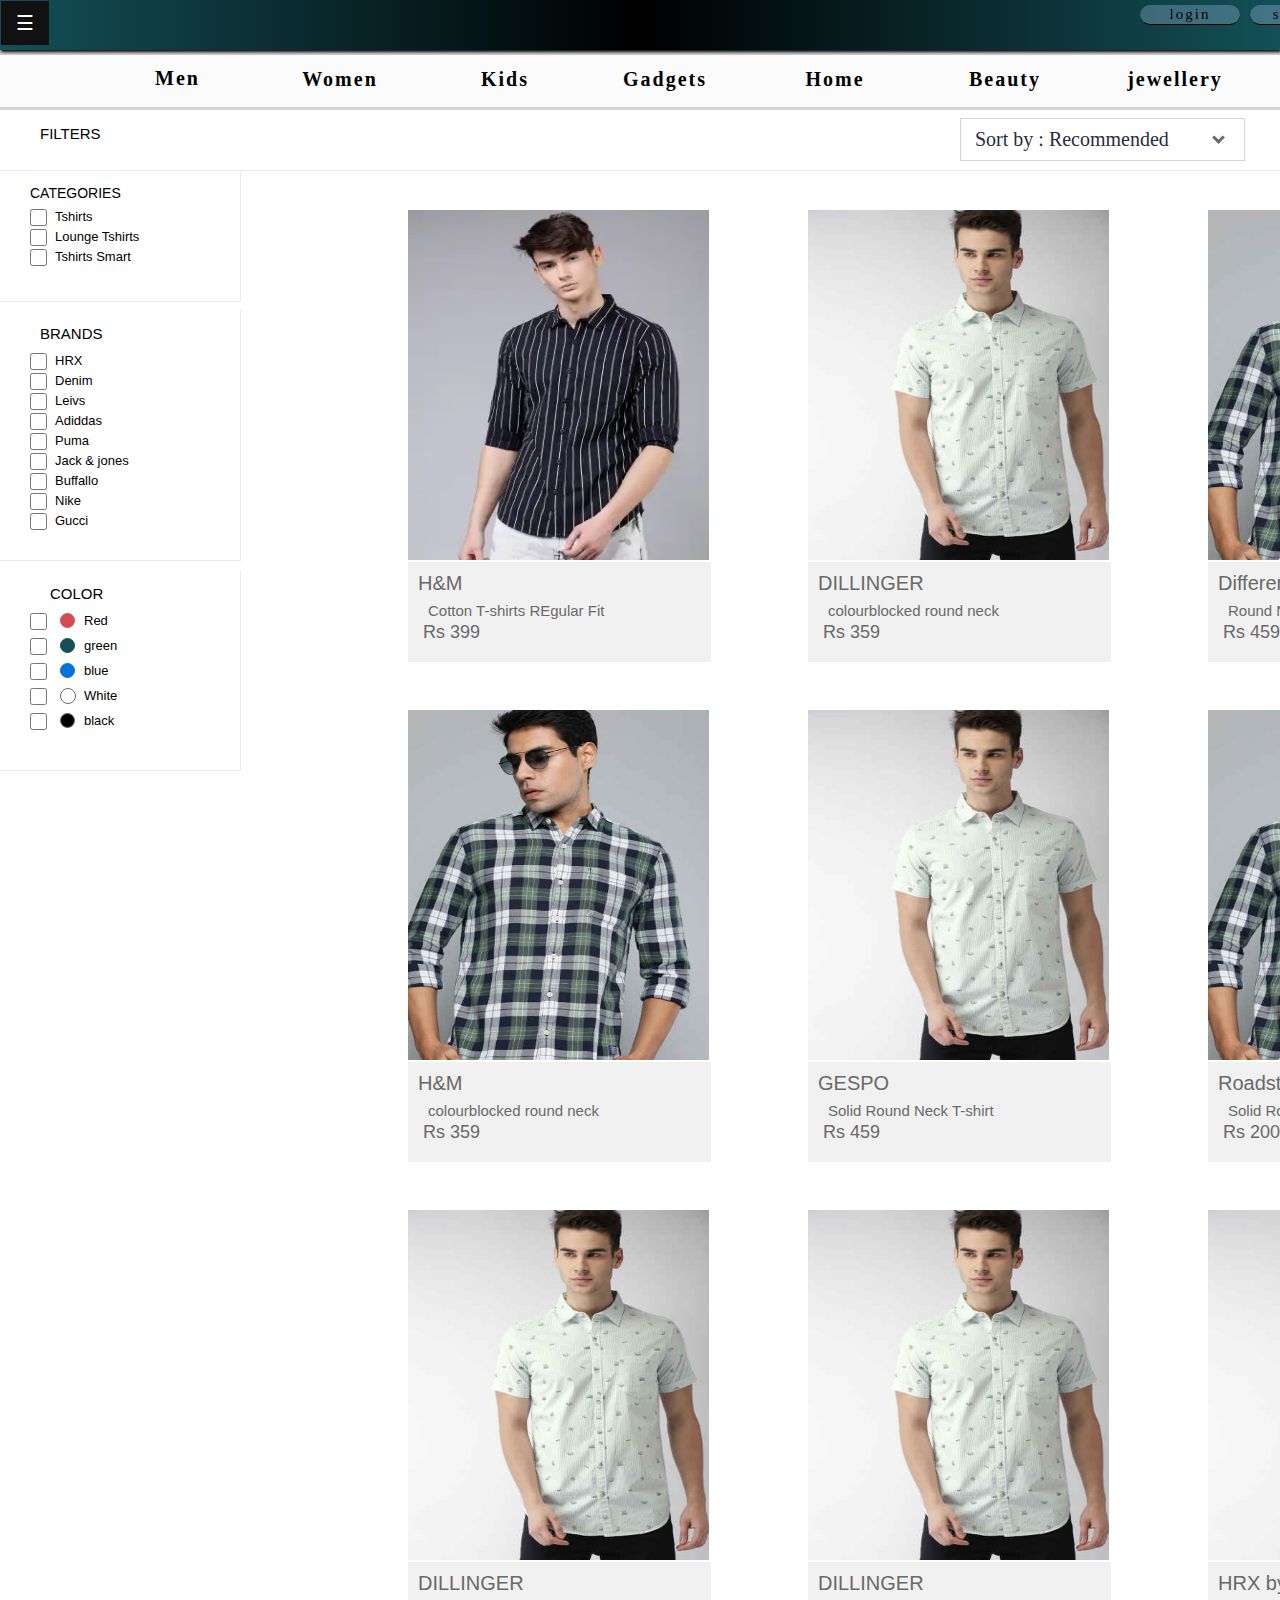
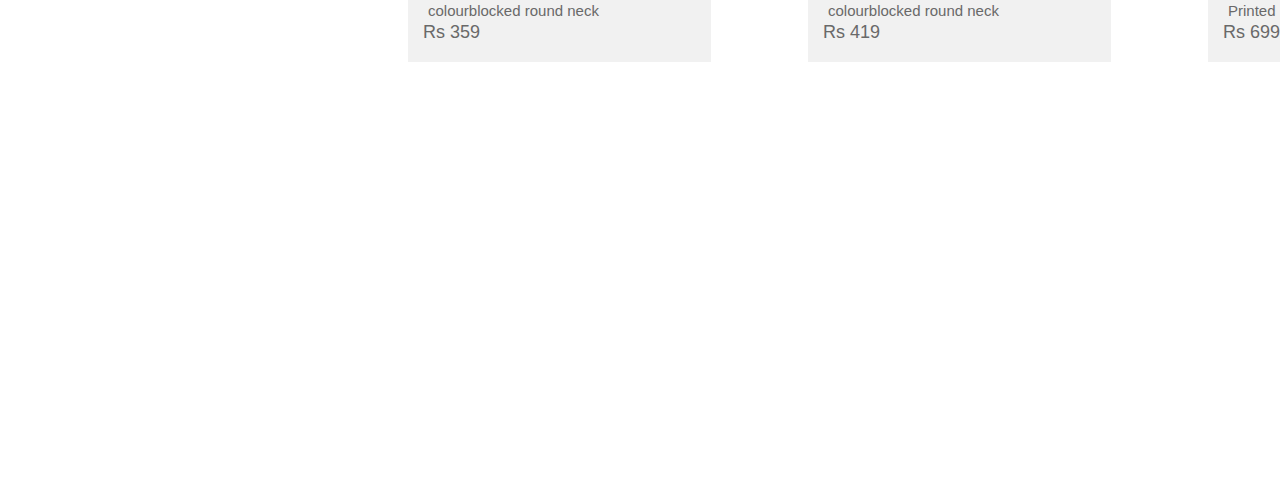
<file: men2.html>
<!DOCTYPE html>
<html>
<head>
   <script src="color.js" ></script>
   <link rel="stylesheet" type="text/css" href="color.css">
   
</head>
<body>
 
    <div class="ll">
<button class="openbtn" onclick="openNav()" >☰</button>  
 <div class="ss"><a href="projectprotype1.html"><input type="button" name="" value="login"></a></div>
 <div class="dd"><a href="index.html"><input type="button" name="" value="sign in"></a></div>
</div>

<div id="mySidepanel" class="sidepanel" onmouseleave="closeNav()">
  <a href="javascript:void(0)" class="closebtn" onclick="closeNav()">×</a>
  <a href="home.html">Home</a>
  <a href="#">Profile</a>
  <a href="#">About</a>
  <a href="#">Services</a>
  <a href="#">Clients</a>
  <a href="#">Contact</a>
</div>
<div class="mm" >
  <a href="menall.html"><div class="main1"><h1 id="t5">Men</h1></div></a>
  <a href="femaleall.html"><div class="main2"><h1 id="t1">Women</h1></div></a>
  <a href="kidsall.html"><div class="main3"><h1 id="t6">Kids</h1></div></a>
  <a href="gadall.html"><div class="main4"><h1 id="t2">Gadgets</h1></div></a>
  <a href="homeall.html"><div class="main5"><h1 id="t7">Home</h1></div></a>
  <a href="beall.html"><div class="main6"><h1 id="t3">Beauty</h1></div></a>
  <a href="jewall.html"><div class="main7"><h1 id="t4">jewellery</h1></div></a>
</div>
<div class="scroll">
  <p id="h1">FILTERS</p>
  <div class="box1">
    <p id="h2">CATEGORIES</p>
  <input type="checkbox" name="" id="ck" >
  <p id="h3">Tshirts</p>
  <input type="checkbox" name="" id="ck1" >
  <p id="h4">Lounge Tshirts</p>
   <input type="checkbox" name="" id="ck2" >
  <p id="h5">Tshirts Smart</p>
</div>
<div class="scroll1">
  <p id="h6">BRANDS</p>
  <input type="checkbox" name="" id="ck3" >
  <p id="h7">HRX</p>
  <input type="checkbox" name="" id="ck4" >
  <p id="h8">Denim</p>
   <input type="checkbox" name="" id="ck5" >
  <p id="h9">Leivs</p>
    <input type="checkbox" name="" id="ck6" >
  <p id="h10">Adiddas</p>
  <input type="checkbox" name="" id="ck7" >
  <p id="h11">Puma</p>
   <input type="checkbox" name="" id="ck8" >
  <p id="h12">Jack & jones</p>
   <input type="checkbox" name="" id="ck9" >
  <p id="h13">Buffallo</p>
 <input type="checkbox" name="" id="ck10" >
  <p id="h14">Nike</p>
  <input type="checkbox" name="" id="ck11" >
  <p id="h15">Gucci</p>
</div>
<div class="scroll2">
   <p id="h16">COLOR</p>
 <input type="checkbox" name="" id="ck12" >
 <div class="red"></div>
  <p id="h17">Red</p>
 <input type="checkbox" name="" id="ck13" >
 <div class="green"></div>
  <p id="h18">green</p>
 <input type="checkbox" name="" id="ck14" >
 <div class="blue"></div>
  <p id="h19">blue</p>
  <input type="checkbox" name="" id="ck15" >
  <div class="white"></div>
  <p id="h20">White</p>
<input type="checkbox" name="" id="ck16" >
  <div class="black"></div>
  <p id="h21">black</p>
  </div>
 
  <div class="scroll3"></div>
  <div class="sort-sortBy">
    Sort by : <span>Recommended</span><i class="arrow down"></i>
    <div class="sort-list">
    <p id="li1">What's New</p>
    <p id="li2">Popularity</p>
    <p id="li3">Better Discount</p>
    <p id="li4">Price: High to Low</p>
    <p id="li5">Price: Low to High</p>
    <p id="li6">Faster Delivery</p>
  </div>
</div>
</div>
<div class="imag1"><img src ='b1.webp' width="301px" height="350px" id="im1">
  <div class="tx1">
    <p id="tt1">H&M</p>
    <p id="tt2">Cotton T-shirts REgular Fit</p>
    <p id="tt3">Rs 399</p>
    <p id="tt4">Sizes: XS,S,M,L,XL</p>
  </div>
</div>
<div class="imag1" id="cd"><img src ='b2.jpg' width="301px" height="350px" id="im1">
  <div class="tx1">
    <p id="tt1">DILLINGER</p>
    <p id="tt2">colourblocked round neck</p>
    <p id="tt3">Rs 359</p>
    <p id="tt4">Sizes: S,M,L,XL</p>
  </div>
</div>
<div class="imag1" id="cd1"><img src ='b3.jpg' width="301px" height="350px" id="im1">
  <div class="tx1">
    <p id="tt1">Difference of Opinion</p>
    <p id="tt2">Round Neck T-shirt</p>
    <p id="tt3">Rs 459</p>
    <p id="tt4">Sizes: S,M,L,XL</p>
  </div>
</div>
<div class="imag1" id="cd2"><img src ='b3.jpg' width="301px" height="350px" id="im1">
  <div class="tx1">
    <p id="tt1">H&M</p>
    <p id="tt2">colourblocked round neck</p>
    <p id="tt3">Rs 359</p>
    <p id="tt4">Sizes: S,M,L,XL</p>
  </div>
</div>
<div class="imag1" id="cd3"><img src ='b2.jpg' width="301px" height="350px" id="im1">
  <div class="tx1">
    <p id="tt1">GESPO</p>
    <p id="tt2">Solid Round Neck T-shirt</p>
    <p id="tt3">Rs 459</p>
    <p id="tt4">Sizes: XS,S,M,L,XL</p>
  </div>
</div>
<div class="imag1" id="cd4"><img src ='b3.jpg' width="301px" height="350px" id="im1">
  <div class="tx1">
    <p id="tt1">Roadster</p>
    <p id="tt2">Solid Round Neck T-shirt</p>
    <p id="tt3">Rs 200</p>
    <p id="tt4">Sizes: S,M,L,XL</p>
  </div>
</div>
<div class="imag1" id="cd5"><img src ='b2.jpg' width="301px" height="350px" id="im1">
  <div class="tx1">
    <p id="tt1">DILLINGER</p>
    <p id="tt2">colourblocked round neck</p>
    <p id="tt3">Rs 359</p>
    <p id="tt4">Sizes: S,M,L,XL</p>
  </div>
</div>
<div class="imag1" id="cd6"><img src ='b2.jpg' width="301px" height="350px" id="im1">
  <div class="tx1">
    <p id="tt1">DILLINGER</p>
    <p id="tt2">colourblocked round neck</p>
    <p id="tt3">Rs 419</p>
    <p id="tt4">Sizes: S,M,L,XL</p>
  </div>
</div>
<div class="imag1" id="cd7"><img src ='b2.jpg' width="301px" height="350px" id="im1">
  <div class="tx1">
    <p id="tt1">HRX by Hrithik Roshan</p>
    <p id="tt2">Printed round neck</p>
    <p id="tt3">Rs 699</p>
    <p id="tt4">Sizes: S,M,L,XL</p>
  </div>
</div>

</div>
</body>
</html>
</file>
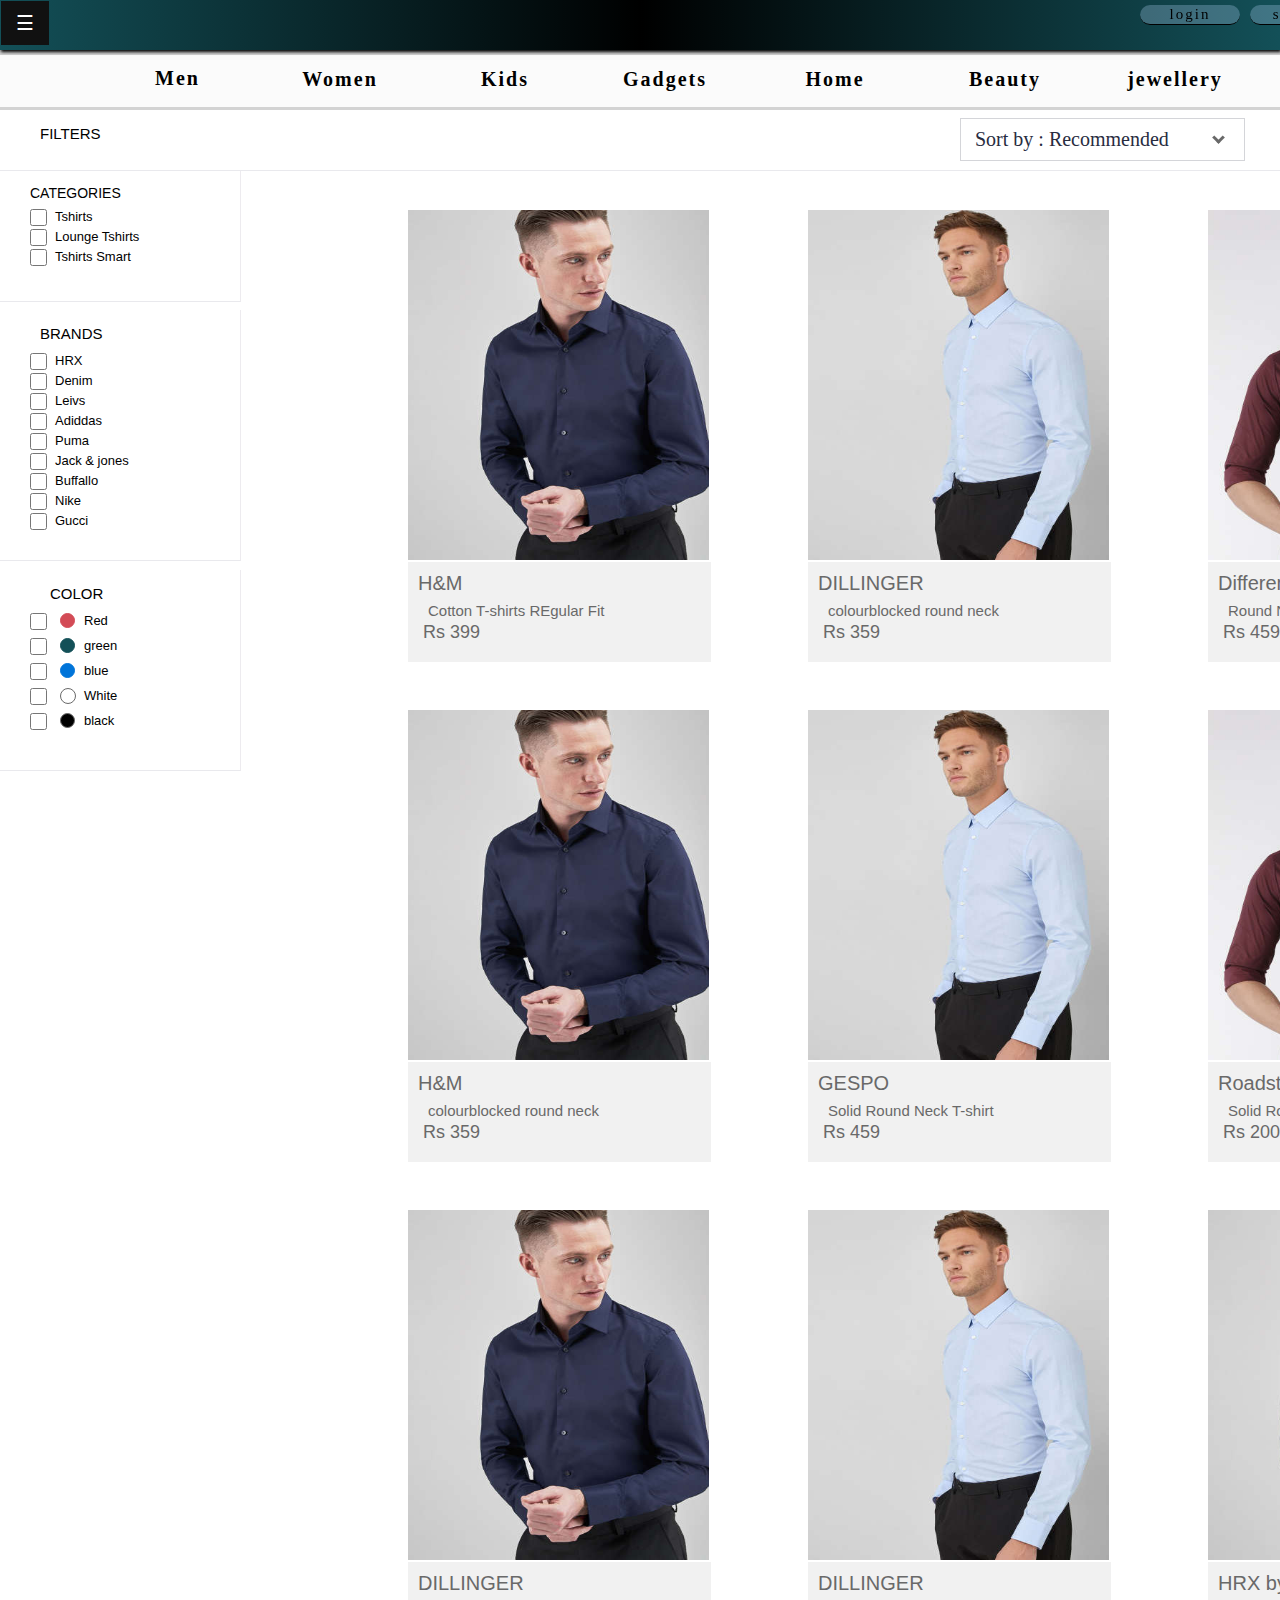
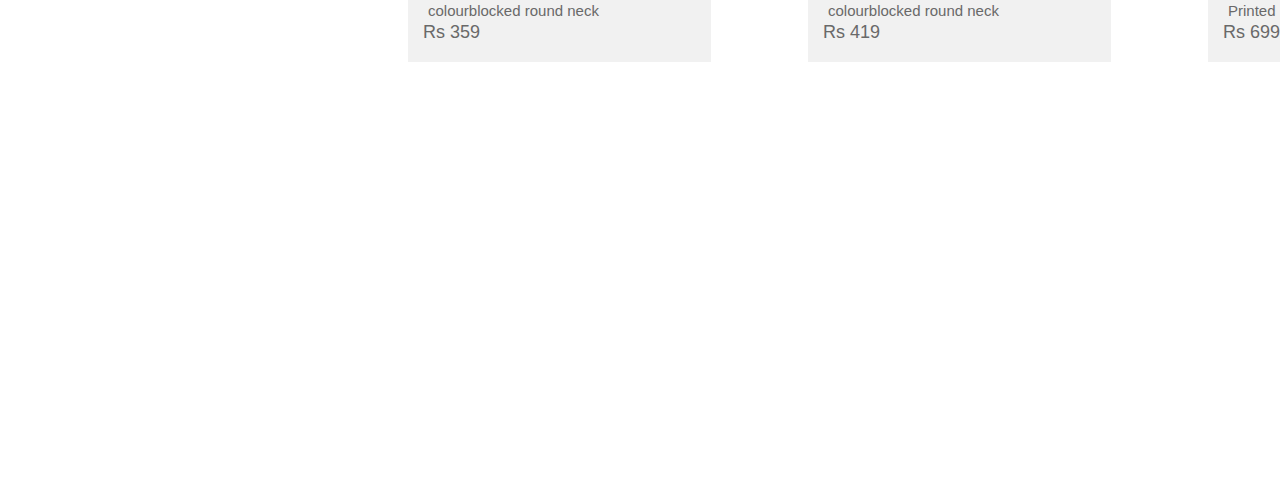
<file: men3.html>
<!DOCTYPE html>
<html>
<head>
   <script src="color.js" ></script>
   <link rel="stylesheet" type="text/css" href="color.css">
   
</head>
<body>
 
    <div class="ll">
<button class="openbtn" onclick="openNav()" >☰</button>  
 <div class="ss"><a href="projectprotype1.html"><input type="button" name="" value="login"></a></div>
 <div class="dd"><a href="index.html"><input type="button" name="" value="sign in"></a></div>
</div>

<div id="mySidepanel" class="sidepanel" onmouseleave="closeNav()">
  <a href="javascript:void(0)" class="closebtn" onclick="closeNav()">×</a>
  <a href="home.html">Home</a>
  <a href="#">Profile</a>
  <a href="#">About</a>
  <a href="#">Services</a>
  <a href="#">Clients</a>
  <a href="#">Contact</a>
</div>
<div class="mm" >
  <a href="menall.html"><div class="main1"><h1 id="t5">Men</h1></div></a>
  <a href="femaleall.html"><div class="main2"><h1 id="t1">Women</h1></div></a>
  <a href="kidsall.html"><div class="main3"><h1 id="t6">Kids</h1></div></a>
  <a href="gadall.html"><div class="main4"><h1 id="t2">Gadgets</h1></div></a>
  <a href="homeall.html"><div class="main5"><h1 id="t7">Home</h1></div></a>
  <a href="beall.html"><div class="main6"><h1 id="t3">Beauty</h1></div></a>
  <a href="jewall.html"><div class="main7"><h1 id="t4">jewellery</h1></div></a>
</div>
<div class="scroll">
  <p id="h1">FILTERS</p>
  <div class="box1">
    <p id="h2">CATEGORIES</p>
  <input type="checkbox" name="" id="ck" >
  <p id="h3">Tshirts</p>
  <input type="checkbox" name="" id="ck1" >
  <p id="h4">Lounge Tshirts</p>
   <input type="checkbox" name="" id="ck2" >
  <p id="h5">Tshirts Smart</p>
</div>
<div class="scroll1">
  <p id="h6">BRANDS</p>
  <input type="checkbox" name="" id="ck3" >
  <p id="h7">HRX</p>
  <input type="checkbox" name="" id="ck4" >
  <p id="h8">Denim</p>
   <input type="checkbox" name="" id="ck5" >
  <p id="h9">Leivs</p>
    <input type="checkbox" name="" id="ck6" >
  <p id="h10">Adiddas</p>
  <input type="checkbox" name="" id="ck7" >
  <p id="h11">Puma</p>
   <input type="checkbox" name="" id="ck8" >
  <p id="h12">Jack & jones</p>
   <input type="checkbox" name="" id="ck9" >
  <p id="h13">Buffallo</p>
 <input type="checkbox" name="" id="ck10" >
  <p id="h14">Nike</p>
  <input type="checkbox" name="" id="ck11" >
  <p id="h15">Gucci</p>
</div>
<div class="scroll2">
   <p id="h16">COLOR</p>
 <input type="checkbox" name="" id="ck12" >
 <div class="red"></div>
  <p id="h17">Red</p>
 <input type="checkbox" name="" id="ck13" >
 <div class="green"></div>
  <p id="h18">green</p>
 <input type="checkbox" name="" id="ck14" >
 <div class="blue"></div>
  <p id="h19">blue</p>
  <input type="checkbox" name="" id="ck15" >
  <div class="white"></div>
  <p id="h20">White</p>
<input type="checkbox" name="" id="ck16" >
  <div class="black"></div>
  <p id="h21">black</p>
  </div>
 
  <div class="scroll3"></div>
  <div class="sort-sortBy">
    Sort by : <span>Recommended</span><i class="arrow down"></i>
    <div class="sort-list">
    <p id="li1">What's New</p>
    <p id="li2">Popularity</p>
    <p id="li3">Better Discount</p>
    <p id="li4">Price: High to Low</p>
    <p id="li5">Price: Low to High</p>
    <p id="li6">Faster Delivery</p>
  </div>
</div>
</div>
<div class="imag1"><img src ='c1.jpg' width="301px" height="350px" id="im1">
  <div class="tx1">
    <p id="tt1">H&M</p>
    <p id="tt2">Cotton T-shirts REgular Fit</p>
    <p id="tt3">Rs 399</p>
    <p id="tt4">Sizes: XS,S,M,L,XL</p>
  </div>
</div>
<div class="imag1" id="cd"><img src ='c2.jpg' width="301px" height="350px" id="im1">
  <div class="tx1">
    <p id="tt1">DILLINGER</p>
    <p id="tt2">colourblocked round neck</p>
    <p id="tt3">Rs 359</p>
    <p id="tt4">Sizes: S,M,L,XL</p>
  </div>
</div>
<div class="imag1" id="cd1"><img src ='c3.jpg' width="301px" height="350px" id="im1">
  <div class="tx1">
    <p id="tt1">Difference of Opinion</p>
    <p id="tt2">Round Neck T-shirt</p>
    <p id="tt3">Rs 459</p>
    <p id="tt4">Sizes: S,M,L,XL</p>
  </div>
</div>
<div class="imag1" id="cd2"><img src ='c1.jpg' width="301px" height="350px" id="im1">
  <div class="tx1">
    <p id="tt1">H&M</p>
    <p id="tt2">colourblocked round neck</p>
    <p id="tt3">Rs 359</p>
    <p id="tt4">Sizes: S,M,L,XL</p>
  </div>
</div>
<div class="imag1" id="cd3"><img src ='c2.jpg' width="301px" height="350px" id="im1">
  <div class="tx1">
    <p id="tt1">GESPO</p>
    <p id="tt2">Solid Round Neck T-shirt</p>
    <p id="tt3">Rs 459</p>
    <p id="tt4">Sizes: XS,S,M,L,XL</p>
  </div>
</div>
<div class="imag1" id="cd4"><img src ='c3.jpg' width="301px" height="350px" id="im1">
  <div class="tx1">
    <p id="tt1">Roadster</p>
    <p id="tt2">Solid Round Neck T-shirt</p>
    <p id="tt3">Rs 200</p>
    <p id="tt4">Sizes: S,M,L,XL</p>
  </div>
</div>
<div class="imag1" id="cd5"><img src ='c1.jpg' width="301px" height="350px" id="im1">
  <div class="tx1">
    <p id="tt1">DILLINGER</p>
    <p id="tt2">colourblocked round neck</p>
    <p id="tt3">Rs 359</p>
    <p id="tt4">Sizes: S,M,L,XL</p>
  </div>
</div>
<div class="imag1" id="cd6"><img src ='c2.jpg' width="301px" height="350px" id="im1">
  <div class="tx1">
    <p id="tt1">DILLINGER</p>
    <p id="tt2">colourblocked round neck</p>
    <p id="tt3">Rs 419</p>
    <p id="tt4">Sizes: S,M,L,XL</p>
  </div>
</div>
<div class="imag1" id="cd7"><img src ='c1.jpg' width="301px" height="350px" id="im1">
  <div class="tx1">
    <p id="tt1">HRX by Hrithik Roshan</p>
    <p id="tt2">Printed round neck</p>
    <p id="tt3">Rs 699</p>
    <p id="tt4">Sizes: S,M,L,XL</p>
  </div>
</div>

</div>
</body>
</html>
</file>
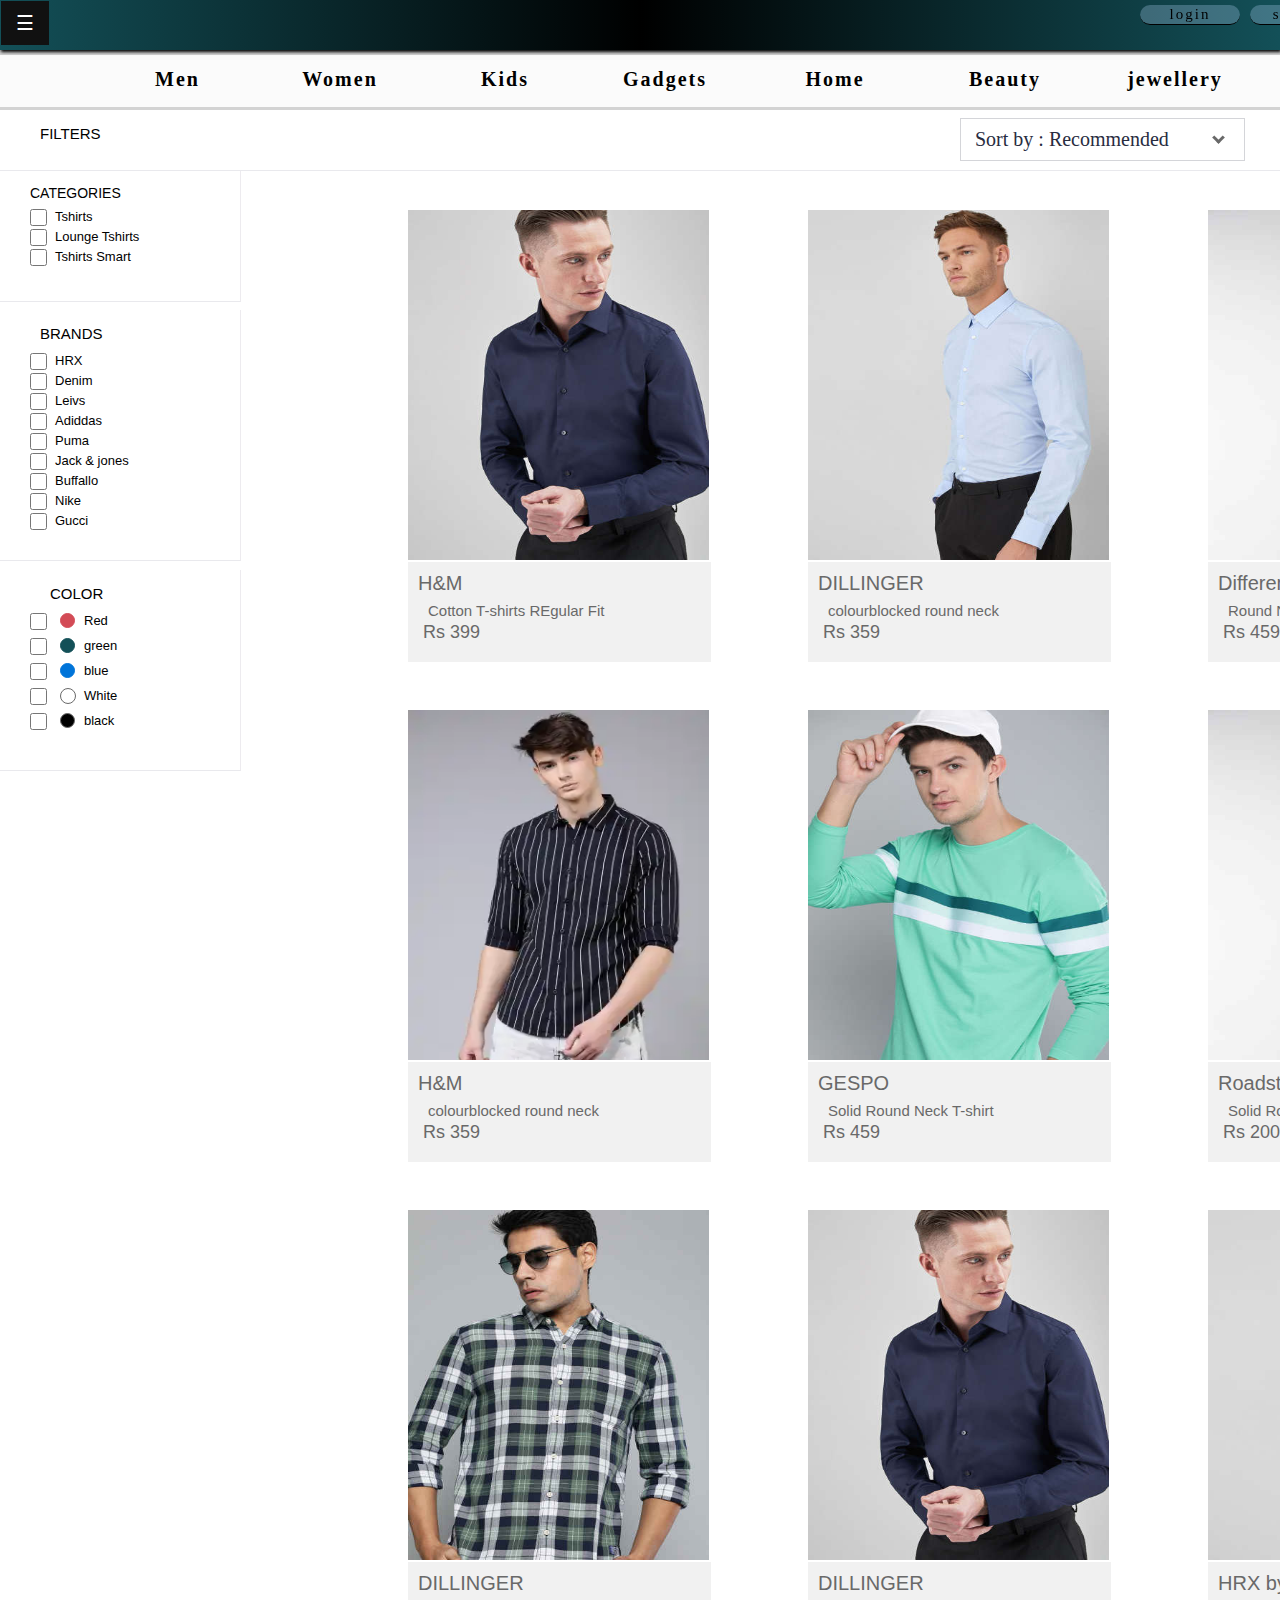
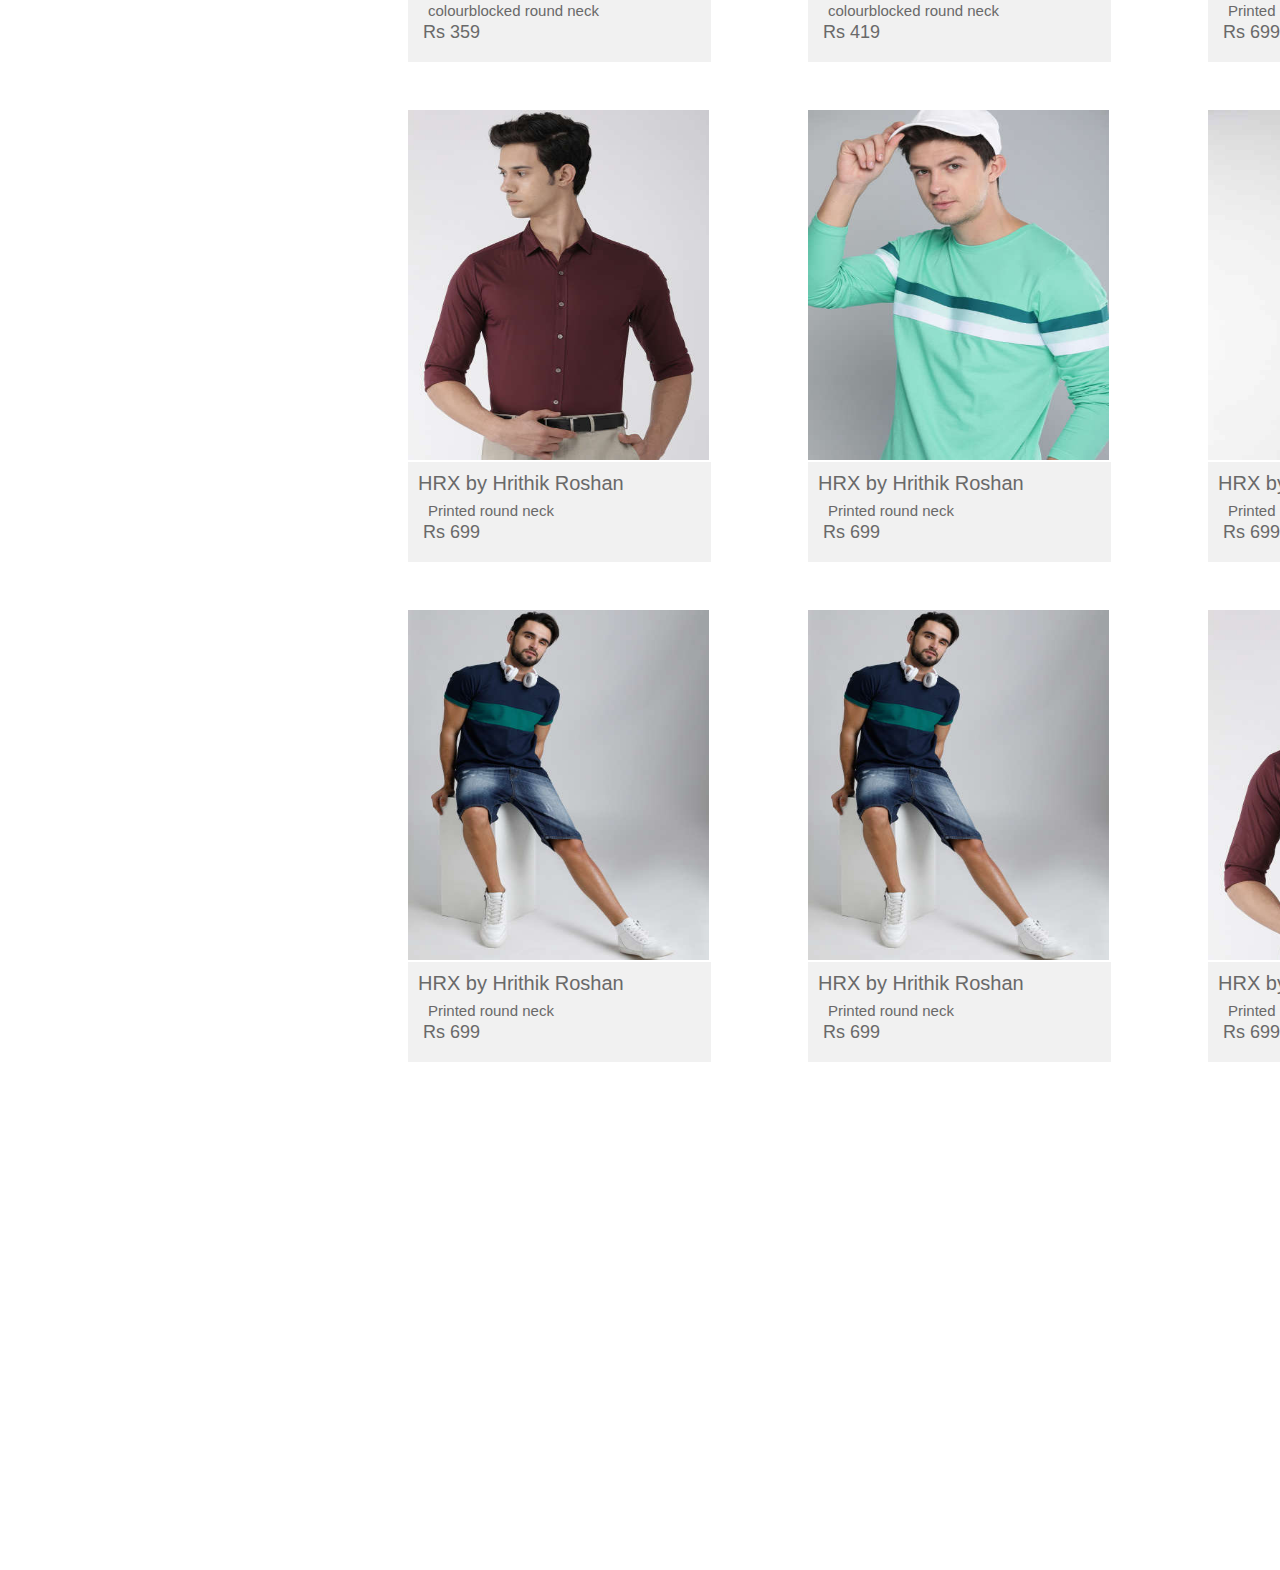
<file: menall.html>
<!DOCTYPE html>
<html>
<head>
   <script src="color.js" ></script>
   <link rel="stylesheet" type="text/css" href="colorall.css">
   
</head>
<body>
 
    <div class="ll">
<button class="openbtn" onclick="openNav()" >☰</button>  
 <div class="ss"><a href="projectprotype1.html"><input type="button" name="" value="login"></a></div>
 <div class="dd"><a href="index.html"><input type="button" name="" value="sign in"></a></div>
</div>

<div id="mySidepanel" class="sidepanel" onmouseleave="closeNav()">
  <a href="javascript:void(0)" class="closebtn" onclick="closeNav()">×</a>
  <a href="home.html">Home</a>
  <a href="#">Profile</a>
  <a href="#">About</a>
  <a href="#">Services</a>
  <a href="#">Clients</a>
  <a href="#">Contact</a>
</div>
<div class="mm" >
  <a href="menall.html"><div class="main1"><h1 id="t5">Men</h1></div></a>
  <a href="femaleall.html"><div class="main2"><h1 id="t1">Women</h1></div></a>
  <a href="kidsall.html"><div class="main3"><h1 id="t6">Kids</h1></div></a>
  <a href="gadall.html"><div class="main4"><h1 id="t2">Gadgets</h1></div></a>
  <a href="homeall.html"><div class="main5"><h1 id="t7">Home</h1></div></a>
  <a href="beall.html"><div class="main6"><h1 id="t3">Beauty</h1></div></a>
  <a href="jewall.html"><div class="main7"><h1 id="t4">jewellery</h1></div></a>

</div>
<div class="scroll">
  <p id="h1">FILTERS</p>
  <div class="box1">
    <p id="h2">CATEGORIES</p>
  <input type="checkbox" name="" id="ck" >
  <p id="h3">Tshirts</p>
  <input type="checkbox" name="" id="ck1" >
  <p id="h4">Lounge Tshirts</p>
   <input type="checkbox" name="" id="ck2" >
  <p id="h5">Tshirts Smart</p>
</div>
<div class="scroll1">
  <p id="h6">BRANDS</p>
  <input type="checkbox" name="" id="ck3" >
  <p id="h7">HRX</p>
  <input type="checkbox" name="" id="ck4" >
  <p id="h8">Denim</p>
   <input type="checkbox" name="" id="ck5" >
  <p id="h9">Leivs</p>
    <input type="checkbox" name="" id="ck6" >
  <p id="h10">Adiddas</p>
  <input type="checkbox" name="" id="ck7" >
  <p id="h11">Puma</p>
   <input type="checkbox" name="" id="ck8" >
  <p id="h12">Jack & jones</p>
   <input type="checkbox" name="" id="ck9" >
  <p id="h13">Buffallo</p>
 <input type="checkbox" name="" id="ck10" >
  <p id="h14">Nike</p>
  <input type="checkbox" name="" id="ck11" >
  <p id="h15">Gucci</p>
</div>
<div class="scroll2">
   <p id="h16">COLOR</p>
 <input type="checkbox" name="" id="ck12" >
 <div class="red"></div>
  <p id="h17">Red</p>
 <input type="checkbox" name="" id="ck13" >
 <div class="green"></div>
  <p id="h18">green</p>
 <input type="checkbox" name="" id="ck14" >
 <div class="blue"></div>
  <p id="h19">blue</p>
  <input type="checkbox" name="" id="ck15" >
  <div class="white"></div>
  <p id="h20">White</p>
<input type="checkbox" name="" id="ck16" >
  <div class="black"></div>
  <p id="h21">black</p>
  </div>
 
  <div class="scroll3"></div>
  <div class="sort-sortBy">
    Sort by : <span>Recommended</span><i class="arrow down"></i>
    <div class="sort-list">
    <p id="li1">What's New</p>
    <p id="li2">Popularity</p>
    <p id="li3">Better Discount</p>
    <p id="li4">Price: High to Low</p>
    <p id="li5">Price: Low to High</p>
    <p id="li6">Faster Delivery</p>
  </div>
</div>
</div>
<div class="imag1"><img src ='c1.jpg' width="301px" height="350px" id="im1">
  <div class="tx1">
    <p id="tt1">H&M</p>
    <p id="tt2">Cotton T-shirts REgular Fit</p>
    <p id="tt3">Rs 399</p>
    <p id="tt4">Sizes: XS,S,M,L,XL</p>
  </div>
</div>
<div class="imag1" id="cd"><img src ='c2.jpg' width="301px" height="350px" id="im1">
  <div class="tx1">
    <p id="tt1">DILLINGER</p>
    <p id="tt2">colourblocked round neck</p>
    <p id="tt3">Rs 359</p>
    <p id="tt4">Sizes: S,M,L,XL</p>
  </div>
</div>
<div class="imag1" id="cd1"><img src ='b2.jpg' width="301px" height="350px" id="im1">
  <div class="tx1">
    <p id="tt1">Difference of Opinion</p>
    <p id="tt2">Round Neck T-shirt</p>
    <p id="tt3">Rs 459</p>
    <p id="tt4">Sizes: S,M,L,XL</p>
  </div>
</div>
<div class="imag1" id="cd2"><img src ='b1.webp' width="301px" height="350px" id="im1">
  <div class="tx1">
    <p id="tt1">H&M</p>
    <p id="tt2">colourblocked round neck</p>
    <p id="tt3">Rs 359</p>
    <p id="tt4">Sizes: S,M,L,XL</p>
  </div>
</div>
<div class="imag1" id="cd3"><img src ='a4.jpg' width="301px" height="350px" id="im1">
  <div class="tx1">
    <p id="tt1">GESPO</p>
    <p id="tt2">Solid Round Neck T-shirt</p>
    <p id="tt3">Rs 459</p>
    <p id="tt4">Sizes: XS,S,M,L,XL</p>
  </div>
</div>
<div class="imag1" id="cd4"><img src ='b2.jpg' width="301px" height="350px" id="im1">
  <div class="tx1">
    <p id="tt1">Roadster</p>
    <p id="tt2">Solid Round Neck T-shirt</p>
    <p id="tt3">Rs 200</p>
    <p id="tt4">Sizes: S,M,L,XL</p>
  </div>
</div>
<div class="imag1" id="cd5"><img src ='b3.jpg' width="301px" height="350px" id="im1">
  <div class="tx1">
    <p id="tt1">DILLINGER</p>
    <p id="tt2">colourblocked round neck</p>
    <p id="tt3">Rs 359</p>
    <p id="tt4">Sizes: S,M,L,XL</p>
  </div>
</div>
<div class="imag1" id="cd6"><img src ='c1.jpg' width="301px" height="350px" id="im1">
  <div class="tx1">
    <p id="tt1">DILLINGER</p>
    <p id="tt2">colourblocked round neck</p>
    <p id="tt3">Rs 419</p>
    <p id="tt4">Sizes: S,M,L,XL</p>
  </div>
</div>
<div class="imag1" id="cd7"><img src ='c2.jpg' width="301px" height="350px" id="im1">
  <div class="tx1">
    <p id="tt1">HRX by Hrithik Roshan</p>
    <p id="tt2">Printed round neck</p>
    <p id="tt3">Rs 699</p>
    <p id="tt4">Sizes: XS,S,M,L,XL</p>
  </div>
</div>
<div class="imag1" id="cd8"><img src ='c3.jpg' width="301px" height="350px" id="im1">
  <div class="tx1">
    <p id="tt1">HRX by Hrithik Roshan</p>
    <p id="tt2">Printed round neck</p>
    <p id="tt3">Rs 699</p>
    <p id="tt4">Sizes: S,M,L,XL</p>
  </div>
</div>
<div class="imag1" id="cd9"><img src ='a4.jpg' width="301px" height="350px" id="im1">
  <div class="tx1">
    <p id="tt1">HRX by Hrithik Roshan</p>
    <p id="tt2">Printed round neck</p>
    <p id="tt3">Rs 699</p>
    <p id="tt4">Sizes: XS,M,L,XL</p>
  </div>
</div>
<div class="imag1" id="cd10"><img src ='b2.jpg' width="301px" height="350px" id="im1">
  <div class="tx1">
    <p id="tt1">HRX by Hrithik Roshan</p>
    <p id="tt2">Printed round neck</p>
    <p id="tt3">Rs 699</p>
    <p id="tt4">Sizes: XS,S,M,L,XL</p>
  </div>
</div>
<div class="imag1" id="cd11"><img src ='a2.jpg' width="301px" height="350px" id="im1">
  <div class="tx1">
    <p id="tt1">HRX by Hrithik Roshan</p>
    <p id="tt2">Printed round neck</p>
    <p id="tt3">Rs 699</p>
    <p id="tt4">Sizes: XS,S,M,L,XL</p>
  </div>
</div><div class="imag1" id="cd12"><img src ='a2.jpg' width="301px" height="350px" id="im1">
  <div class="tx1">
    <p id="tt1">HRX by Hrithik Roshan</p>
    <p id="tt2">Printed round neck</p>
    <p id="tt3">Rs 699</p>
    <p id="tt4">Sizes: XS,S,M,L,XL</p>
  </div>
</div><div class="imag1" id="cd13"><img src ='c3.jpg' width="301px" height="350px" id="im1">
  <div class="tx1">
    <p id="tt1">HRX by Hrithik Roshan</p>
    <p id="tt2">Printed round neck</p>
    <p id="tt3">Rs 699</p>
    <p id="tt4">Sizes: XS,S,M,L,XL</p>
  </div>
</div>

</div>
</body>
</html>
</file>
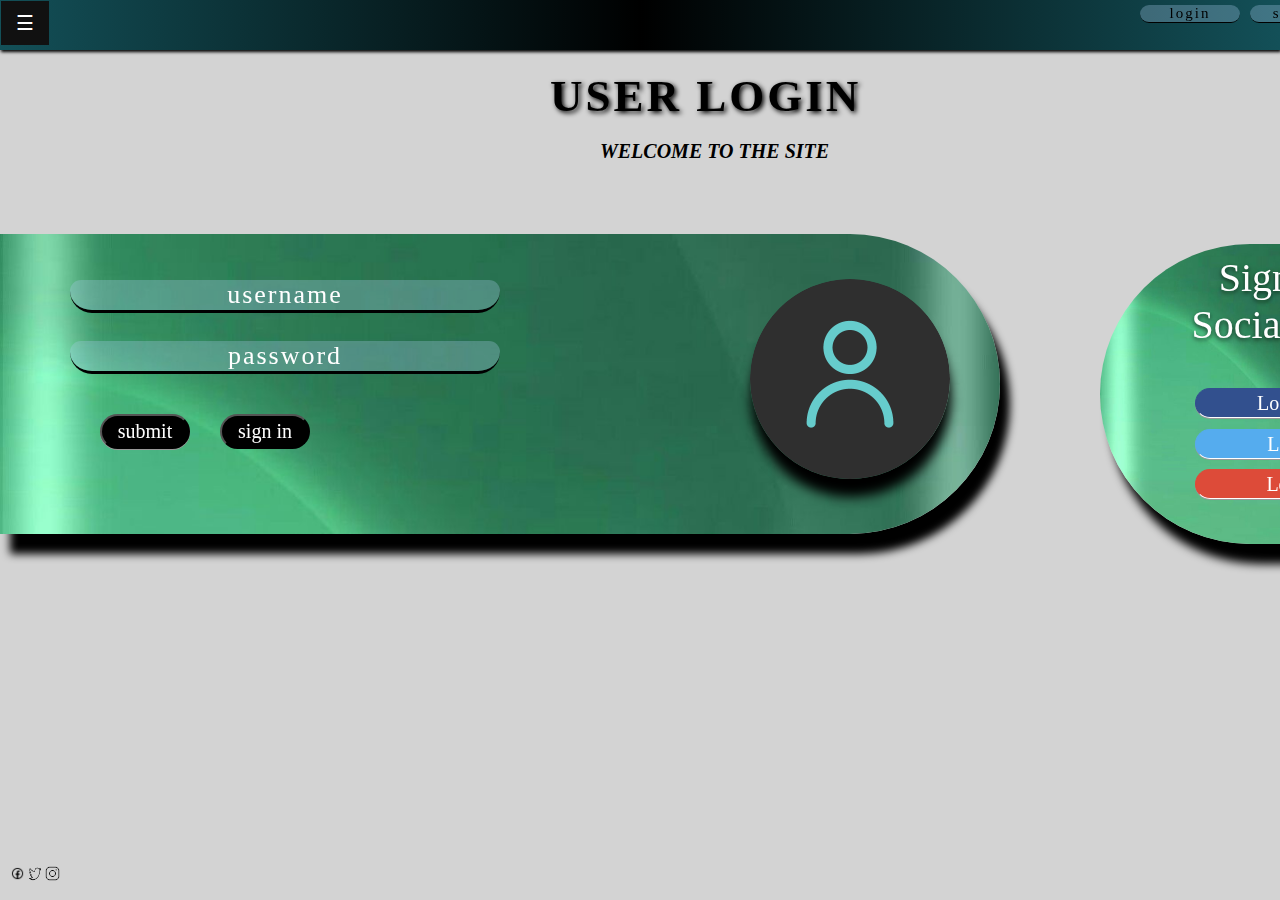
<file: projectprotype1.html>
<!DOCTYPE html>
<html>
<head>
	<style type="text/css">
	*{
      padding: 0px;
      margin: 0px;
	}
	body
    {
      background-color:lightgrey;
      max-width: 100%;
      overflow-x: hidden;
      overflow-y: hidden;
    }
	.ll1
    {
      
      left: 0px;
      top: 0px;
      height: 50px;
      width: 100%;
      position: fixed;
      background: linear-gradient(90deg,#135058,black,#135058);
      box-shadow: 1px 2px 3px ;

    }
        .ss input[type="button"]
    {
      top: 5px;
      width: 100px;
      outline: none;
      border-bottom: 1.5px solid black;
      background: transparent;
      color: black;
      font-size: 15px;
      border-top-left-radius: 20px 20px;
      border-bottom-left-radius: 20px 20px;
      border-top-right-radius: 20px 20px;
      border-bottom-right-radius: 20px 20px;
      border-top: none;
      border-left: none;
      border-right: none;
      transition: 0.2s;
      left: 1140px;
      position:absolute;
      background: rgba(171, 205, 239, 0.3);
      text-align: center;
      letter-spacing: 2px;
      font-family:cursive;
    }
.ss input[type="button"]:hover
{
 cursor: pointer;
 background-color:#444;

 }
  .ss input[type="button"]:active
 {
  transform: translate(3px);
}

 
.dd input[type="button"]
    {
      top: 5px;
      width: 100px;
      outline: none;
      border-bottom: 1.5px solid black;
      color: black;
      font-size: 15px;
      border-top-left-radius: 20px 20px;
      border-bottom-left-radius: 20px 20px;
      border-top-right-radius: 20px 20px;
      border-bottom-right-radius: 20px 20px;
      border-top: none;
      border-left: none;
      border-right: none;
      transition: 0.2s;
      left: 1250px;
      background::linear-gradient(90deg,#80d0c7,#13547a,#80d0c7);
      position:absolute;
      background: rgba(171, 205, 239, 0.3);
      opacity: 5.0;
      filter: alpha(opacity=500);
      text-align: center;
      letter-spacing: 2px;
      font-family:cursive;
    }

.dd input[type="button"]:hover
{
 cursor: pointer;
 background-color:#444;

 }
   .dd input[type="button"]:active
 {
  transform: translate(3px);
}


.openbtn {

  top: 1px;
  position: absolute;
  margin-left: 1px;
  font-size: 20px;
  cursor: pointer;
  background-color: #111;
  color: white;
  padding: 10px 15px;
  border: none;
  outline: none;

}

.openbtn:hover {
  background-color:#444;
}
.sidepanel  {
  width: 0;
  position: fixed;
  height: 250px;
  top: 0;
  left: 0;
  background-color: #111;
  overflow-x: hidden;
  transition: 0.7s;
  padding-top: 60px;
  opacity: 1000.0;
  z-index: 12;
}

.sidepanel a {
  padding: 8px 8px 8px 32px;
  text-decoration: none;
  font-size: 25px;
  color: #818181;
  display: block;
  transition: 0.3s;
}

.sidepanel a:hover
 {
  color: #f1f1f1;
}

.sidepanel .closebtn 
{
  position: absolute;
  top: 0;
  right: 25px;
  font-size: 36px;
  
}

.uu
{
	top:0px;
    position: absolute;
    height: 100%;
    width:15%;
    background-repeat: no-repeat;
    box-sizing: border-box;
    filter: blur(2px);
    -webkit-filter:blur(1px);
    position: fixed;
    left:89%;
    background: linear-gradient(#000000,#2d3436);
    visibility: hidden;
}

.aa
{
 position: absolute;
 position: fixed;
 height: 300px;
 width: 1000px;
 margin-top: 180px;
 box-shadow: 10px 20px 8px ;
 border-top-left-radius: 0px 0px;
 border-bottom-left-radius: 0px 0px;
 border-top-right-radius: 200px 200px;
 border-bottom-right-radius: 200px 200px;
 background-size: 100%  ;
 background-repeat: no-repeat;
 box-sizing: border-box;
 padding: 10px 70px;
 border-top: 3.5px solid none ;
 background-image: url("z10.jpeg");
}
.aa input
{
  width:50%;
  margin-bottom:10px;
}
.aa input[type="text"],input[type="password"]
{
 outline: none;
 border-bottom: 3.5px solid black;
 background: transparent;
 color: white;
 font-size: 26px;
 border-top-left-radius: 50px 50px;
 border-bottom-left-radius: 100px 100px;
 border-top-right-radius: 50px 50px;
 border-bottom-right-radius: 100px 100px;
 border-top: none;
 border-left: none;
 border-right: none;
 transition: 0.2s;
 text-align: center;
 letter-spacing: 2px;
 font-family:georgia,serif;
}
::placeholder
{
 background: rgba(171, 205, 239, 0.3);
 opacity: 5.0;
 filter: alpha(opacity=500);
 color:white;
}
.aa input[type="text"]:hover
{
 cursor: pointer;
 border-bottom: 1.5px solid white;
 background: transparent;
}
.aa input[type="password"]:hover
{
 cursor: pointer;
 border-bottom: 1.5px solid white;
 background: transparent;
 
}
.logo
{
 box-shadow: 1px 18px 12px ;
 width: 200px;
 height: 200px;
 border-radius: 50%;
 position: absolute;
 top: 45px;
 left: 75%;
}
#t1
{
 width: 100%;
 top: 70px;
 position: absolute;
 text-align: left;
 text-transform: uppercase;
 text-indent: 550px;
 letter-spacing: 3px;
 font-family:"georgia";
 text-shadow: 2px 2px 5px ;
 font-size: 45px;
 font-weight: 300px;
 color: black;
 filter: blur(0px);	


}
#t2
{
 position: absolute;
 top:140px;
 text-align: left;
 text-transform: uppercase;
 text-indent: 600px;
 font-family:Times New Roman,Times,serif;
 font-style: oblique;
 font-size: 20px;
 font-weight: bolder;
}
.vv
{
 margin-top: 190px;
 position: absolute;
 height: 300px;
 width: 433px;
 left: 1100px;
 box-shadow: 10px 20px 10px ;
 border-top-left-radius: 200px 200px;
 border-bottom-left-radius: 200px 200px;
 border-top-right-radius: 00px 00px;
 border-bottom-right-radius: 00px 00px;
 background-image: url("z10.jpeg");
 background-size: 100% ;
 background-repeat: no-repeat;
 cursor: pointer;
 box-sizing: border-box;
 padding: 10px 70px;
}
.aa input[type="button"]
{
 position: absolute;
 top:60%;
 left: 22%;  
 outline: none;
 height: 35px;
 width:90px;
 color:#fff;
 background-color: black;
 font-size: 20px;
 border-radius: 35px;
 transition: 0.1s;
 font-family:cursive;
}
.aa input[type="button"]:hover
{
 cursor: pointer;
 color: dimgrey;
}
.aa input[type="button"]:active
{
  transform: translate(2px);
}
.aa input[type="submit"]
{
 position: absolute;
 left: 10%;
 top: 60%;
 box-shadow:  0 1px #999; 
 outline: none;
 height:35px;
 width:90px;
 color:white;
 background-color: black;
 font-size: 20px;
 border-radius: 45px;
 transition: 0.1s ease;
 font-family:cursive;
}
.aa input[type="submit"]:hover
{
 cursor: pointer;
 color: dimgrey;
}
.aa input[type="submit"]:active
{
 transform: translate(2px);
}
#ww input[type="button"]
{
 position: relative;
 top:40px;
 left: 25px;
 box-shadow:  0 1px #999; 
 outline: none;
 height: 30px;
 width:300px;
 color:white;
 border-bottom: 1.5px solid ;
 background: #32508e;
 font-size: 20px;
 border-top-left-radius: 30px 30px;
 border-bottom-left-radius: 30px 30px;
 border-top-right-radius: 30px 30px;
 border-bottom-right-radius: 30px 30px;
 border-top: 0.5px solid #32508e;
 border-left: 0.5px solid #32508e;
 border-right: 0.5px solid #32508e;
 transition: 0.1s ease;
 font-family:cursive;
}
#ww input[type="button"]:hover
{
 cursor: pointer;
 border-bottom: 0.5px solid #32508e;
}
#ww input[type="button"]:active
{
  transform: translate(1px);
}
#cc input[type="button"]
{
 position: relative;
 top:15px;
 left: 25px;
 box-shadow:  0 1px #999; 
 outline: none;
 height: 30px;
 width:300px;
 color:white;
 border-bottom: 1.5px solid ;
 background: #55acee;
 font-size: 20px;
 border-top-left-radius: 30px 30px;
 border-bottom-left-radius: 30px 30px;
 border-top-right-radius: 30px 30px;
 border-bottom-right-radius: 30px 30px;
 border-top: 0.5px solid #55acee;
 border-left: 0.5px solid #55acee;
 border-right: 0.5px solid #55acee;
 transition: 0.1s ease;
 font-family:cursive;
}
#cc input[type="button"]:hover
{
 cursor: pointer;
 border-bottom: 0.5px solid #55acee;
}
#cc input[type="button"]:active
{
 transform: translate(1px);
}
#rr input[type="button"]
{
 position: relative;
 top:25px;
 left: 25px;
 box-shadow:  0 1px #999; 
 outline: none;
 height: 30px;
 width:300px;
 color:white;
 border-bottom: 1.5px solid ;
 background: #dd4b39;
 font-size: 20px;
 border-top-left-radius: 30px 30px;
 border-bottom-left-radius: 30px 30px;
 border-top-right-radius: 30px 30px;
 border-bottom-right-radius: 30px 30px;
 border-top: 0.5px solid #dd4b39;
 border-left: 0.5px solid #dd4b39;
 border-right: 0.5px solid #dd4b39;
 transition: 0.1s ease;
 font-family:cursive;
}
#rr input[type="button"]:hover
{
 cursor: pointer;
 border-bottom: 0.5px solid #dd4b39;
}
 #rr input[type="button"]:active
{
 
 transform: translate(1px);
}
.ll
{
 display: block;
 font-size: 40px;
 color: #fff;
 text-align: center;
 text-shadow: 0 2px 4px rgba(0,0,0,0.6);
}

.lastpoint
{
 position: absolute;
 top: 94%;
 height: 45px;
 width: 100%;
 }
.icon
{
 position: absolute;
 margin-left: 10px;
 top: 10px;
 margin-top: 10px;
}
#i1:hover
{
 cursor: default;
}

</style>
<script type="text/javascript">
	function val()
	{
     var a=document.form.u1.value;
     var b=document.form.u2.value;
     flag=true;
      if(a==""&& b=="")
      	{
      		alert("Full Form is blank");
      		flag=false;
      	}
      	else
      	{
      		if(a=="")
      		{
      			alet("username is blank");
      			document.form.u1.focus();
      			flag=false;
      		}
      	
      	else if(b=="")
      	{
          alert("set password");
          document.form.u2.focus();
          flag=false;
        }
     

    }

return flag;
}
</script>
</head>
<body>
    <br/><br/>
	<div><img src="z10.jpeg" class="uu"></div>
	<h1 align="center" id="t1"><b>USER LOGIN</b></h1>
	<br/>
	<h1 align="center" id="t2">Welcome to the site</h1>
	
		<div  class="aa">
         
        

			<img src="i1.png" class="logo" >
			<form action="home.html" name="form" onsubmit="return val()">				
				<br/><br/>
				 <input type="text" name="u1" placeholder="username">
				 <br/><br/>
				 <input type="password" name="u2" placeholder="password">
                     <a href="index.html"><input type="button" name="" value="sign in"></a>
                     <input type="submit" name="btn" value ="submit" ></form>

			</div>
		
		
	<div class="vv">
	          <span class="ll">Sign in with<br/>Social Network</span> 
              <div id="ww"><input type="button" name="" value="Log in with Facebook"></div>
                <br/><br/>
              <div id="cc">  <input type="button" name="" value="Log in with Twitter"></div>
              <div id="rr"><input type="button" name="" value="Log in with Google"></div> 


                       </div>
	</div>
	<div id="mySidepanel" class="sidepanel" onmouseleave="closeNav()">
  <a href="javascript:void(0)" class="closebtn" onclick="closeNav()">×</a>
  <a href="home.html">Home</a>
  <a href="#">Profile</a>
  <a href="#">About</a>
  <a href="#">Services</a>
  <a href="#">Clients</a>
  <a href="#">Contact</a>
</div>
<div class="ll1">
  <button class="openbtn" onclick="openNav()" >☰</button>  
  <div class="ss"><a href="projectprotype1.html"><input type="button" name="" value="login"></a></div>
    <div class="dd"><a href="index.html"><input type="button" name="" value="sign in"></a></div>
        </div>
        <div ></div>

<script>
function openNav() {
  document.getElementById("mySidepanel").style.width = "250px";
  document.getElementById("mySidepanel").style.height ="100%";
}

function closeNav() {
  document.getElementById("mySidepanel").style.width = "0";
}

</script>
      <div class="lastpoint">
                  <div class="icon">
                    <img src ='f.png' width="15px" height="15px" id="i1">
                    <img src ='tw.png' width="12px" height="15px" id="i2">
                    <img src ='in.png' width="15px" height="15px" id="i3">
                  </div>
        </div>
</body>
</html>
</file>
<file: colorall.css>
body
{
 background-color:lightgrey;
 max-width: 100%;
 overflow-x: hidden;
 height: inherit;
 width: inherit;
}
.ll
{
 z-index: 11;
 left: 0px;
 top: 0px;
 height: 50px;
 width: 100%;
 position: fixed;
 background: linear-gradient(90deg,#135058,black,#135058);
 box-shadow: 1px 2px 3px ;
}
.ss input[type="button"]
{
 top: 5px;
 width: 100px;
 left: 100px;
 outline: none;
 border-bottom: 1.5px solid black;
 background: transparent;
 color: black;
 font-size: 15px;
 border-top-left-radius: 20px 20px;
 border-bottom-left-radius: 20px 20px;
 border-top-right-radius: 20px 20px;
 border-bottom-right-radius: 20px 20px;
 border-top: none;
 border-left: none;
 border-right: none;
  left: 1140px; 
 background::linear-gradient(90deg,#80d0c7,#13547a,#80d0c7);
 position:absolute;
 background: rgba(171, 205, 239, 0.3);
 opacity: 5.0;
 filter: alpha(opacity=500);
 text-align: center; 
 letter-spacing: 2px;
 font-family:cursive;
}
.ss input[type="button"]:hover
{
 cursor: pointer;
 background-color:#444;
}
.ss input[type="button"]:active
{
  transform: translate(3px);
}
.dd input[type="button"]
		{
			top: 5px;
			width: 100px;
			          outline: none;
border-bottom: 1.5px solid black;

color: black;
font-size: 15px;
border-top-left-radius: 20px 20px;
border-bottom-left-radius: 20px 20px;
 border-top-right-radius: 20px 20px;
border-bottom-right-radius: 20px 20px;
border-top: none;
border-left: none;
border-right: none;

left: 1250px;
	background::linear-gradient(90deg,#80d0c7,#13547a,#80d0c7);
position:absolute;
background: rgba(171, 205, 239, 0.3);
opacity: 5.0;

filter: alpha(opacity=500);
	
	text-align: center;
	letter-spacing: 2px;	
	font-family:cursive;
		}

.dd input[type="button"]:hover
{
 cursor: pointer;
 background-color:#444;

 }
  .dd input[type="button"]:active
 {
  transform: translate(3px);
}
.openbtn {

  top: 1px;
  position: absolute;
  margin-left: 1px;
  font-size: 20px;
  cursor: pointer;
  background-color: #111;
  color: white;
  padding: 10px 15px;
  border: none;
  outline: none;

}

.openbtn:hover
 {
  background-color:#444;
}
.sidepanel  {
  width: 0;
  position: fixed;
  height: 250px;
  top: 0;
  left: 0;
  background-color: #111;
  overflow-x: hidden;
  transition: 0.7s;
  padding-top: 60px;
  opacity: 1000.0;
  z-index: 12;
}
.mm a
{
   letter-spacing: 2px;
 font-family:serif;
 font-size: 20px;
 color:black;
 text-decoration: none;



}
.sidepanel a 
{
    padding: 8px 8px 8px 32px;
  text-decoration: none;
  font-size: 25px;
  color: #818181;
  display: block;
  transition: 0.3s;}

.sidepanel a:hover
 {
  color: #f1f1f1;
}

.sidepanel .closebtn {
  position: absolute;
  top: 0;
  right: 25px;
  font-size: 36px;
  
}
.mm
{
 position: absolute;
 top: 55px;
 height: 52px;
 width: 100%;
 background: rgba(491, 805, 839, 0.9); 
 transition: top .2s;
 z-index: 9;
 left: 0px;
}
.main1
{
 position: absolute;
 top:0px;
 margin-left: 120px;
 height: 50px;
 width: 130px; 	
}
.main1:hover
{
	cursor: pointer;
	background-color: #d3d3d3;
}
#t5
{
  margin-left: 35px;
 letter-spacing: 2px;
 font-family:serif;
 font-size: 20px;
 color:black;
}

.main2
{
 position: absolute;
 top:0px;
 margin-left: 275px;
 height: 50px;
 width: 130px; 
 text-align: center;	
 }
#t1
{
 letter-spacing: 2px;
 font-family:serif;
 font-size: 20px;
 color:black;
}
.main2:hover
{
	cursor: pointer;
	background-color: #d3d3d3;
}

.main3
{
 position: absolute;
 top:0px;
 margin-left: 440px;
 height: 50px;
 width: 130px; 	
 text-align: center;
 }
#t6
{
  letter-spacing: 2px;
 font-family:serif;
 font-size: 20px;
 color:black;
}
.main3:hover
{
	cursor: pointer;
	background-color: #d3d3d3;
}


.main4
{
 position: absolute;
 top:0px;
 margin-left: 600px;
 height: 50px;
 width: 130px; 	
 text-align: center;
}
#t2
{
 letter-spacing: 2px;
 font-family:serif;
 font-size: 20px;
 color:black;
}
.main4:hover
{
	cursor: pointer;
	background-color: #d3d3d3;
}

.main5
{
 position: absolute;
 top:0px;
 margin-left: 770px;
 height: 50px;
 width: 130px; 	
 text-align: center;
 }
#t7
{
 letter-spacing: 2px;
 font-family:serif;
 font-size: 20px;
 color:black;
}
.main5:hover
{
	cursor: pointer;
	background-color: #d3d3d3;
}

.main6
{
 position: absolute;
 top:0px;
 margin-left: 940px;
 height: 50px;
 width: 130px; 	
 text-align: center;
 }
#t3
{
 letter-spacing: 2px;
 font-family:serif;
 font-size: 20px;
 color:black;
}
.main6:hover
{
	cursor: pointer;
	background-color: #d3d3d3;
}
.main7
{
 position: absolute;
 top:0px;
 margin-left: 1110px;
 height: 50px;
 width: 130px; 	
 text-align: center;
 }
#t4
{
 letter-spacing: 2px;
 font-family:serif;
 font-size: 20px;
 color:black;
}
.main7:hover
{
	cursor: pointer;
	background-color: #d3d3d3;
}
.scroll
{
	left: 0px;
    top: 110px;
	height: 340%;
	width: 100%;
	background : white;
	position: absolute;
}
#h1
{
	font-family:Arial;
    position: absolute;
	margin-left: 40px;
	font-size: 15px;
}
.box1
{
	position: absolute;
	margin-left: 0px;
	top: 60px;
	height: 130px;
	width: 240px;
	border-bottom: 1px solid #e9e9ed;
	border-right: 1px solid #edebef;
	border-top: 1px solid #e9e9ed;	
}
#h2
{ 
	font-family:Arial;
	position: absolute;
	top: 0px;
	margin-left: 30px;
	font-size: 14px;
	}
#ck
{
	position: absolute;
	top: 35px;
	margin-left: 30px;
	height: 17px;
	width: 17px;
}
#ck:hover
{
	cursor: pointer;
}
#h3
{
	font-family:Arial;
    position: absolute;
	top: 25px;
	margin-left: 55px;
	font-size: 13px;
}
#ck1
{
	position: absolute;
	top: 55px;
	margin-left: 30px;
	height: 17px;
	width: 17px;
}
#ck1:hover
{
	cursor: pointer;
}
#h4
{
	font-family:Arial;
    position: absolute;
	top: 45px;
	margin-left: 55px;
	font-size: 13px;
}
#ck2
{
	position: absolute;
	top: 75px;
	margin-left: 30px;
	height: 17px;
	width: 17px;
}
#ck2:hover
{
	cursor: pointer;
}
#h5
{
	font-family:Arial;
    position: absolute;
	top: 65px;
	margin-left: 55px;
	font-size: 13px;
}
.scroll1
{
	position:absolute;
	left: 0px;
	top: 200px;
	height: 250px;
	width: 240px;
	border-bottom: 1.5px solid #e9e9ed;
	border-right: 1.5px solid #edebef;
}
#h6
{
	font-family:Arial;
    position: absolute;
	margin-left: 40px;
	font-size: 15px;

}
#ck3
{
	position: absolute;
	top: 40px;
	margin-left: 30px;
	height: 17px;
	width: 17px;
}
#h7
{
	font-family:Arial;
    position: absolute;
	top: 30px;
	margin-left: 55px;
	font-size: 13px;
}
#ck3:hover
{
	cursor: pointer;
}

#ck4
{
	position: absolute;
	top: 60px;
	margin-left: 30px;
	height: 17px;
	width: 17px;
}
#h8
{
	font-family:Arial;
    position: absolute;
	top: 50px;
	margin-left: 55px;
	font-size: 13px;
}
#ck4:hover
{
	cursor: pointer;
}

#ck5
{
	position: absolute;
	top: 80px;
	margin-left: 30px;
	height: 17px;
	width: 17px;
}
#h9
{
	font-family:Arial;
    position: absolute;
	top: 70px;
	margin-left: 55px;
	font-size: 13px;
}
#ck5:hover
{
	cursor: pointer;
}

#ck6
{
	position: absolute;
	top: 100px;
	margin-left: 30px;
	height: 17px;
	width: 17px;
}
#h10
{
	font-family:Arial;
    position: absolute;
	top: 90px;
	margin-left: 55px;
	font-size: 13px;
}
#ck6:hover
{
	cursor: pointer;
}

#ck7
{
	position: absolute;
	top: 120px;
	margin-left: 30px;
	height: 17px;
	width: 17px;
}
#h11
{
	font-family:Arial;
    position: absolute;
	top: 110px;
	margin-left: 55px;
	font-size: 13px;
}
#ck7:hover
{
	cursor: pointer;
}

#ck8
{
	position: absolute;
	top: 140px;
	margin-left: 30px;
	height: 17px;
	width: 17px;
}
#h12
{
	font-family:Arial;
    position: absolute;
	top: 130px;
	margin-left: 55px;
	font-size: 13px;
}
#ck8:hover
{
	cursor: pointer;
}

#ck9
{
	position: absolute;
	top: 160px;
	margin-left: 30px;
	height: 17px;
	width: 17px;
}
#h13
{
	font-family:Arial;
    position: absolute;
	top: 150px;
	margin-left: 55px;
	font-size: 13px;
}
#ck9:hover
{
	cursor: pointer;
}

#ck10
{
	position: absolute;
	top: 180px;
	margin-left: 30px;
	height: 17px;
	width: 17px;
}
#h14
{
	font-family:Arial;
    position: absolute;
	top: 170px;
	margin-left: 55px;
	font-size: 13px;
}
#ck10:hover
{
	cursor: pointer;
}

#ck11
{
	position: absolute;
	top: 200px;
	margin-left: 30px;
	height: 17px;
	width: 17px;
}
#h15
{
	font-family:Arial;
    position: absolute;
	top: 190px;
	margin-left: 55px;
	font-size: 13px;
}
#ck10:hover
{
	cursor: pointer;
}
.scroll2
{
	position:absolute;
	left: 0px;
	top: 460px;
	height: 200px;
	width: 240px;
	border-bottom: 1px solid #e9e9ed;
	border-right: 1px solid #edebef;

}
#h16
{
	font-family:Arial;
    position: absolute;
	font-size: 15px;
	margin-left: 50px;

}
#ck12
{
	position: absolute;
	top: 40px;
	margin-left: 30px;
	height: 17px;
	width: 17px;
}
.red
{
	position: absolute;
	top: 43px;
	margin-left: 60px;
	height: 13px;
	width: 13px;
	border:1.5px solid rgb(211, 75, 86);
    border-radius: 50%;
    background-color: rgb(211, 75, 86);
}
#h17
{
	top: 30px;
	font-family:Arial;
    position: absolute;
	font-size: 13px;
	margin-left: 84px;

}
#ck13
{
	position: absolute;
	top: 65px;
	margin-left: 30px;
	height: 17px;
	width: 17px;
}
.green
{
	position: absolute;
	top: 68px;
	margin-left: 60px;
	height: 13px;
	width: 13px;
	border:1.5px solid #135058;
    border-radius: 50%;
    background-color: #135058;
}
#h18
{
	top: 55px;
	font-family:Arial;
    position: absolute;
	font-size: 13px;
	margin-left:84px;

}
#ck14
{
	position: absolute;
	top: 90px;
	margin-left: 30px;
	height: 17px;
	width: 17px;

}
.blue
{
	position: absolute;
	top: 93px;
	margin-left:60px;
	height: 13px;
	width: 13px;
	border:1.5px solid rgb(0, 116, 217);
    border-radius: 50%;
    background-color: rgb(0, 116, 217);
}
#h19
{
	top: 80px;
	font-family:Arial;
    position: absolute;
	font-size: 13px;
	margin-left:84px;

}
#ck15
{
	position: absolute;
	top: 115px;
	margin-left:30px;
	height: 17px;
	width: 17px;

}
.white
{
	position: absolute;
	top: 118px;
	margin-left:60px;
	height: 14px;
	width: 14px;
	border:0.9px solid dimgrey;
    border-radius: 50%;
    }
#h20
{
	top: 105px;
	font-family:Arial;
    position: absolute;
	font-size: 13px;
	margin-left:84px;

}
#ck16
{
	position: absolute;
	top: 140px;
	margin-left:30px;
	height: 17px;
	width: 17px;

}
.black
{
	position: absolute;
	top: 143px;
	margin-left:60px;
	height: 13px;
	width: 13px;
	border:0.4px solid dimgrey;
    border-radius: 50%;
    background-color: black;
    }
#h21
{
	top: 130px;
	font-family:Arial;
    position: absolute;
	font-size: 13px;
	margin-left:84px;

}

.sort-sortBy {
    padding: 9px 14px;
    font-size: 18px;
    color: #282c3f;
    cursor: pointer;
    position: absolute;
    top:8px;
    font-size: 20px;
    margin-left: 75%;
    width: 255px;
    border: 1px solid #d4d5d9;
}
.sort-sortBy:hover .sort-list
{
 display: block;
}

.sort-sortBy:hover
{
	border-bottom: none;
}
.sort-list {
	list-style-type: none;
    width: 283px;
    height: 280px;
    background-color: #fff;
    position: absolute;
    font-size: 18px;
    top: 25px;
    margin-top: 5px;
    margin-left: -15px;
    z-index: 2;
    display: none;
    border: 1px solid #d4d5d9;
    border-top: none;
    box-shadow: 0 8px 10px 0 rgba(0,0,0,.08);
    font-family:Arial;
}
#li1
{

 position: absolute;
 margin-top: 10%;
 margin-left: 15px;

 }
#li2
{
 position: absolute;
 margin-top: 25%;
 margin-left: 15px;
 
}

#li3
{
 position: absolute;
 margin-top: 40%;
 margin-left: 15px;
 }

#li4
{
 position: absolute;
 margin-top: 55%;
 margin-left:15px;
 }

#li5
{
 position: absolute;
 margin-top: 70%;
 margin-left:15px;
 }

#li6
{
 position: absolute;
 margin-top: 85%;
 margin-left:15px;
 
}

#li1:hover
{
	 background-color: #d3d3d3;
	 width: 100%;
	 height: 35px;
	 margin-left: 0px;

}
#li2:hover
{
	 background-color: #d3d3d3;
	 width: 100%;
	 height: 35px;
	 margin-left: 0px;
}
#li3:hover
{
	 background-color: #d3d3d3;
	 width: 100%;
	 height: 35px;
	 margin-left: 0px;
}
#li4:hover
{
	 background-color: #d3d3d3;
	 width: 100%;
	 height: 35px;
	 margin-left: 0px;
}
#li5:hover
{
	 background-color: #d3d3d3;
	 width: 100%;
	 height: 35px;
	 margin-left: 0px;
}
#li6:hover
{
	 background-color: #d3d3d3;
	 width: 100%;
	 height: 35px;
	 margin-left: 0px;
}
i
{
	position: absolute;
	margin-left: 45px;
	margin-top: 5px;
	border: solid black;
	border-width: 0 3px 3px 0;
	display: inline-block;
	padding: 3px;
	border-bottom: 3.5px solid dimgrey;
	border-right: 3.5px solid dimgrey;

 
}
.down
{
	transform: rotate(45deg);
	-webkit-transform:rotate(45deg);
}
.scroll3
{
	position: absolute;
	top: 0px;
	height: 60px;
	width: 86%;
	margin-left: 240px;
	border-bottom: 1px solid #e9e9ed;
}
.imag1
{
	position: absolute;
	margin-left:400px;
	height: 440px;
	width:300px;
	top: 210px;
}
.tx1
{
	background-color: #f1f1f1;
  position: absolute;
  top: 0px;
  width: 302.5px;
  height: 100px;
  top: 79.9%;

 }
 #tt1
 {
 	font-family:Arial;
    position: absolute;
 	margin-top: 10px;
 	font-size: 20px;
 	margin-left: 10px;
 	color:dimgrey;
 }
  #tt2
 {
 	font-family:Arial;
    position: absolute;
 	margin-top:40px;
 	font-size: 15px;
 	margin-left:20px;
 	color:dimgrey;
 }
 #tt3
 {
 	font-family:Arial;
    position: absolute;
 	margin-top:60px;
 	font-size: 18px;
 	margin-left:15px;
 	color:dimgrey;
 }
 #tt4
 {
 	display: none;
 	font-family:Arial;
    position: absolute;
 	margin-top:85px;
 	font-size: 18px;
 	margin-left: 20px;
 	color:dimgrey;

 }
  .imag1:hover .tx1
{
 	margin-top:-30px;
 	height: 130px;
	background-color: #f1f1f1;
	transition: 0.6s;
	cursor: pointer;
	box-shadow: 0px 2px 3px;

}
.imag1:hover #tt4{
	display: block;
}
 .imag1:hover{
	box-shadow: 0px 2px 3px;
    cursor: pointer;
}
#cd
{
	position: absolute;
	margin-left: 800px;
	height: 440px;
	width:300px;
	top: 210px;
}
#cd1
{
	position: absolute;
	margin-left: 1200px;
	height: 440px;
	width:300px;
	top: 210px;
}
#cd2
{
	position: absolute;
	margin-left: 400px;
	height: 440px;
	width:300px;
	top: 710px;
}
#cd3
{
	position: absolute;
	margin-left: 800px;
	height: 440px;
	width:300px;
	top: 710px;
}
#cd4
{
	position: absolute;
	margin-left: 1200px;
	height: 440px;
	width:300px;
	top: 710px;
}
#cd5
{
	position: absolute;
	margin-left: 400px;
	height: 440px;
	width:300px;
	top: 1210px;
}
#cd6
{
	position: absolute;
	margin-left: 800px;
	height: 440px;
	width:300px;
	top: 1210px;
}
#cd7
{
	position: absolute;
	margin-left: 1200px;
	height: 440px;
	width:300px;
	top: 1210px;
}
#cd8
{
	position: absolute;
	margin-left: 400px;
	height: 440px;
	width:300px;
	top: 1710px;
}
#cd9
{
	position: absolute;
	margin-left: 800px;
	height: 440px;
	width:300px;
	top: 1710px;
}
#cd10
{
	position: absolute;
	margin-left: 1200px;
	height: 440px;
	width:300px;
	top: 1710px;
}
#cd11
{
	position: absolute;
	margin-left: 400px;
	height: 440px;
	width:300px;
	top: 2210px;
}
#cd12
{
	position: absolute;
	margin-left: 800px;
	height: 440px;
	width:300px;
	top: 2210px;
}
#cd13
{
	position: absolute;
	margin-left: 1200px;
	height: 440px;
	width:300px;
	top: 2210px;
}
</file>
<file: color.css>
body
{
 background-color:lightgrey;
 max-width: 100%;
 overflow-x: hidden;
 height: inherit;
 width: inherit;
}
.ll
{
 z-index: 11;
 left: 0px;
 top: 0px;
 height: 50px;
 width: 100%;
 position: fixed;
 background: linear-gradient(90deg,#135058,black,#135058);
 box-shadow: 1px 2px 3px ;
}
.ss input[type="button"]
{
 top: 5px;
 width: 100px;
 left: 100px;
 outline: none;
 border-bottom: 1.5px solid black;
 background: transparent;
 color: black;
 font-size: 15px;
 border-top-left-radius: 20px 20px;
 border-bottom-left-radius: 20px 20px;
 border-top-right-radius: 20px 20px;
 border-bottom-right-radius: 20px 20px;
 border-top: none;
 border-left: none;
 border-right: none;
 transition: 0.2s;
 left: 1140px; 
 background::linear-gradient(90deg,#80d0c7,#13547a,#80d0c7);
 position:absolute;
 background: rgba(171, 205, 239, 0.3);
 opacity: 5.0;
 filter: alpha(opacity=500);
 text-align: center; 
 letter-spacing: 2px;
 font-family:cursive;
}
.ss input[type="button"]:hover
{
 cursor: pointer;
 background-color:#444;
}
.ss input[type="button"]:active
{
  transform: translate(3px);
}
.dd input[type="button"]
		{
			top: 5px;
			width: 100px;
			          outline: none;
border-bottom: 1.5px solid black;

color: black;
font-size: 15px;
border-top-left-radius: 20px 20px;
border-bottom-left-radius: 20px 20px;
 border-top-right-radius: 20px 20px;
border-bottom-right-radius: 20px 20px;
border-top: none;
border-left: none;
border-right: none;
transition: 0.2s;
left: 1250px;
	background::linear-gradient(90deg,#80d0c7,#13547a,#80d0c7);
position:absolute;
background: rgba(171, 205, 239, 0.3);
opacity: 5.0;

filter: alpha(opacity=500);
	
	text-align: center;
	letter-spacing: 2px;	
	font-family:cursive;
		}

.dd input[type="button"]:hover
{
 cursor: pointer;
 background-color:#444;

 }
  .dd input[type="button"]:active
 {
  transform: translate(3px);
}
.openbtn {

  top: 1px;
  position: absolute;
  margin-left: 1px;
  font-size: 20px;
  cursor: pointer;
  background-color: #111;
  color: white;
  padding: 10px 15px;
  border: none;
  outline: none;

}

.openbtn:hover {
  background-color:#444;
}.sidepanel  {
  width: 0;
  position: fixed;
  height: 250px;
  top: 0;
  left: 0;
  background-color: #111;
  overflow-x: hidden;
  transition: 0.7s;
  padding-top: 60px;
  opacity: 1000.0;
  z-index: 12;
}

.sidepanel a {
  padding: 8px 8px 8px 32px;
  text-decoration: none;
  font-size: 25px;
  color: #818181;
  display: block;
  transition: 0.3s;
}

.sidepanel a:hover {
  color: #f1f1f1;
}

.sidepanel .closebtn {
  position: absolute;
  top: 0;
  right: 25px;
  font-size: 36px;
  
}
.mm
{
 position: absolute;
 top: 55px;
 height: 52px;
 width: 100%;
 background: rgba(491, 805, 839, 0.9); 
 transition: top .2s;
 z-index: 9;
 left: 0px;
}
.main1
{
 position: absolute;
 top:0px;
 margin-left: 120px;
 height: 50px;
 width: 130px; 	
}
.main1:hover
{
	cursor: pointer;
	background-color: #d3d3d3;
}
#t5
{
 margin-top:12px;
 margin-left: 35px;
 letter-spacing: 2px;
 font-family:serif;
 font-size: 20px;
 color:black;
}

.main2
{
 position: absolute;
 top:0px;
 margin-left: 275px;
 height: 50px;
 width: 130px; 
 text-align: center;	
 }
#t1
{
 letter-spacing: 2px;
 font-family:serif;
 font-size: 20px;
 color:black;
}
.main2:hover
{
	cursor: pointer;
	background-color: #d3d3d3;
}

.main3
{
 position: absolute;
 top:0px;
 margin-left: 440px;
 height: 50px;
 width: 130px; 	
 text-align: center;
 }
#t6
{
  letter-spacing: 2px;
 font-family:serif;
 font-size: 20px;
 color:black;
}
.main3:hover
{
	cursor: pointer;
	background-color: #d3d3d3;
}


.main4
{
 position: absolute;
 top:0px;
 margin-left: 600px;
 height: 50px;
 width: 130px; 	
 text-align: center;
}
#t2
{
 letter-spacing: 2px;
 font-family:serif;
 font-size: 20px;
 color:black;
}
.main4:hover
{
	cursor: pointer;
	background-color: #d3d3d3;
}

.main5
{
 position: absolute;
 top:0px;
 margin-left: 770px;
 height: 50px;
 width: 130px; 	
 text-align: center;
 }
#t7
{
 letter-spacing: 2px;
 font-family:serif;
 font-size: 20px;
 color:black;
}
.main5:hover
{
	cursor: pointer;
	background-color: #d3d3d3;
}

.main6
{
 position: absolute;
 top:0px;
 margin-left: 940px;
 height: 50px;
 width: 130px; 	
 text-align: center;
 }
#t3
{
 letter-spacing: 2px;
 font-family:serif;
 font-size: 20px;
 color:black;
}
.main6:hover
{
	cursor: pointer;
	background-color: #d3d3d3;
}
.main7
{
 position: absolute;
 top:0px;
 margin-left: 1110px;
 height: 50px;
 width: 130px; 	
 text-align: center;
 }
#t4
{
 letter-spacing: 2px;
 font-family:serif;
 font-size: 20px;
 color:black;
}
.main7:hover
{
	cursor: pointer;
	background-color: #d3d3d3;
}
.scroll
{
	left: 0px;
    top: 110px;
	height: 220%;
	width: 100%;
	background : white;
	position: absolute;
}
#h1
{
	font-family:Arial;
    position: absolute;
	margin-left: 40px;
	font-size: 15px;
}
.box1
{
	position: absolute;
	margin-left: 0px;
	top: 60px;
	height: 130px;
	width: 240px;
	border-bottom: 1px solid #e9e9ed;
	border-right: 1px solid #edebef;
	border-top: 1px solid #e9e9ed;	
}

#h2
{ 
	font-family:Arial;
	position: absolute;
	top: 0px;
	margin-left: 30px;
	font-size: 14px;
	}
#ck
{
	position: absolute;
	top: 35px;
	margin-left: 30px;
	height: 17px;
	width: 17px;
}
#ck:hover
{
	cursor: pointer;
}
#h3
{
	font-family:Arial;
    position: absolute;
	top: 25px;
	margin-left: 55px;
	font-size: 13px;
}
#ck1
{
	position: absolute;
	top: 55px;
	margin-left: 30px;
	height: 17px;
	width: 17px;
}
#ck1:hover
{
	cursor: pointer;
}
#h4
{
	font-family:Arial;
    position: absolute;
	top: 45px;
	margin-left: 55px;
	font-size: 13px;
}
#ck2
{
	position: absolute;
	top: 75px;
	margin-left: 30px;
	height: 17px;
	width: 17px;
}
#ck2:hover
{
	cursor: pointer;
}
#h5
{
	font-family:Arial;
    position: absolute;
	top: 65px;
	margin-left: 55px;
	font-size: 13px;
}
.scroll1
{
	position:absolute;
	left: 0px;
	top: 200px;
	height: 250px;
	width: 240px;
	border-bottom: 1.5px solid #e9e9ed;
	border-right: 1.5px solid #edebef;
}
#h6
{
	font-family:Arial;
    position: absolute;
	margin-left: 40px;
	font-size: 15px;

}
#ck3
{
	position: absolute;
	top: 40px;
	margin-left: 30px;
	height: 17px;
	width: 17px;
}
#h7
{
	font-family:Arial;
    position: absolute;
	top: 30px;
	margin-left: 55px;
	font-size: 13px;
}
#ck3:hover
{
	cursor: pointer;
}

#ck4
{
	position: absolute;
	top: 60px;
	margin-left: 30px;
	height: 17px;
	width: 17px;
}
#h8
{
	font-family:Arial;
    position: absolute;
	top: 50px;
	margin-left: 55px;
	font-size: 13px;
}
#ck4:hover
{
	cursor: pointer;
}

#ck5
{
	position: absolute;
	top: 80px;
	margin-left: 30px;
	height: 17px;
	width: 17px;
}
#h9
{
	font-family:Arial;
    position: absolute;
	top: 70px;
	margin-left: 55px;
	font-size: 13px;
}
#ck5:hover
{
	cursor: pointer;
}

#ck6
{
	position: absolute;
	top: 100px;
	margin-left: 30px;
	height: 17px;
	width: 17px;
}
#h10
{
	font-family:Arial;
    position: absolute;
	top: 90px;
	margin-left: 55px;
	font-size: 13px;
}
#ck6:hover
{
	cursor: pointer;
}

#ck7
{
	position: absolute;
	top: 120px;
	margin-left: 30px;
	height: 17px;
	width: 17px;
}
#h11
{
	font-family:Arial;
    position: absolute;
	top: 110px;
	margin-left: 55px;
	font-size: 13px;
}
#ck7:hover
{
	cursor: pointer;
}

#ck8
{
	position: absolute;
	top: 140px;
	margin-left: 30px;
	height: 17px;
	width: 17px;
}
#h12
{
	font-family:Arial;
    position: absolute;
	top: 130px;
	margin-left: 55px;
	font-size: 13px;
}
#ck8:hover
{
	cursor: pointer;
}

#ck9
{
	position: absolute;
	top: 160px;
	margin-left: 30px;
	height: 17px;
	width: 17px;
}
#h13
{
	font-family:Arial;
    position: absolute;
	top: 150px;
	margin-left: 55px;
	font-size: 13px;
}
#ck9:hover
{
	cursor: pointer;
}

#ck10
{
	position: absolute;
	top: 180px;
	margin-left: 30px;
	height: 17px;
	width: 17px;
}
#h14
{
	font-family:Arial;
    position: absolute;
	top: 170px;
	margin-left: 55px;
	font-size: 13px;
}
#ck10:hover
{
	cursor: pointer;
}

#ck11
{
	position: absolute;
	top: 200px;
	margin-left: 30px;
	height: 17px;
	width: 17px;
}
#h15
{
	font-family:Arial;
    position: absolute;
	top: 190px;
	margin-left: 55px;
	font-size: 13px;
}
#ck10:hover
{
	cursor: pointer;
}
.scroll2
{
	position:absolute;
	left: 0px;
	top: 460px;
	height: 200px;
	width: 240px;
	border-bottom: 1px solid #e9e9ed;
	border-right: 1px solid #edebef;

}
#h16
{
	font-family:Arial;
    position: absolute;
	font-size: 15px;
	margin-left: 50px;

}
#ck12
{
	position: absolute;
	top: 40px;
	margin-left: 30px;
	height: 17px;
	width: 17px;
}
.red
{
	position: absolute;
	top: 43px;
	margin-left: 60px;
	height: 13px;
	width: 13px;
	border:1.5px solid rgb(211, 75, 86);
    border-radius: 50%;
    background-color: rgb(211, 75, 86);
}
#h17
{
	top: 30px;
	font-family:Arial;
    position: absolute;
	font-size: 13px;
	margin-left: 84px;

}
#ck13
{
	position: absolute;
	top: 65px;
	margin-left: 30px;
	height: 17px;
	width: 17px;
}
.green
{
	position: absolute;
	top: 68px;
	margin-left: 60px;
	height: 13px;
	width: 13px;
	border:1.5px solid #135058;
    border-radius: 50%;
    background-color: #135058;
}
#h18
{
	top: 55px;
	font-family:Arial;
    position: absolute;
	font-size: 13px;
	margin-left:84px;

}
#ck14
{
	position: absolute;
	top: 90px;
	margin-left: 30px;
	height: 17px;
	width: 17px;

}
.blue
{
	position: absolute;
	top: 93px;
	margin-left:60px;
	height: 13px;
	width: 13px;
	border:1.5px solid rgb(0, 116, 217);
    border-radius: 50%;
    background-color: rgb(0, 116, 217);
}
#h19
{
	top: 80px;
	font-family:Arial;
    position: absolute;
	font-size: 13px;
	margin-left:84px;

}
#ck15
{
	position: absolute;
	top: 115px;
	margin-left:30px;
	height: 17px;
	width: 17px;

}
.white
{
	position: absolute;
	top: 118px;
	margin-left:60px;
	height: 14px;
	width: 14px;
	border:0.9px solid dimgrey;
    border-radius: 50%;
    }
#h20
{
	top: 105px;
	font-family:Arial;
    position: absolute;
	font-size: 13px;
	margin-left:84px;

}
#ck16
{
	position: absolute;
	top: 140px;
	margin-left:30px;
	height: 17px;
	width: 17px;

}
.black
{
	position: absolute;
	top: 143px;
	margin-left:60px;
	height: 13px;
	width: 13px;
	border:0.4px solid dimgrey;
    border-radius: 50%;
    background-color: black;
    }
#h21
{
	top: 130px;
	font-family:Arial;
    position: absolute;
	font-size: 13px;
	margin-left:84px;

}

.sort-sortBy 
{
    padding: 9px 14px;
    font-size: 18px;
    color: #282c3f;
    cursor: pointer;
    position: absolute;
    top:8px;
    font-size: 20px;
    margin-left: 75%;
    width: 255px;
    border: 1px solid #d4d5d9;
}
.sort-sortBy:hover .sort-list
{
 display: block;
}

.sort-sortBy:hover
{
	border-bottom: none;
}
.sort-list {
	list-style-type: none;
    width: 283px;
    height: 280px;
    background-color: #fff;
    position: absolute;
    font-size: 18px;
    top: 25px;
    margin-top: 5px;
    margin-left: -15px;
    z-index: 2;
    display: none;
    border: 1px solid #d4d5d9;
    border-top: none;
    box-shadow: 0 8px 10px 0 rgba(0,0,0,.08);
    font-family:Arial;
}
#li1
{

 position: absolute;
 margin-top: 10%;
 margin-left: 15px;

 }
#li2
{
 position: absolute;
 margin-top: 25%;
 margin-left: 15px;
 
}

#li3
{
 position: absolute;
 margin-top: 40%;
 margin-left: 15px;
 }

#li4
{
 position: absolute;
 margin-top: 55%;
 margin-left:15px;
 }

#li5
{
 position: absolute;
 margin-top: 70%;
 margin-left:15px;
 }

#li6
{
 position: absolute;
 margin-top: 85%;
 margin-left:15px;
 
}

#li1:hover
{
	 background-color: #d3d3d3;
	 width: 100%;
	 height: 35px;
	 margin-left: 0px;

}
#li2:hover
{
	 background-color: #d3d3d3;
	 width: 100%;
	 height: 35px;
	 margin-left: 0px;
}
#li3:hover
{
	 background-color: #d3d3d3;
	 width: 100%;
	 height: 35px;
	 margin-left: 0px;
}
#li4:hover
{
	 background-color: #d3d3d3;
	 width: 100%;
	 height: 35px;
	 margin-left: 0px;
}
#li5:hover
{
	 background-color: #d3d3d3;
	 width: 100%;
	 height: 35px;
	 margin-left: 0px;
}
#li6:hover
{
	 background-color: #d3d3d3;
	 width: 100%;
	 height: 35px;
	 margin-left: 0px;
}
i
{
	position: absolute;
	margin-left: 45px;
	margin-top: 5px;
	border: solid black;
	border-width: 0 3px 3px 0;
	display: inline-block;
	padding: 3px;
	border-bottom: 3.5px solid dimgrey;
	border-right: 3.5px solid dimgrey;

 
}
.down
{
	transform: rotate(45deg);
	-webkit-transform:rotate(45deg);
}
.scroll3
{
	position: absolute;
	top: 0px;
	height: 60px;
	width: 86%;
	margin-left: 240px;
	border-bottom: 1px solid #e9e9ed;
}
.imag1
{
	position: absolute;
	margin-left:400px;
	height: 440px;
	width:300px;
	top: 210px;
}
.tx1
{
	background-color: #f1f1f1;
  position: absolute;
  top: 0px;
  width: 302.5px;
  height: 100px;
  top: 79.9%;

 }
 #tt1
 {
 	font-family:Arial;
    position: absolute;
 	margin-top: 10px;
 	font-size: 20px;
 	margin-left: 10px;
 	color:dimgrey;
 }
  #tt2
 {
 	font-family:Arial;
    position: absolute;
 	margin-top:40px;
 	font-size: 15px;
 	margin-left:20px;
 	color:dimgrey;
 }
 #tt3
 {
 	font-family:Arial;
    position: absolute;
 	margin-top:60px;
 	font-size: 18px;
 	margin-left:15px;
 	color:dimgrey;
 }
 #tt4
 {
 	display: none;
 	font-family:Arial;
    position: absolute;
 	margin-top:85px;
 	font-size: 18px;
 	margin-left: 20px;
 	color:dimgrey;

 }
  .imag1:hover .tx1
{
 	margin-top:-30px;
 	height: 130px;
	background-color: #f1f1f1;
	transition: 0.6s;
	cursor: pointer;
	box-shadow: 0px 2px 3px;

}
.imag1:hover #tt4
{
	display: block;
}
 .imag1:hover{
	box-shadow: 0px 2px 3px;
    cursor: pointer;
}
#cd
{
	position: absolute;
	margin-left: 800px;
	height: 440px;
	width:300px;
	top: 210px;
}
#cd1
{
	position: absolute;
	margin-left: 1200px;
	height: 440px;
	width:300px;
	top: 210px;
}
#cd2
{
	position: absolute;
	margin-left: 400px;
	height: 440px;
	width:300px;
	top: 710px;
}
#cd3
{
	position: absolute;
	margin-left: 800px;
	height: 440px;
	width:300px;
	top: 710px;
}
#cd4
{
	position: absolute;
	margin-left: 1200px;
	height: 440px;
	width:300px;
	top: 710px;
}
#cd5
{
	position: absolute;
	margin-left: 400px;
	height: 440px;
	width:300px;
	top: 1210px;
}
#cd6
{
	position: absolute;
	margin-left: 800px;
	height: 440px;
	width:300px;
	top: 1210px;
}
#cd7
{
	position: absolute;
	margin-left: 1200px;
	height: 440px;
	width:300px;
	top: 1210px;
}

.mm a
{ 
 text-decoration: none;
 color: black;
 display: block;
 }
</file>
